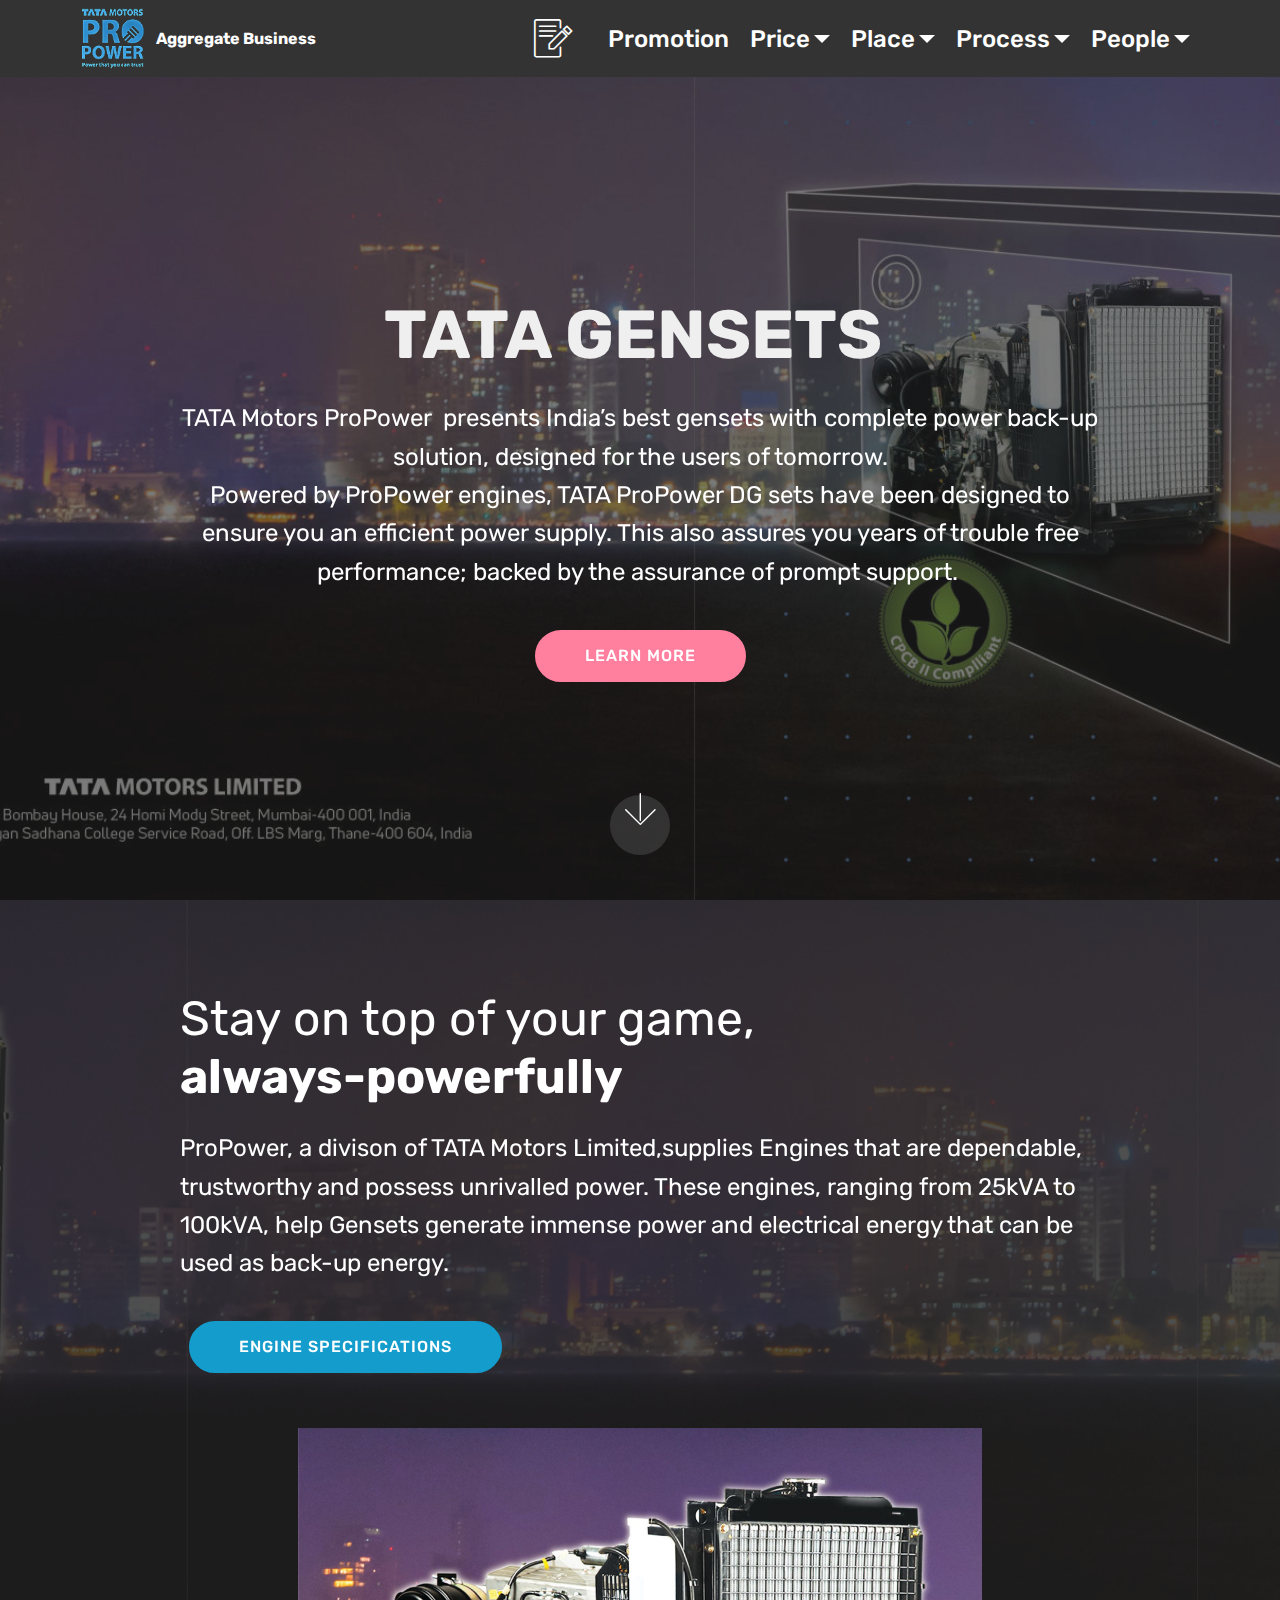
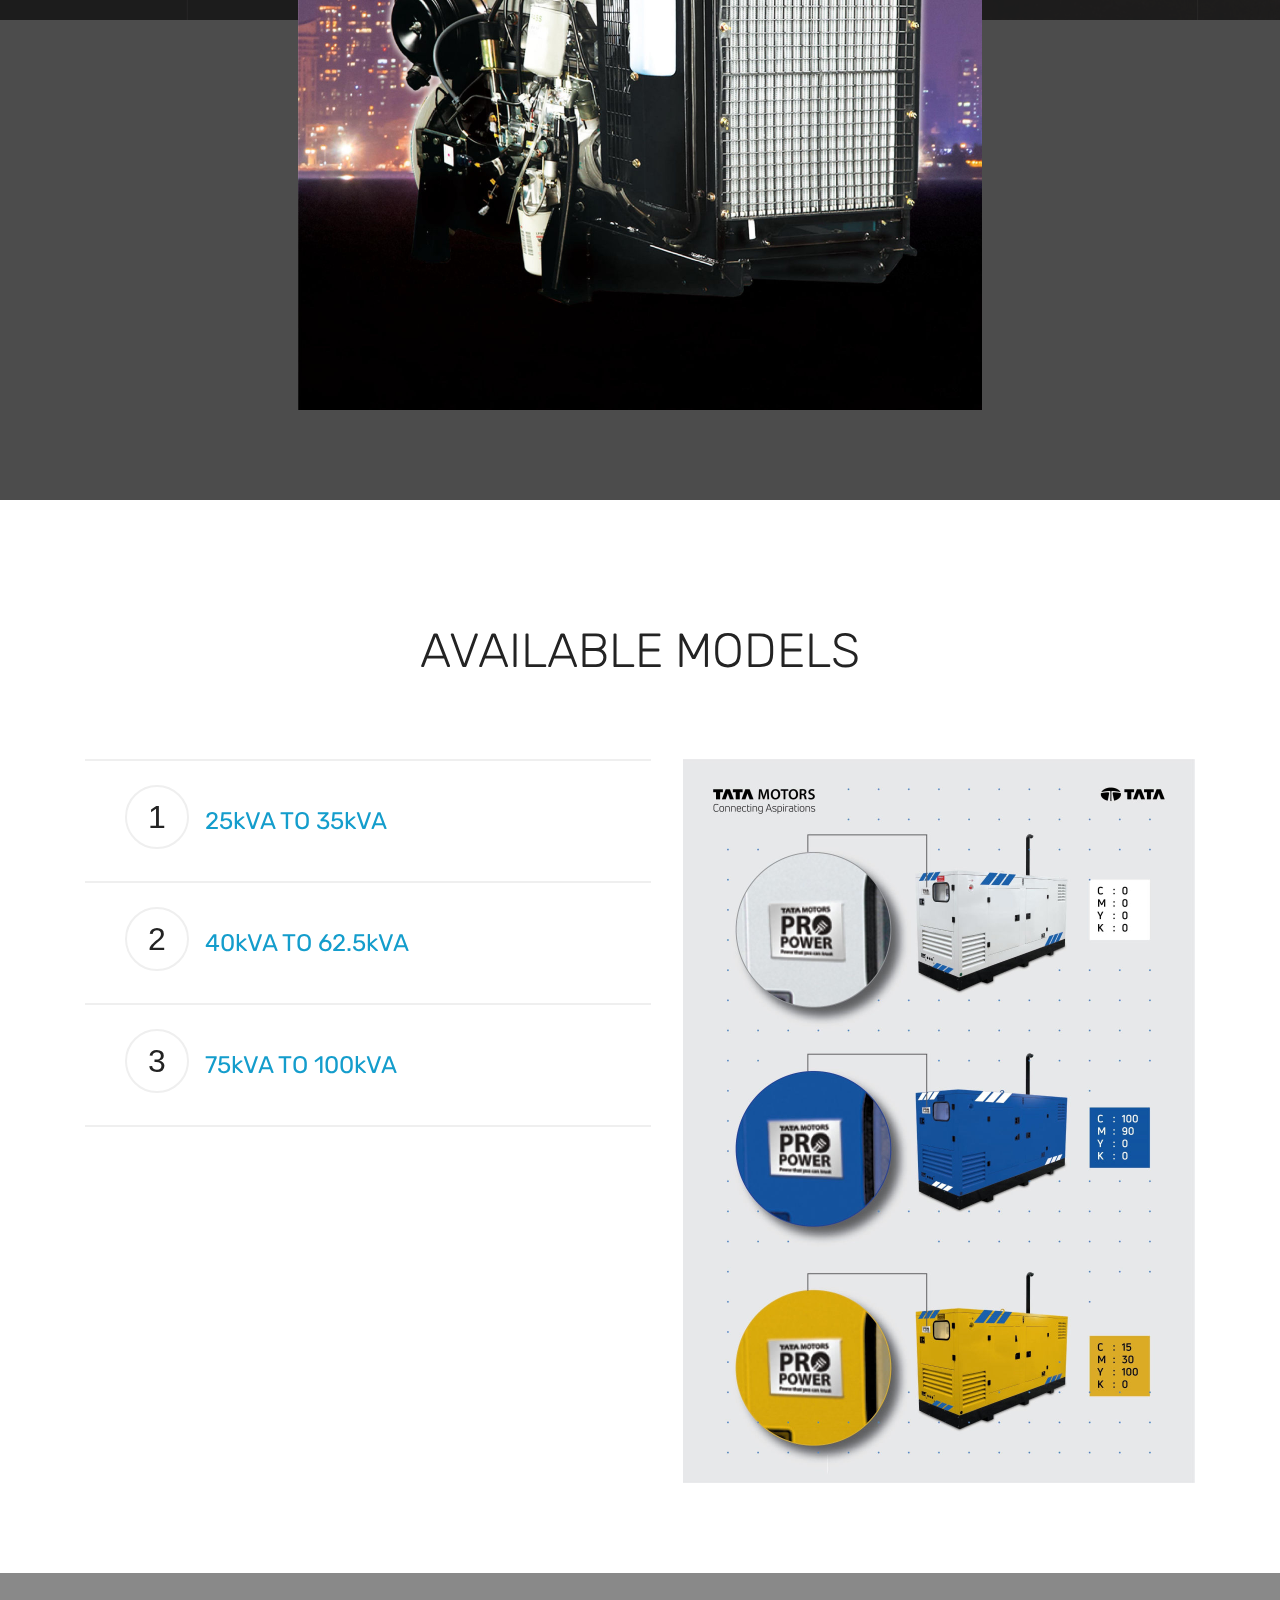
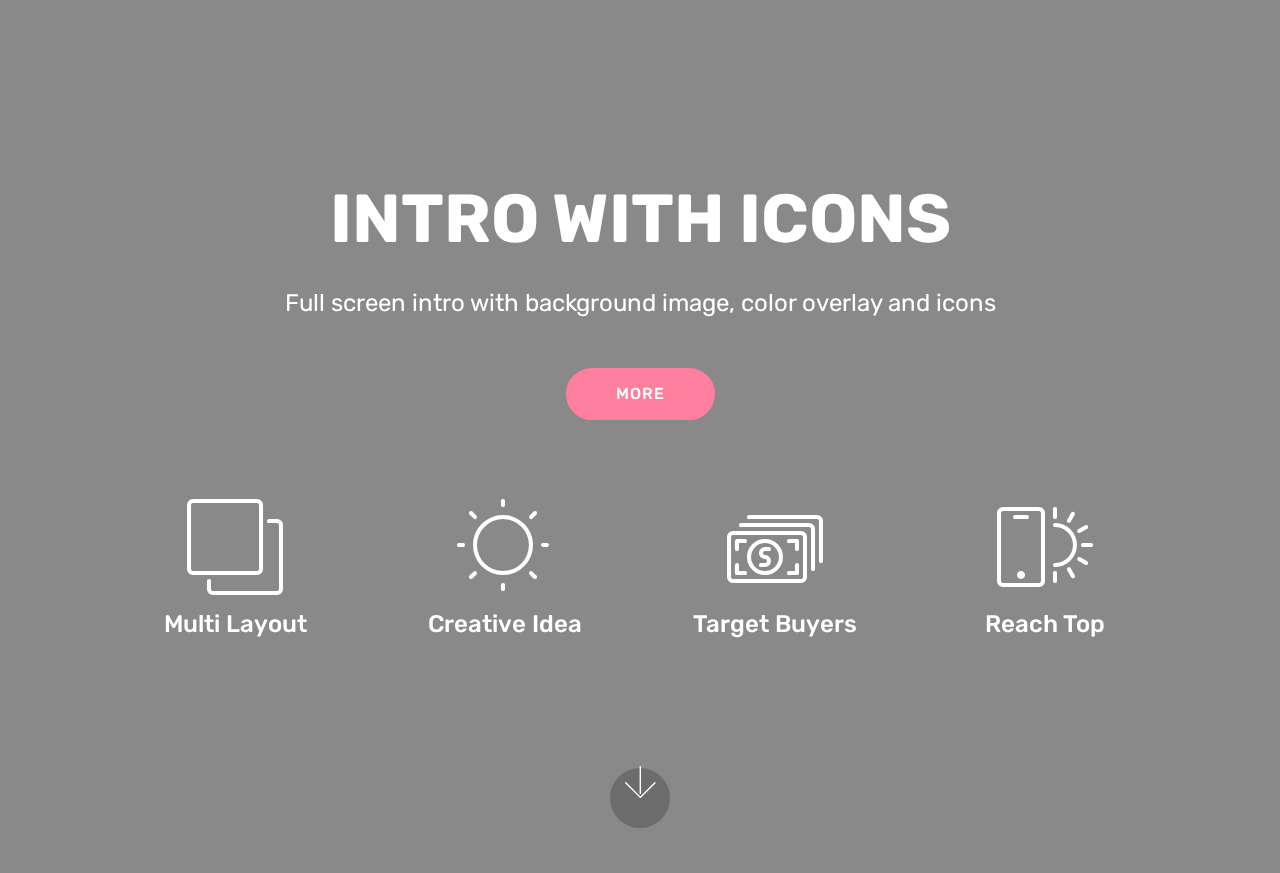
<file: index.html>
<!DOCTYPE html>
<html  >
<head>
  <!-- Site made with Mobirise Website Builder v4.10.3, https://mobirise.com -->
  <meta charset="UTF-8">
  <meta http-equiv="X-UA-Compatible" content="IE=edge">
  <meta name="generator" content="Mobirise v4.10.3, mobirise.com">
  <meta name="viewport" content="width=device-width, initial-scale=1, minimum-scale=1">
  <link rel="shortcut icon" href="assets/images/l2-92x88.png" type="image/x-icon">
  <meta name="description" content="">
  
  <title>Home</title>
  <link rel="stylesheet" href="assets/web/assets/mobirise-icons/mobirise-icons.css">
  <link rel="stylesheet" href="assets/tether/tether.min.css">
  <link rel="stylesheet" href="assets/bootstrap/css/bootstrap.min.css">
  <link rel="stylesheet" href="assets/bootstrap/css/bootstrap-grid.min.css">
  <link rel="stylesheet" href="assets/bootstrap/css/bootstrap-reboot.min.css">
  <link rel="stylesheet" href="assets/dropdown/css/style.css">
  <link rel="stylesheet" href="assets/theme/css/style.css">
  <link rel="stylesheet" href="assets/mobirise/css/mbr-additional.css" type="text/css">
  
  
  
</head>
<body>
  <section class="menu cid-qTkzRZLJNu" once="menu" id="menu1-0">

    

    <nav class="navbar navbar-expand beta-menu navbar-dropdown align-items-center navbar-fixed-top navbar-toggleable-sm">
        <button class="navbar-toggler navbar-toggler-right" type="button" data-toggle="collapse" data-target="#navbarSupportedContent" aria-controls="navbarSupportedContent" aria-expanded="false" aria-label="Toggle navigation">
            <div class="hamburger">
                <span></span>
                <span></span>
                <span></span>
                <span></span>
            </div>
        </button>
        <div class="menu-logo">
            <div class="navbar-brand">
                <span class="navbar-logo">
                    <a href="https://www.google.com/url?sa=i&source=images&cd=&ved=2ahUKEwiokYai5dbiAhXYQ30KHeClADwQjRx6BAgBEAU&url=https%3A%2F%2Fwww.logotaglines.com%2Ftata-motors-logo-taglines%2F&psig=AOvVaw3FEa1a_le-IAHj2azqNjQo&ust=1559976949900437">
                         <img src="assets/images/l2-92x88.png" alt="Mobirise" title="" style="height: 3.8rem;">
                    </a>
                </span>
                <span class="navbar-caption-wrap"><a class="navbar-caption text-white display-4" href="https://mobirise.com">Aggregate Business</a></span>
            </div>
        </div>
        <div class="collapse navbar-collapse" id="navbarSupportedContent">
            <ul class="navbar-nav nav-dropdown nav-right" data-app-modern-menu="true"><li class="nav-item"><a class="nav-link link text-white display-5" href="assets/files/features.pdf" aria-expanded="true"><span class="mbri-edit mbr-iconfont mbr-iconfont-btn"></span></a></li><li class="nav-item"><a class="nav-link link text-white display-5" href="assets/files/features.pdf" aria-expanded="true">Promotion</a></li><li class="nav-item dropdown"><a class="nav-link link text-white dropdown-toggle display-5" href="assets/files/features.pdf" aria-expanded="false" data-toggle="dropdown-submenu">Price</a><div class="dropdown-menu"><a class="text-white dropdown-item display-5" href="assets/files/Pricing%20Template%20-%20Trailer%20AXles.xlsx" aria-expanded="true">Price Sheet</a></div></li><li class="nav-item dropdown"><a class="nav-link link text-white dropdown-toggle display-5" href="assets/files/features.pdf" aria-expanded="false" data-toggle="dropdown-submenu">Place</a><div class="dropdown-menu"><a class="text-white dropdown-item display-5" href="file:///D:/agg/assets/page5.html" aria-expanded="true">Distributor Network</a><a class="text-white dropdown-item display-5" href="assets/files/features.pdf" aria-expanded="true">TATA Guru's</a><a class="text-white dropdown-item display-5" href="assets/files/features.pdf" aria-expanded="true">Service Center</a><a class="text-white dropdown-item display-5" href="http://dealerlocator.tatamotors.com:8080/tmdealerlocator/main" aria-expanded="true">Dealer Network</a><a class="text-white dropdown-item display-5" href="assets/files/features.pdf" aria-expanded="true">Clients</a></div></li><li class="nav-item dropdown"><a class="nav-link link text-white dropdown-toggle display-5" href="assets/files/features.pdf" aria-expanded="false" data-toggle="dropdown-submenu">Process</a><div class="dropdown-menu"><a class="text-white dropdown-item display-5" href="assets/files/features.pdf" aria-expanded="true">Policies &amp; Norms</a><a class="text-white dropdown-item display-5" href="assets/files/features.pdf" aria-expanded="true">Manufacturing Video</a></div></li><li class="nav-item dropdown"><a class="nav-link link text-white dropdown-toggle display-5" href="assets/files/features.pdf" aria-expanded="false" data-toggle="dropdown-submenu">People</a><div class="dropdown-menu"><a class="text-white dropdown-item display-5" href="assets/files/features.pdf" aria-expanded="true">New Item</a></div></li></ul>
            
        </div>
    </nav>
</section>

<section class="engine"><a href="https://mobirise.info/l">free site templates</a></section><section class="header5 cid-rsGSR8sgVQ mbr-fullscreen mbr-parallax-background" id="header5-a">

    

    <div class="mbr-overlay" style="opacity: 0.6; background-color: rgb(35, 35, 35);">
    </div>
    <div class="container">
        <div class="row justify-content-center">
            <div class="mbr-white col-md-10">
                <h1 class="mbr-section-title align-center pb-3 mbr-fonts-style display-1"><br><strong>TATA GENSETS&nbsp;</strong></h1>
                <p class="mbr-text align-center display-5 pb-3 mbr-fonts-style">TATA Motors ProPower &nbsp;presents India’s best gensets with complete power back-up solution, designed for the users of tomorrow.
<br>Powered by ProPower engines, TATA ProPower DG sets have been designed to ensure you an efficient power supply. This also assures you years of trouble free performance; backed by the assurance of prompt support.&nbsp;</p>
                <div class="mbr-section-btn align-center"><a class="btn btn-md btn-secondary display-4" href="assets/files/features.pdf">LEARN MORE</a></div>
            </div>
        </div>
    </div>

    <div class="mbr-arrow hidden-sm-down" aria-hidden="true">
        <a href="#next">
            <i class="mbri-down mbr-iconfont"></i>
        </a>
    </div>
</section>

<section class="header4 cid-rsXQVPDnLI mbr-parallax-background" id="header4-b">

    

    <div class="mbr-overlay" style="opacity: 0.8; background-color: rgb(35, 35, 35);">
    </div>

    <div class="container">
        <div class="row justify-content-md-center">
            <div class="media-content col-md-10">
                <h1 class="mbr-section-title align-center mbr-white pb-3 mbr-bold mbr-fonts-style display-2"><span style="font-weight: normal;">Stay on top of your game,<br></span>always-powerfully</h1>
                
                <div class="mbr-text align-center mbr-white pb-3">
                    <p class="mbr-text mbr-fonts-style display-5">ProPower, a divison of TATA Motors Limited,supplies Engines that are dependable, trustworthy and possess unrivalled power. These engines, ranging from 25kVA to 100kVA, help Gensets generate immense power and electrical energy that can be used as back-up energy.&nbsp;</p>
                </div>
                <div class="mbr-section-btn align-center"><a class="btn btn-md btn-primary display-4" href="assets/files/CPCBII%20%20Engine%20Specifications%20For%20Brochure.xlsx">ENGINE SPECIFICATIONS</a></div>
            </div>
            <div class="mbr-figure pt-5">
                <img src="assets/images/h-1368x1164.jpg" alt="Mobirise" title="" style="width: 60%;">
            </div>
        </div>
    </div>
</section>

<section class="counters4 counters cid-rsYnqys3wi" id="counters4-c">

    

    

    <div class="container pt-4 mt-2">
        <h2 class="mbr-section-title pb-3 align-center mbr-fonts-style display-2">AVAILABLE MODELS</h2>
        <h3 class="mbr-section-subtitle pb-5 align-center mbr-fonts-style display-5"></h3>
        <div class="media-container-row">
            <div class="media-block m-auto" style="width: 49%;">
                <div class="mbr-figure">
                    <img src="assets/images/00-1024x1448.jpg" alt="" title="">
                </div>
            </div>
            <div class="cards-block">
                <div class="cards-container">
                    <div class="card px-3 align-left col-12">
                        <div class="panel-item p-4 d-flex align-items-start">
                            <div class="card-img pr-3">
                                <h3 class="img-text d-flex align-items-center justify-content-center">
                                    1
                                </h3>
                            </div>
                            <div class="card-text">
                                <h4 class="mbr-content-title mbr-bold mbr-fonts-style display-5"><br><a href="https://d1vyak.github.io/genseta/page1.html">25kVA TO 35kVA</a></h4>
                                <p class="mbr-content-text mbr-fonts-style display-7"></p>
                            </div>
                        </div>
                    </div>
                    <div class="card px-3 align-left col-12">
                        <div class="panel-item p-4 d-flex align-items-start">
                            <div class="card-img pr-3">
                                <h3 class="img-text d-flex align-items-center justify-content-center">
                                    2
                                </h3>
                            </div>
                            <div class="card-text">
                                <h4 class="mbr-content-title mbr-bold mbr-fonts-style display-5"><br><a href="https://sharathm99.github.io/gensetB/page1.html">40kVA TO 62.5kVA</a></h4>
                                <p class="mbr-content-text mbr-fonts-style display-7"></p>
                            </div>
                        </div>
                    </div>
                    <div class="card px-3 align-left col-12">
                        <div class="panel-item p-4 d-flex align-items-start">
                            <div class="card-img pr-3">
                                <h3 class="img-text d-flex align-items-center justify-content-center">
                                    3
                                </h3>
                            </div>
                            <div class="card-text">
                                <h4 class="mbr-content-title mbr-bold mbr-fonts-style display-5"><br><a href="https://d1vyak.github.io/gensetc/page2.html">75kVA TO 100kVA</a></h4>
                                <p class="mbr-content-text mbr-fonts-style display-7"></p>
                            </div>
                        </div>
                    </div>
                    
                </div>
            </div>
        </div>
    </div>
</section>

<section class="header12 cid-rtffN2OuGO mbr-fullscreen mbr-parallax-background" id="header12-8">

    

    <div class="mbr-overlay" style="opacity: 0.5; background-color: rgb(35, 35, 35);">
    </div>

    <div class="container  ">
            <div class="media-container">
                <div class="col-md-12 align-center">
                    <h1 class="mbr-section-title pb-3 mbr-white mbr-bold mbr-fonts-style display-1">
                        INTRO WITH ICONS
                    </h1>
                    <p class="mbr-text pb-3 mbr-white mbr-fonts-style display-5">
                        Full screen intro with background image, color overlay and icons
                    </p>
                    <div class="mbr-section-btn align-center py-2">
                        <a class="btn btn-md btn-secondary display-4" href="https://mobirise.co">MORE</a>
                    </div>

                    <div class="icons-media-container mbr-white">
                        <div class="card col-12 col-md-6 col-lg-3">
                            <div class="icon-block">
                            <a href="https://mobirise.co/">
                                <span class="mbri-layers mbr-iconfont"></span>
                            </a>
                            </div>
                            <h5 class="mbr-fonts-style display-5">
                                Multi Layout
                            </h5>
                        </div>

                        <div class="card col-12 col-md-6 col-lg-3">
                            <div class="icon-block">
                                <a href="https://mobirise.co/">
                                    <span class="mbri-sun mbr-iconfont"></span>
                                </a>
                            </div>
                            <h5 class="mbr-fonts-style display-5">
                                Creative Idea
                            </h5>
                        </div>

                        <div class="card col-12 col-md-6 col-lg-3">
                            <div class="icon-block">
                                <a href="https://mobirise.co/">
                                    <span class="mbri-cash mbr-iconfont"></span>
                                </a>
                            </div>
                            <h5 class="mbr-fonts-style display-5">
                                Target Buyers
                            </h5>
                        </div>

                        <div class="card col-12 col-md-6 col-lg-3">
                            <div class="icon-block">
                                <a href="https://mobirise.co/">
                                    <span class="mbri-mobirise mbr-iconfont"></span>
                                </a>
                            </div>
                            <h5 class="mbr-fonts-style display-5">
                                Reach Top
                            </h5>
                        </div>
                    </div>
                </div>
            </div>
    </div>

    <div class="mbr-arrow hidden-sm-down" aria-hidden="true">
        <a href="#next">
            <i class="mbri-down mbr-iconfont"></i>
        </a>
    </div>
</section>


  <script src="assets/web/assets/jquery/jquery.min.js"></script>
  <script src="assets/popper/popper.min.js"></script>
  <script src="assets/tether/tether.min.js"></script>
  <script src="assets/bootstrap/js/bootstrap.min.js"></script>
  <script src="assets/smoothscroll/smooth-scroll.js"></script>
  <script src="assets/touchswipe/jquery.touch-swipe.min.js"></script>
  <script src="assets/parallax/jarallax.min.js"></script>
  <script src="assets/viewportchecker/jquery.viewportchecker.js"></script>
  <script src="assets/vimeoplayer/jquery.mb.vimeo_player.js"></script>
  <script src="assets/dropdown/js/script.min.js"></script>
  <script src="assets/theme/js/script.js"></script>
  
  
</body>
</html>
</file>
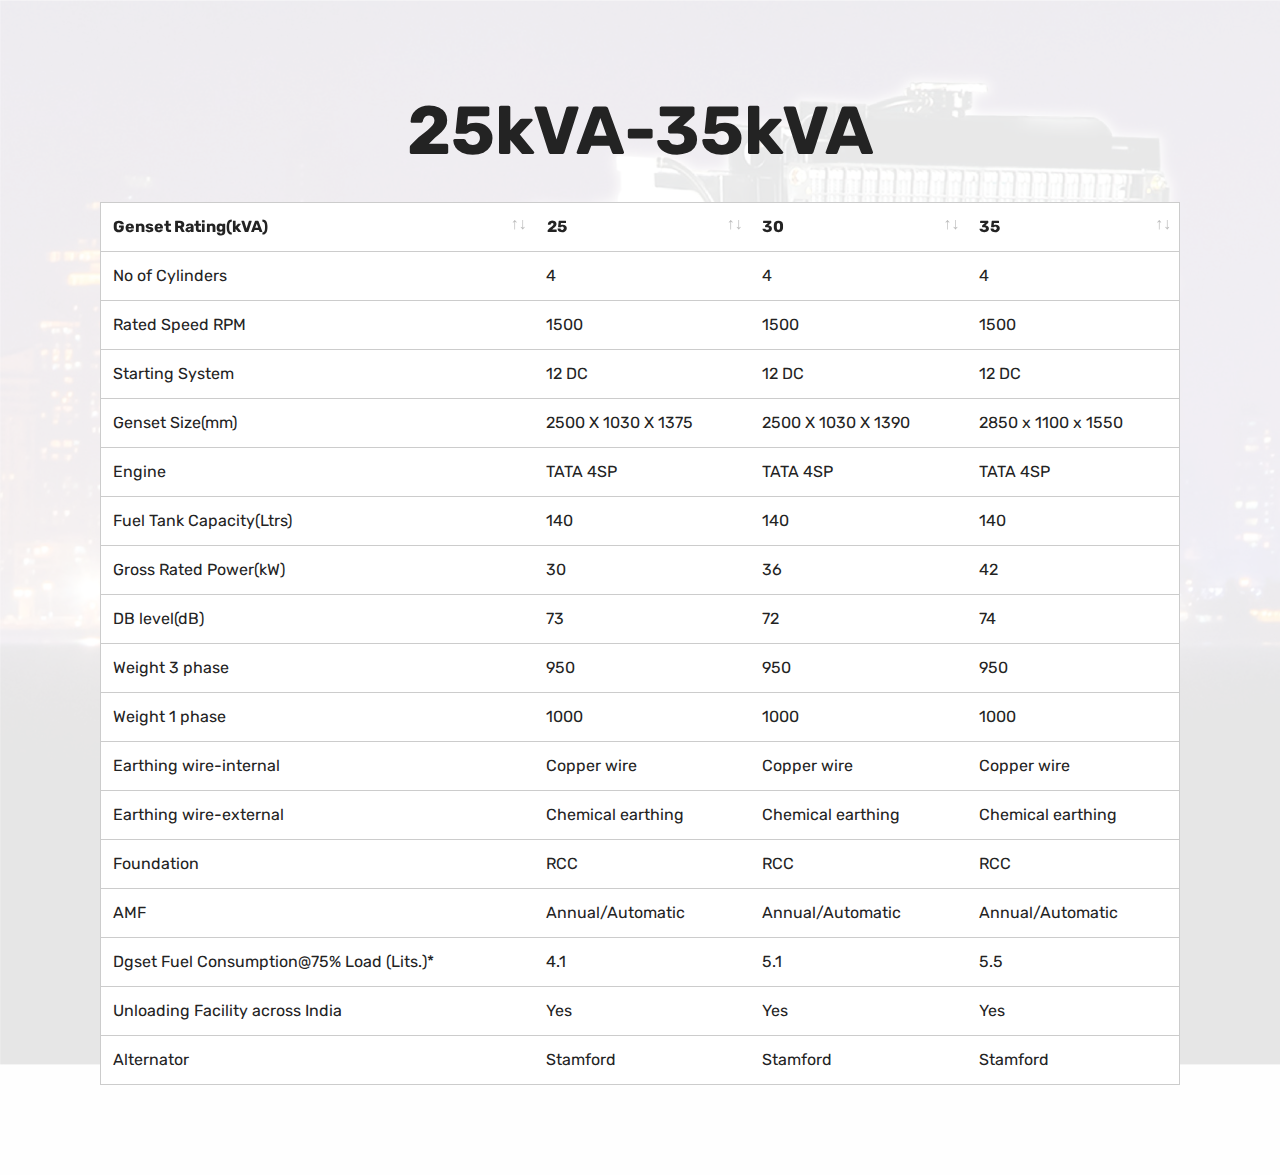
<file: page1.html>
<!DOCTYPE html>
<html  >
<head>
  <!-- Site made with Mobirise Website Builder v4.10.3, https://mobirise.com -->
  <meta charset="UTF-8">
  <meta http-equiv="X-UA-Compatible" content="IE=edge">
  <meta name="generator" content="Mobirise v4.10.3, mobirise.com">
  <meta name="viewport" content="width=device-width, initial-scale=1, minimum-scale=1">
  <link rel="shortcut icon" href="assets/images/l2-92x88.png" type="image/x-icon">
  <meta name="description" content="Site Maker Description">
  
  <title>Page 1</title>
  <link rel="stylesheet" href="assets/tether/tether.min.css">
  <link rel="stylesheet" href="assets/bootstrap/css/bootstrap.min.css">
  <link rel="stylesheet" href="assets/bootstrap/css/bootstrap-grid.min.css">
  <link rel="stylesheet" href="assets/bootstrap/css/bootstrap-reboot.min.css">
  <link rel="stylesheet" href="assets/datatables/data-tables.bootstrap4.min.css">
  <link rel="stylesheet" href="assets/theme/css/style.css">
  <link rel="stylesheet" href="assets/mobirise/css/mbr-additional.css" type="text/css">
  
  
  
</head>
<body>
  <section class="section-table cid-rt3GfDArRh mbr-parallax-background" id="table1-9">

  
  <div class="mbr-overlay" style="opacity: 0.9; background-color: rgb(255, 255, 255);">
  </div>
  <div class="container container-table">
      <h2 class="mbr-section-title mbr-fonts-style align-center pb-3 display-1"><strong>
          25kVA-35kVA</strong><strong><br></strong></h2>
      
      <div class="table-wrapper">
        <div class="container">
          
        </div>

        <div class="container scroll">
          <table class="table" cellspacing="0">
            <thead>
              <tr class="table-heads ">
                  
                  
                  
                  
              <th class="head-item mbr-fonts-style display-7">Genset Rating(kVA)</th><th class="head-item mbr-fonts-style display-7">25</th><th class="head-item mbr-fonts-style display-7">30</th><th class="head-item mbr-fonts-style display-7">35</th></tr>
            </thead>

            <tbody>
              
              
              
              
            <tr> 
                
                
                
                
              <td class="body-item mbr-fonts-style display-7">No of Cylinders</td><td class="body-item mbr-fonts-style display-7">4</td><td class="body-item mbr-fonts-style display-7">4</td><td class="body-item mbr-fonts-style display-7">4</td></tr><tr>
                
                
                
                
              <td class="body-item mbr-fonts-style display-7">Rated Speed RPM</td><td class="body-item mbr-fonts-style display-7">1500</td><td class="body-item mbr-fonts-style display-7">1500</td><td class="body-item mbr-fonts-style display-7">1500</td></tr><tr>
                
                
                
                
              <td class="body-item mbr-fonts-style display-7">Starting System</td><td class="body-item mbr-fonts-style display-7">12 DC</td><td class="body-item mbr-fonts-style display-7">12 DC</td><td class="body-item mbr-fonts-style display-7">12 DC</td></tr><tr>
                
                
                
                
              <td class="body-item mbr-fonts-style display-7">Genset Size(mm)</td><td class="body-item mbr-fonts-style display-7">2500 X 1030 X 1375</td><td class="body-item mbr-fonts-style display-7">2500 X 1030 X 1390</td><td class="body-item mbr-fonts-style display-7">2850 x 1100 x 1550</td></tr><tr>
                
                
                
                
              <td class="body-item mbr-fonts-style display-7">Engine</td><td class="body-item mbr-fonts-style display-7">TATA 4SP</td><td class="body-item mbr-fonts-style display-7">TATA 4SP</td><td class="body-item mbr-fonts-style display-7">TATA 4SP</td></tr><tr>
                
                
                
                
              <td class="body-item mbr-fonts-style display-7">Fuel Tank Capacity(Ltrs)</td><td class="body-item mbr-fonts-style display-7">140</td><td class="body-item mbr-fonts-style display-7">140</td><td class="body-item mbr-fonts-style display-7">140</td></tr><tr>
                
                
                
                
              <td class="body-item mbr-fonts-style display-7">Gross Rated Power(kW)&nbsp;</td><td class="body-item mbr-fonts-style display-7">30</td><td class="body-item mbr-fonts-style display-7">36</td><td class="body-item mbr-fonts-style display-7">42</td></tr><tr>
                
                
                
                
              <td class="body-item mbr-fonts-style display-7">DB level(dB)</td><td class="body-item mbr-fonts-style display-7">73</td><td class="body-item mbr-fonts-style display-7">72</td><td class="body-item mbr-fonts-style display-7">74</td></tr><tr>
                
                
                
                
              <td class="body-item mbr-fonts-style display-7">Weight 3 phase</td><td class="body-item mbr-fonts-style display-7">950</td><td class="body-item mbr-fonts-style display-7">950</td><td class="body-item mbr-fonts-style display-7">950</td></tr><tr>
                
                
                
                
              <td class="body-item mbr-fonts-style display-7">Weight 1 phase</td><td class="body-item mbr-fonts-style display-7">1000</td><td class="body-item mbr-fonts-style display-7">1000</td><td class="body-item mbr-fonts-style display-7">1000</td></tr><tr>
                
                
                
                
              <td class="body-item mbr-fonts-style display-7">Earthing wire-internal</td><td class="body-item mbr-fonts-style display-7">Copper wire</td><td class="body-item mbr-fonts-style display-7">Copper wire</td><td class="body-item mbr-fonts-style display-7">Copper wire</td></tr><tr>
                
                
                
                
              <td class="body-item mbr-fonts-style display-7">Earthing wire-external</td><td class="body-item mbr-fonts-style display-7">Chemical earthing</td><td class="body-item mbr-fonts-style display-7">Chemical earthing</td><td class="body-item mbr-fonts-style display-7">Chemical earthing</td></tr><tr>
                
                
                
                
              <td class="body-item mbr-fonts-style display-7">Foundation</td><td class="body-item mbr-fonts-style display-7">RCC</td><td class="body-item mbr-fonts-style display-7">RCC</td><td class="body-item mbr-fonts-style display-7">RCC</td></tr><tr>
                
                
                
                
              <td class="body-item mbr-fonts-style display-7">AMF</td><td class="body-item mbr-fonts-style display-7">Annual/Automatic</td><td class="body-item mbr-fonts-style display-7">Annual/Automatic</td><td class="body-item mbr-fonts-style display-7">Annual/Automatic</td></tr><tr>
                
                
                
                
              <td class="body-item mbr-fonts-style display-7">Dgset Fuel Consumption@75% Load (Lits.)*</td><td class="body-item mbr-fonts-style display-7">4.1</td><td class="body-item mbr-fonts-style display-7">5.1</td><td class="body-item mbr-fonts-style display-7">5.5</td></tr><tr>
                
                
                
                
              <td class="body-item mbr-fonts-style display-7">Unloading Facility across India</td><td class="body-item mbr-fonts-style display-7">Yes</td><td class="body-item mbr-fonts-style display-7">Yes</td><td class="body-item mbr-fonts-style display-7">Yes</td></tr><tr>
                
                
                
                
              <td class="body-item mbr-fonts-style display-7">Alternator</td><td class="body-item mbr-fonts-style display-7">Stamford</td><td class="body-item mbr-fonts-style display-7">Stamford</td><td class="body-item mbr-fonts-style display-7">Stamford</td></tr></tbody>
          </table>
        </div>
        <div class="container table-info-container">
          
        </div>
      </div>
    </div>
</section>


  <section class="engine"><a href="https://mobirise.info/v">html templates</a></section><script src="assets/web/assets/jquery/jquery.min.js"></script>
  <script src="assets/popper/popper.min.js"></script>
  <script src="assets/tether/tether.min.js"></script>
  <script src="assets/bootstrap/js/bootstrap.min.js"></script>
  <script src="assets/smoothscroll/smooth-scroll.js"></script>
  <script src="assets/datatables/jquery.data-tables.min.js"></script>
  <script src="assets/datatables/data-tables.bootstrap4.min.js"></script>
  <script src="assets/parallax/jarallax.min.js"></script>
  <script src="assets/theme/js/script.js"></script>
  
  
</body>
</html>
</file>
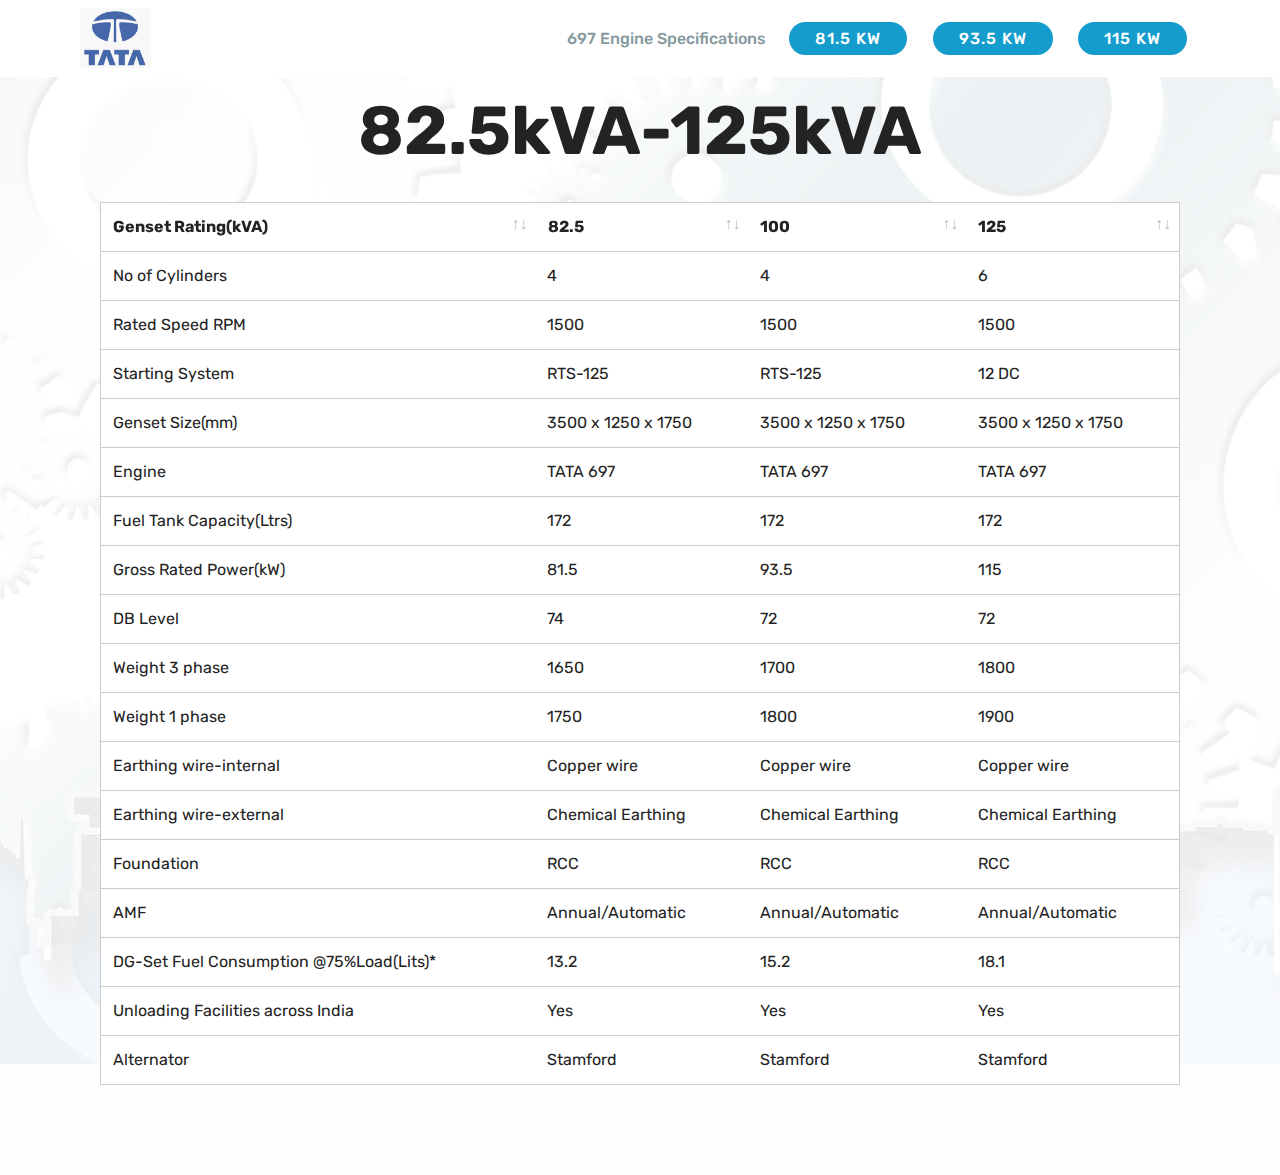
<file: page2.html>
<!DOCTYPE html>
<html  >
<head>
  <!-- Site made with Mobirise Website Builder v4.10.3, https://mobirise.com -->
  <meta charset="UTF-8">
  <meta http-equiv="X-UA-Compatible" content="IE=edge">
  <meta name="generator" content="Mobirise v4.10.3, mobirise.com">
  <meta name="viewport" content="width=device-width, initial-scale=1, minimum-scale=1">
  <link rel="shortcut icon" href="assets/images/l2-92x88.png" type="image/x-icon">
  <meta name="description" content="Web Page Builder Description">
  
  <title>Page 2</title>
  <link rel="stylesheet" href="assets/tether/tether.min.css">
  <link rel="stylesheet" href="assets/bootstrap/css/bootstrap.min.css">
  <link rel="stylesheet" href="assets/bootstrap/css/bootstrap-grid.min.css">
  <link rel="stylesheet" href="assets/bootstrap/css/bootstrap-reboot.min.css">
  <link rel="stylesheet" href="assets/datatables/data-tables.bootstrap4.min.css">
  <link rel="stylesheet" href="assets/dropdown/css/style.css">
  <link rel="stylesheet" href="assets/theme/css/style.css">
  <link rel="stylesheet" href="assets/mobirise/css/mbr-additional.css" type="text/css">
  
  
  
</head>
<body>
  <section class="menu cid-rtVjG1ZVX6" once="menu" id="menu2-8">

    

    <nav class="navbar navbar-expand beta-menu navbar-dropdown align-items-center navbar-fixed-top navbar-toggleable-sm">
        <button class="navbar-toggler navbar-toggler-right" type="button" data-toggle="collapse" data-target="#navbarSupportedContent" aria-controls="navbarSupportedContent" aria-expanded="false" aria-label="Toggle navigation">
            <div class="hamburger">
                <span></span>
                <span></span>
                <span></span>
                <span></span>
            </div>
        </button>
        <div class="menu-logo">
            <div class="navbar-brand">
                <span class="navbar-logo">
                    <a href="https://mobirise.co">
                        <img src="assets/images/12-122x101.png" alt="Mobirise" title="" style="height: 3.8rem;">
                    </a>
                </span>
                
            </div>
        </div>
        <div class="collapse navbar-collapse" id="navbarSupportedContent">
            <ul class="navbar-nav nav-dropdown" data-app-modern-menu="true"><li class="nav-item">
                    <a class="nav-link link text-warning display-4" href="https://mobirise.co">&nbsp;697 Engine Specifications</a>
                </li></ul>
            <div class="navbar-buttons mbr-section-btn"><a class="btn btn-sm btn-primary display-4" href="assets/files/697%20CPCB-II_81.5KW.DOCX">81.5 KW
                    </a> <a class="btn btn-sm btn-primary display-4" href="assets/files/697%20CPCB-II_93.5KW.DOCX">93.5 KW
                    </a> <a class="btn btn-sm btn-primary display-4" href="assets/files/697%20CPCB-II_115KW.DOCX">115 KW</a></div>
        </div>
    </nav>
</section>

<section class="engine"><a href="https://mobirise.info/l">free web templates</a></section><section class="section-table cid-rt4waZfdqi mbr-parallax-background" id="table1-b">

  
  <div class="mbr-overlay" style="opacity: 0.9; background-color: rgb(255, 255, 255);">
  </div>
  <div class="container container-table">
      <h2 class="mbr-section-title mbr-fonts-style align-center pb-3 display-1"><strong>82.5kVA-125kVA</strong></h2>
      
      <div class="table-wrapper">
        <div class="container">
          
        </div>

        <div class="container scroll">
          <table class="table" cellspacing="0">
            <thead>
              <tr class="table-heads ">
                  
                  
                  
                  
              <th class="head-item mbr-fonts-style display-7">Genset Rating(kVA)</th><th class="head-item mbr-fonts-style display-7">
                      82.5</th><th class="head-item mbr-fonts-style display-7">
                      100</th><th class="head-item mbr-fonts-style display-7">
                      125</th></tr>
            </thead>

            <tbody>
              
              
              
              
            <tr> 
                
                
                
                
              <td class="body-item mbr-fonts-style display-7">No of Cylinders</td><td class="body-item mbr-fonts-style display-7">4</td><td class="body-item mbr-fonts-style display-7">4</td><td class="body-item mbr-fonts-style display-7">6</td></tr><tr>
                
                
                
                
              <td class="body-item mbr-fonts-style display-7">Rated Speed RPM</td><td class="body-item mbr-fonts-style display-7">1500</td><td class="body-item mbr-fonts-style display-7">1500</td><td class="body-item mbr-fonts-style display-7">1500</td></tr><tr>
                
                
                
                
              <td class="body-item mbr-fonts-style display-7">Starting System</td><td class="body-item mbr-fonts-style display-7">RTS-125</td><td class="body-item mbr-fonts-style display-7">RTS-125</td><td class="body-item mbr-fonts-style display-7">12 DC</td></tr><tr>
                
                
                
                
              <td class="body-item mbr-fonts-style display-7">Genset Size(mm)</td><td class="body-item mbr-fonts-style display-7">3500 x 1250 x 1750</td><td class="body-item mbr-fonts-style display-7">3500 x 1250 x 1750&nbsp;</td><td class="body-item mbr-fonts-style display-7">3500 x 1250 x 1750</td></tr><tr>
                
                
                
                
              <td class="body-item mbr-fonts-style display-7">Engine</td><td class="body-item mbr-fonts-style display-7">TATA 697</td><td class="body-item mbr-fonts-style display-7">TATA 697</td><td class="body-item mbr-fonts-style display-7">TATA 697</td></tr><tr>
                
                
                
                
              <td class="body-item mbr-fonts-style display-7">Fuel Tank Capacity(Ltrs)</td><td class="body-item mbr-fonts-style display-7">172</td><td class="body-item mbr-fonts-style display-7">172</td><td class="body-item mbr-fonts-style display-7">172</td></tr><tr>
                
                
                
                
              <td class="body-item mbr-fonts-style display-7">Gross Rated Power(kW)</td><td class="body-item mbr-fonts-style display-7">81.5</td><td class="body-item mbr-fonts-style display-7">93.5</td><td class="body-item mbr-fonts-style display-7">115</td></tr><tr>
                
                
                
                
              <td class="body-item mbr-fonts-style display-7">DB Level</td><td class="body-item mbr-fonts-style display-7">74</td><td class="body-item mbr-fonts-style display-7">72</td><td class="body-item mbr-fonts-style display-7">72</td></tr><tr>
                
                
                
                
              <td class="body-item mbr-fonts-style display-7">Weight 3 phase</td><td class="body-item mbr-fonts-style display-7">1650</td><td class="body-item mbr-fonts-style display-7">1700</td><td class="body-item mbr-fonts-style display-7">1800</td></tr><tr>
                
                
                
                
              <td class="body-item mbr-fonts-style display-7">Weight 1 phase</td><td class="body-item mbr-fonts-style display-7">1750</td><td class="body-item mbr-fonts-style display-7">1800</td><td class="body-item mbr-fonts-style display-7">1900</td></tr><tr>
                
                
                
                
              <td class="body-item mbr-fonts-style display-7">Earthing wire-internal</td><td class="body-item mbr-fonts-style display-7">Copper wire</td><td class="body-item mbr-fonts-style display-7">Copper wire</td><td class="body-item mbr-fonts-style display-7">Copper wire</td></tr><tr>
                
                
                
                
              <td class="body-item mbr-fonts-style display-7">Earthing wire-external</td><td class="body-item mbr-fonts-style display-7">Chemical Earthing</td><td class="body-item mbr-fonts-style display-7">Chemical Earthing</td><td class="body-item mbr-fonts-style display-7">Chemical Earthing</td></tr><tr>
                
                
                
                
              <td class="body-item mbr-fonts-style display-7">Foundation</td><td class="body-item mbr-fonts-style display-7">RCC</td><td class="body-item mbr-fonts-style display-7">RCC</td><td class="body-item mbr-fonts-style display-7">RCC</td></tr><tr>
                
                
                
                
              <td class="body-item mbr-fonts-style display-7">AMF</td><td class="body-item mbr-fonts-style display-7">Annual/Automatic</td><td class="body-item mbr-fonts-style display-7">Annual/Automatic</td><td class="body-item mbr-fonts-style display-7">Annual/Automatic</td></tr><tr>
                
                
                
                
              <td class="body-item mbr-fonts-style display-7">DG-Set Fuel Consumption @75%Load(Lits)*<br></td><td class="body-item mbr-fonts-style display-7">13.2</td><td class="body-item mbr-fonts-style display-7">15.2</td><td class="body-item mbr-fonts-style display-7">18.1</td></tr><tr>
                
                
                
                
              <td class="body-item mbr-fonts-style display-7">Unloading Facilities across India</td><td class="body-item mbr-fonts-style display-7">Yes</td><td class="body-item mbr-fonts-style display-7">Yes</td><td class="body-item mbr-fonts-style display-7">Yes</td></tr><tr>
                
                
                
                
              <td class="body-item mbr-fonts-style display-7">Alternator</td><td class="body-item mbr-fonts-style display-7">Stamford</td><td class="body-item mbr-fonts-style display-7">Stamford</td><td class="body-item mbr-fonts-style display-7">Stamford</td></tr></tbody>
          </table>
        </div>
        <div class="container table-info-container">
          
        </div>
      </div>
    </div>
</section>


  <script src="assets/web/assets/jquery/jquery.min.js"></script>
  <script src="assets/popper/popper.min.js"></script>
  <script src="assets/tether/tether.min.js"></script>
  <script src="assets/bootstrap/js/bootstrap.min.js"></script>
  <script src="assets/smoothscroll/smooth-scroll.js"></script>
  <script src="assets/datatables/jquery.data-tables.min.js"></script>
  <script src="assets/datatables/data-tables.bootstrap4.min.js"></script>
  <script src="assets/parallax/jarallax.min.js"></script>
  <script src="assets/dropdown/js/script.min.js"></script>
  <script src="assets/touchswipe/jquery.touch-swipe.min.js"></script>
  <script src="assets/theme/js/script.js"></script>
  
  
</body>
</html>
</file>
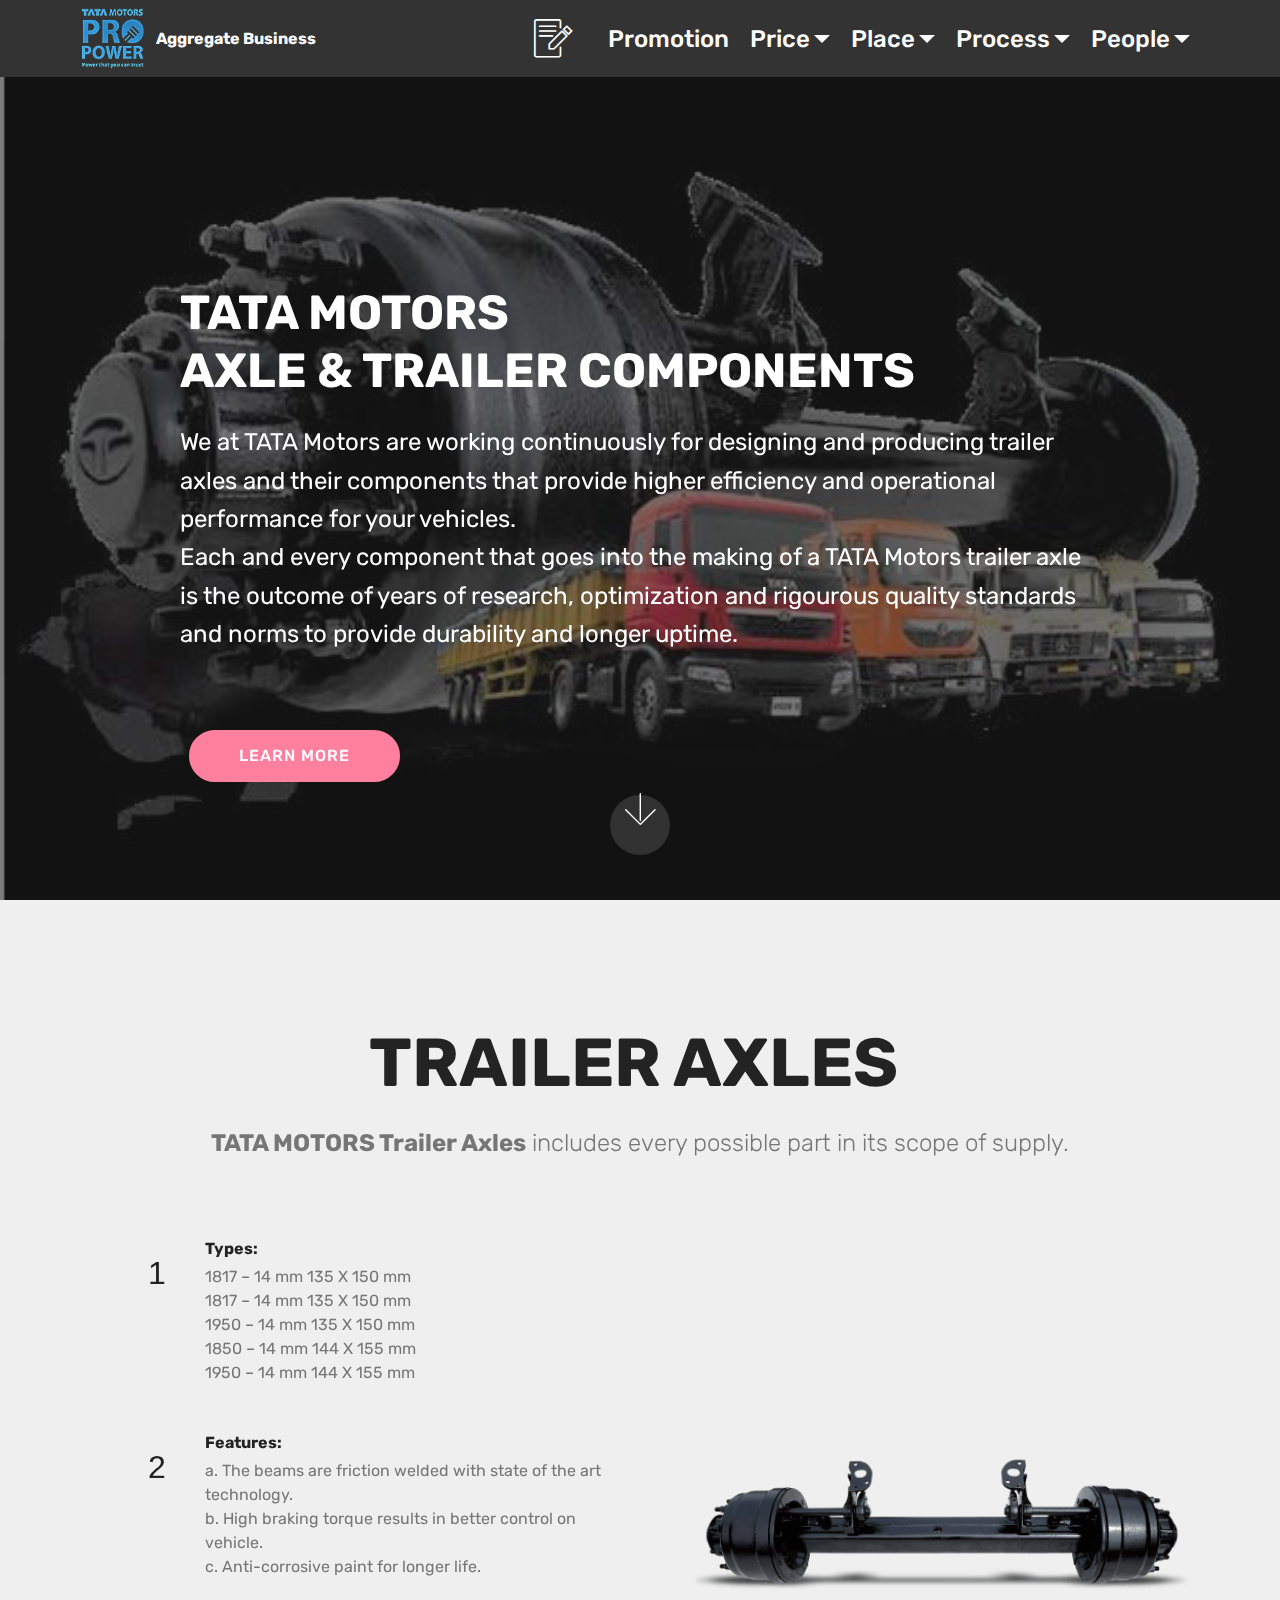
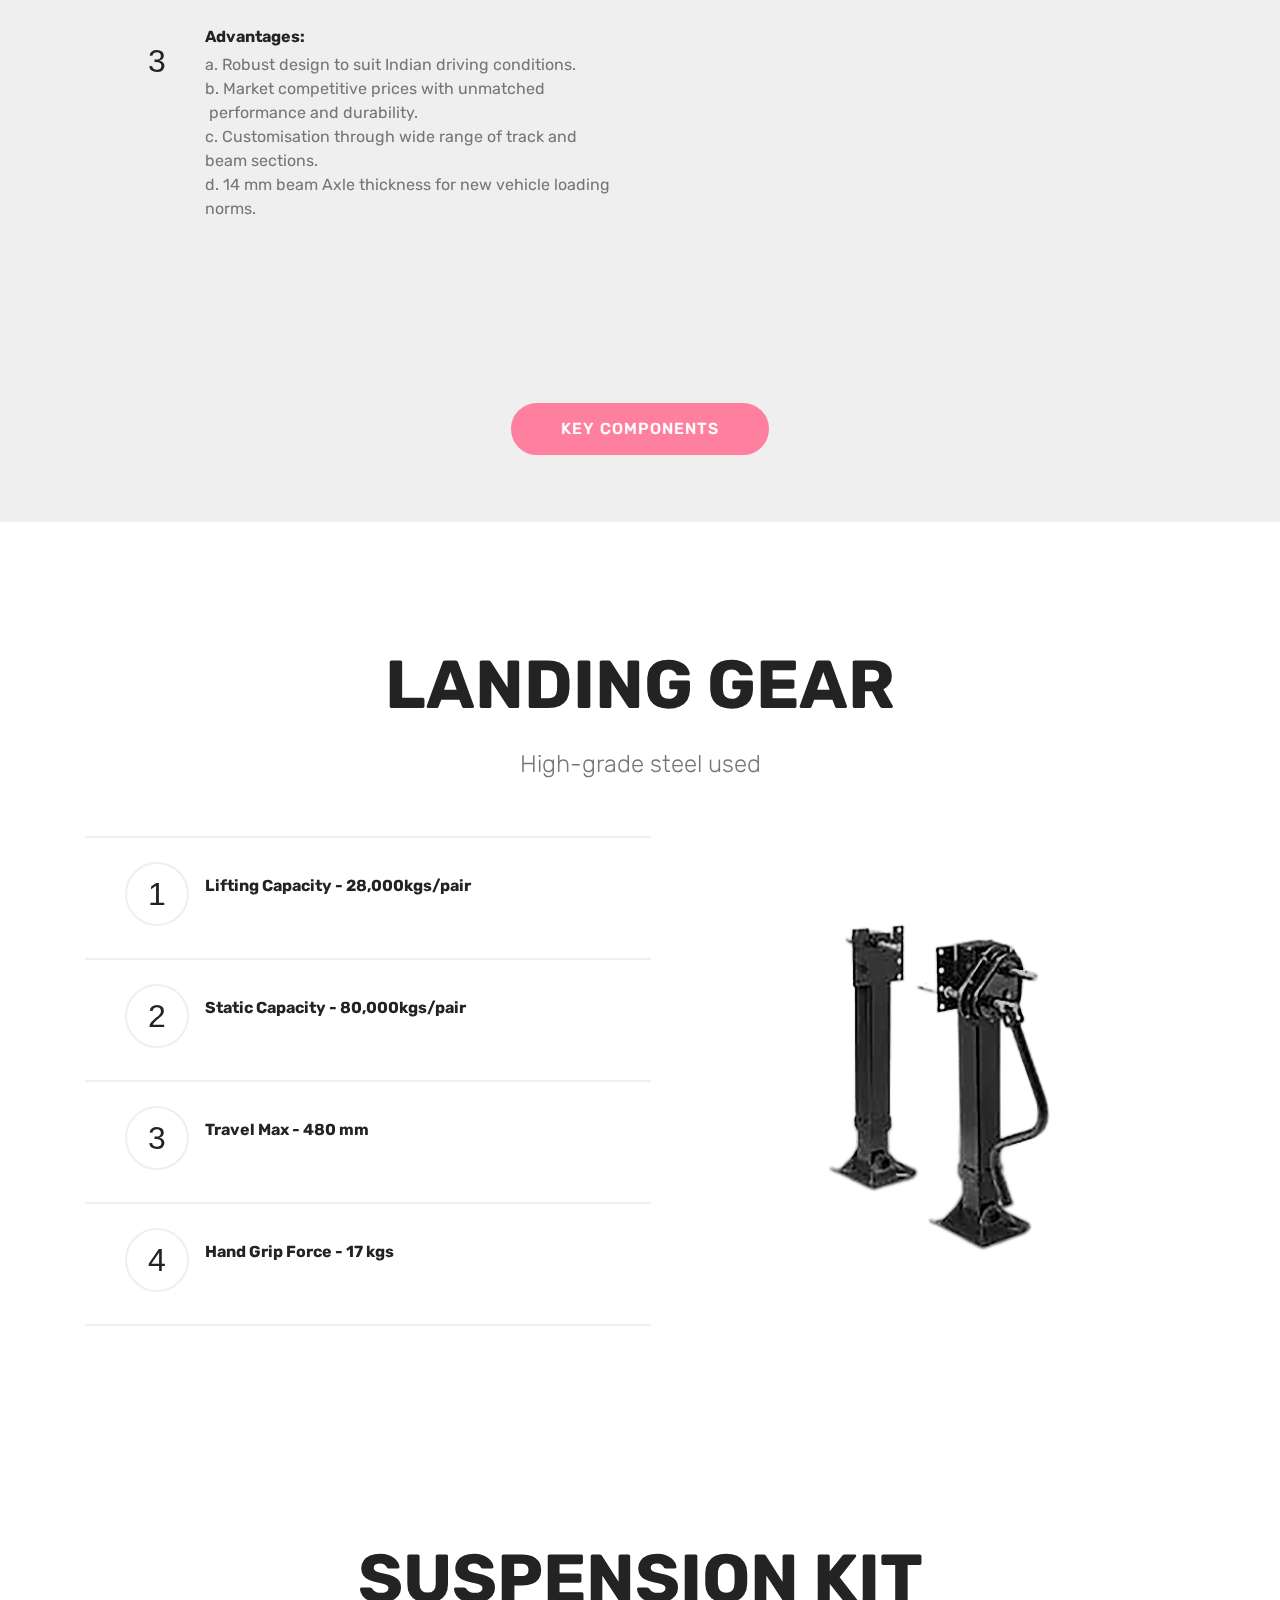
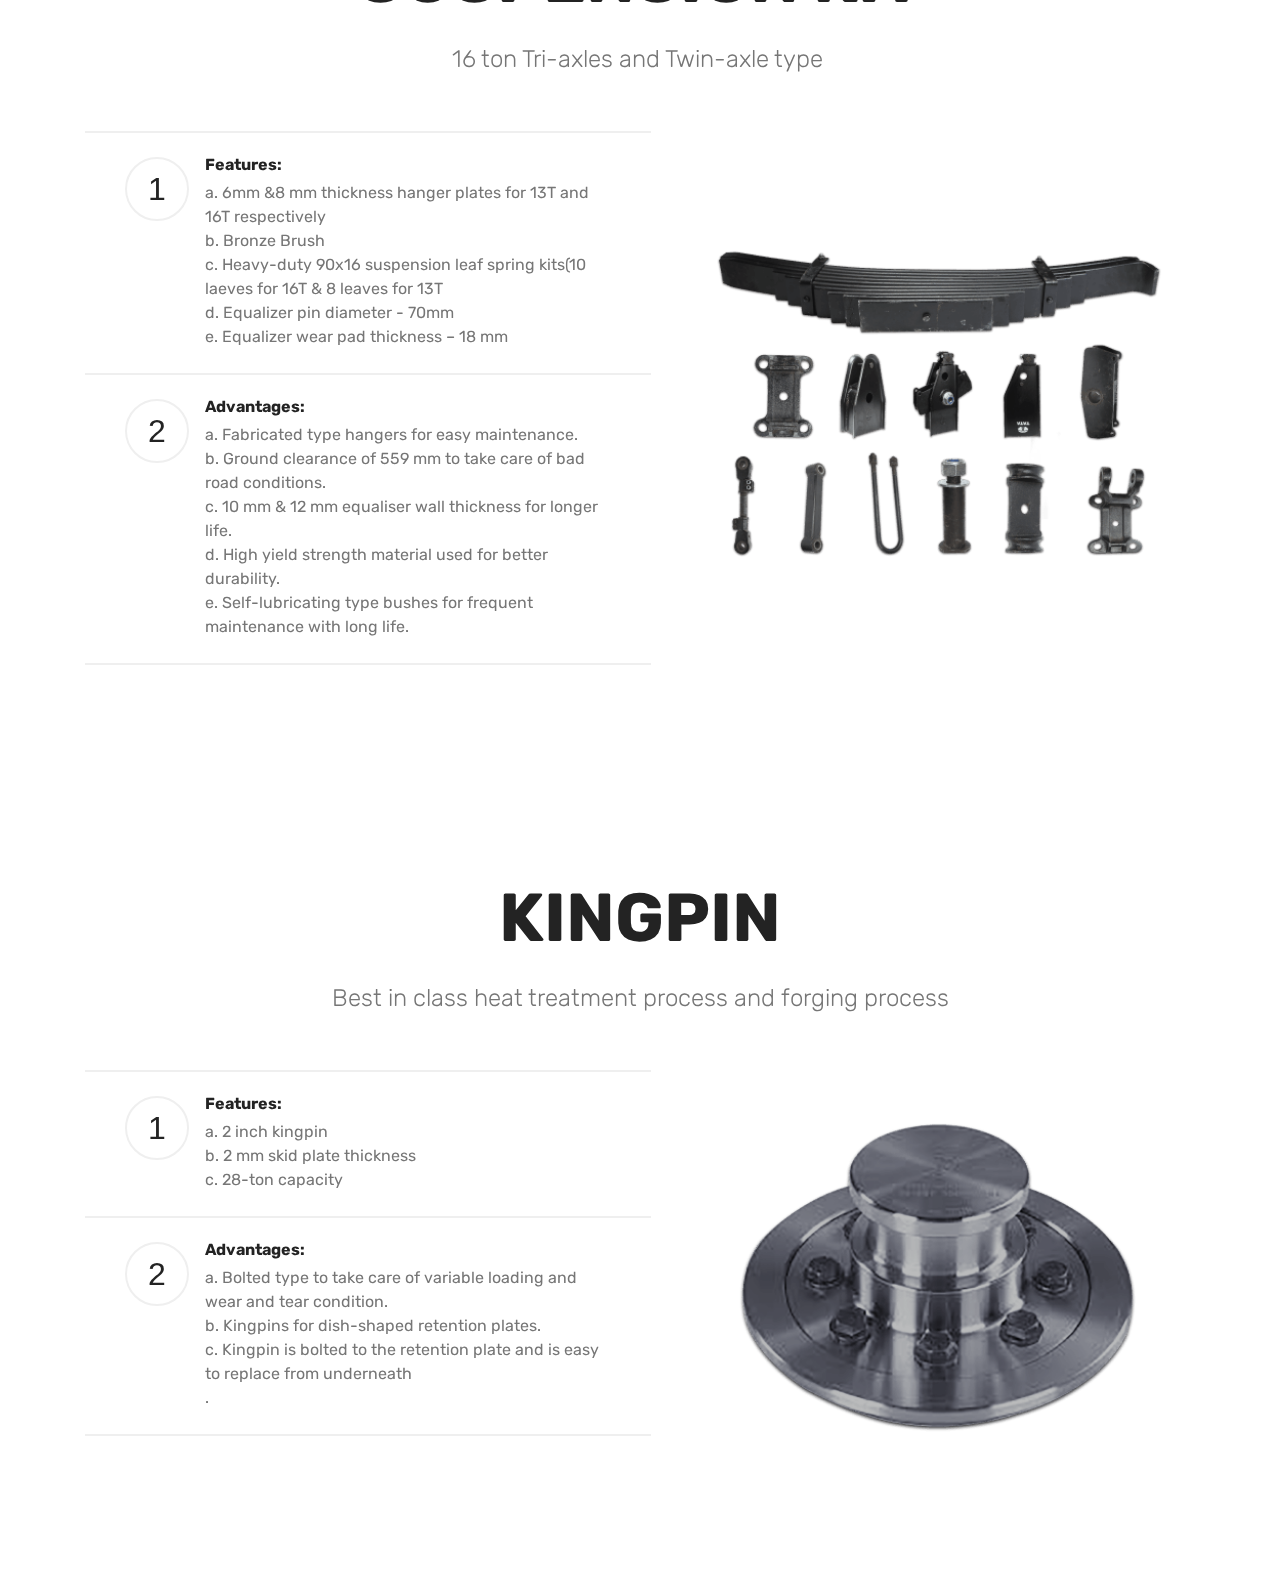
<file: page4.html>
<!DOCTYPE html>
<html  >
<head>
  <!-- Site made with Mobirise Website Builder v4.10.3, https://mobirise.com -->
  <meta charset="UTF-8">
  <meta http-equiv="X-UA-Compatible" content="IE=edge">
  <meta name="generator" content="Mobirise v4.10.3, mobirise.com">
  <meta name="viewport" content="width=device-width, initial-scale=1, minimum-scale=1">
  <link rel="shortcut icon" href="assets/images/l2-92x88.png" type="image/x-icon">
  <meta name="description" content="Website Generator Description">
  
  <title>&nbsp;AXLE AND TRAILER COMPONENTS</title>
  <link rel="stylesheet" href="assets/web/assets/mobirise-icons/mobirise-icons.css">
  <link rel="stylesheet" href="assets/tether/tether.min.css">
  <link rel="stylesheet" href="assets/bootstrap/css/bootstrap.min.css">
  <link rel="stylesheet" href="assets/bootstrap/css/bootstrap-grid.min.css">
  <link rel="stylesheet" href="assets/bootstrap/css/bootstrap-reboot.min.css">
  <link rel="stylesheet" href="assets/dropdown/css/style.css">
  <link rel="stylesheet" href="assets/theme/css/style.css">
  <link rel="stylesheet" href="assets/mobirise/css/mbr-additional.css" type="text/css">
  
  
  
</head>
<body>
  <section class="menu cid-qTkzRZLJNu" once="menu" id="menu1-9">

    

    <nav class="navbar navbar-expand beta-menu navbar-dropdown align-items-center navbar-fixed-top navbar-toggleable-sm">
        <button class="navbar-toggler navbar-toggler-right" type="button" data-toggle="collapse" data-target="#navbarSupportedContent" aria-controls="navbarSupportedContent" aria-expanded="false" aria-label="Toggle navigation">
            <div class="hamburger">
                <span></span>
                <span></span>
                <span></span>
                <span></span>
            </div>
        </button>
        <div class="menu-logo">
            <div class="navbar-brand">
                <span class="navbar-logo">
                    <a href="https://www.google.com/url?sa=i&source=images&cd=&ved=2ahUKEwiokYai5dbiAhXYQ30KHeClADwQjRx6BAgBEAU&url=https%3A%2F%2Fwww.logotaglines.com%2Ftata-motors-logo-taglines%2F&psig=AOvVaw3FEa1a_le-IAHj2azqNjQo&ust=1559976949900437">
                         <img src="assets/images/l2-92x88.png" alt="Mobirise" title="" style="height: 3.8rem;">
                    </a>
                </span>
                <span class="navbar-caption-wrap"><a class="navbar-caption text-white display-4" href="https://mobirise.com">Aggregate Business</a></span>
            </div>
        </div>
        <div class="collapse navbar-collapse" id="navbarSupportedContent">
            <ul class="navbar-nav nav-dropdown nav-right" data-app-modern-menu="true"><li class="nav-item"><a class="nav-link link text-white display-5" href="assets/files/features.pdf" aria-expanded="true"><span class="mbri-edit mbr-iconfont mbr-iconfont-btn"></span></a></li><li class="nav-item"><a class="nav-link link text-white display-5" href="assets/files/features.pdf" aria-expanded="true">Promotion</a></li><li class="nav-item dropdown"><a class="nav-link link text-white dropdown-toggle display-5" href="assets/files/features.pdf" aria-expanded="false" data-toggle="dropdown-submenu">Price</a><div class="dropdown-menu"><a class="text-white dropdown-item display-5" href="assets/files/Pricing%20Template%20-%20Trailer%20AXles.xlsx" aria-expanded="true">Price Sheet</a></div></li><li class="nav-item dropdown"><a class="nav-link link text-white dropdown-toggle display-5" href="assets/files/features.pdf" aria-expanded="false" data-toggle="dropdown-submenu">Place</a><div class="dropdown-menu"><a class="text-white dropdown-item display-5" href="file:///D:/agg/assets/page5.html" aria-expanded="true">Distributor Network</a><a class="text-white dropdown-item display-5" href="assets/files/features.pdf" aria-expanded="true">TATA Guru's</a><a class="text-white dropdown-item display-5" href="assets/files/features.pdf" aria-expanded="true">Service Center</a><a class="text-white dropdown-item display-5" href="http://dealerlocator.tatamotors.com:8080/tmdealerlocator/main" aria-expanded="true">Dealer Network</a><a class="text-white dropdown-item display-5" href="assets/files/features.pdf" aria-expanded="true">Clients</a></div></li><li class="nav-item dropdown"><a class="nav-link link text-white dropdown-toggle display-5" href="assets/files/features.pdf" aria-expanded="false" data-toggle="dropdown-submenu">Process</a><div class="dropdown-menu"><a class="text-white dropdown-item display-5" href="assets/files/features.pdf" aria-expanded="true">Policies &amp; Norms</a><a class="text-white dropdown-item display-5" href="assets/files/features.pdf" aria-expanded="true">Manufacturing Video</a></div></li><li class="nav-item dropdown"><a class="nav-link link text-white dropdown-toggle display-5" href="assets/files/features.pdf" aria-expanded="false" data-toggle="dropdown-submenu">People</a><div class="dropdown-menu"><a class="text-white dropdown-item display-5" href="assets/files/features.pdf" aria-expanded="true">New Item</a></div></li></ul>
            
        </div>
    </nav>
</section>

<section class="engine"><a href="https://mobirise.info/e">how to make your own website</a></section><section class="cid-rtfhs5BGPq mbr-fullscreen mbr-parallax-background" id="header2-a">

    

    <div class="mbr-overlay" style="opacity: 0.5; background-color: rgb(35, 35, 35);"></div>

    <div class="container align-center">
        <div class="row justify-content-md-center">
            <div class="mbr-white col-md-10">
                <h1 class="mbr-section-title mbr-bold pb-3 mbr-fonts-style display-2"><br><br><br>TATA MOTORS<br>AXLE &amp; TRAILER COMPONENTS</h1>
                
                <p class="mbr-text pb-3 mbr-fonts-style display-5">We at TATA Motors are working continuously for designing and producing trailer axles and their components that provide higher efficiency and operational performance for your vehicles.&nbsp;<br>Each and every component that goes into the making of a TATA Motors trailer axle is the outcome of years of research, optimization and rigourous quality standards and norms to provide durability and longer uptime.
<br>
<br></p>
                <div class="mbr-section-btn"><a class="btn btn-md btn-secondary display-4" href="https://mobirise.co">LEARN MORE</a></div>
            </div>
        </div>
    </div>
    <div class="mbr-arrow hidden-sm-down" aria-hidden="true">
        <a href="#next">
            <i class="mbri-down mbr-iconfont"></i>
        </a>
    </div>
</section>

<section class="counters4 counters cid-rtgg6LLYmd" id="counters4-i">

    

    

    <div class="container pt-4 mt-2">
        <h2 class="mbr-section-title pb-3 align-center mbr-fonts-style display-1"><strong>TRAILER AXLES&nbsp;</strong></h2>
        <h3 class="mbr-section-subtitle pb-5 align-center mbr-fonts-style display-5"><strong>
            TATA MOTORS Trailer Axles</strong> includes every possible part in its scope of supply.</h3>
        <div class="media-container-row">
            <div class="media-block m-auto" style="width: 49%;">
                <div class="mbr-figure">
                    <img src="assets/images/tailer1-500x400.png" alt="" title="">
                </div>
            </div>
            <div class="cards-block">
                <div class="cards-container">
                    <div class="card px-3 align-left col-12">
                        <div class="panel-item p-4 d-flex align-items-start">
                            <div class="card-img pr-3">
                                <h3 class="img-text d-flex align-items-center justify-content-center">
                                    1
                                </h3>
                            </div>
                            <div class="card-text">
                                <h4 class="mbr-content-title mbr-bold mbr-fonts-style display-7">Types:</h4>
                                <p class="mbr-content-text mbr-fonts-style display-7">1817 – 14 mm 135 X 150 mm
<br>1817 – 14 mm 135 X 150 mm
<br>1950 – 14 mm 135 X 150 mm
<br>1850 – 14 mm 144 X 155 mm
<br>1950 – 14 mm 144 X 155 mm &nbsp;<br></p>
                            </div>
                        </div>
                    </div>
                    <div class="card px-3 align-left col-12">
                        <div class="panel-item p-4 d-flex align-items-start">
                            <div class="card-img pr-3">
                                <h3 class="img-text d-flex align-items-center justify-content-center">
                                    2
                                </h3>
                            </div>
                            <div class="card-text">
                                <h4 class="mbr-content-title mbr-bold mbr-fonts-style display-7">Features:</h4>
                                <p class="mbr-content-text mbr-fonts-style display-7">a. The beams are friction welded with state of the art technology.
<br>b. High braking torque results in better control on vehicle.
<br>c. Anti-corrosive paint for longer life. &nbsp;<br></p>
                            </div>
                        </div>
                    </div>
                    <div class="card px-3 align-left col-12">
                        <div class="panel-item p-4 d-flex align-items-start">
                            <div class="card-img pr-3">
                                <h3 class="img-text d-flex align-items-center justify-content-center">
                                    3
                                </h3>
                            </div>
                            <div class="card-text">
                                <h4 class="mbr-content-title mbr-bold mbr-fonts-style display-7">Advantages:</h4>
                                <p class="mbr-content-text mbr-fonts-style display-7">a. Robust design to suit Indian driving conditions.
<br>b. Market competitive prices with unmatched &nbsp; &nbsp; &nbsp; &nbsp; &nbsp; &nbsp; &nbsp; &nbsp; &nbsp;performance and durability.
<br>c. Customisation through wide range of track and beam sections.<br>d. 14 mm beam Axle thickness for new vehicle loading norms.</p>
                            </div>
                        </div>
                    </div>
                    
                </div>
            </div>
        </div>
    </div>
</section>

<section class="mbr-section content8 cid-rtgiKVTPGc" id="content8-j">

    

    <div class="container">
        <div class="media-container-row title">
            <div class="col-12 col-md-8">
                <div class="mbr-section-btn align-center"><a class="btn btn-secondary display-4" href="https://mobirise.co">KEY COMPONENTS</a></div>
            </div>
        </div>
    </div>
</section>

<section class="counters4 counters cid-rtgk2Ki2tV" id="counters4-k">

    

    

    <div class="container pt-4 mt-2">
        <h2 class="mbr-section-title pb-3 align-center mbr-fonts-style display-1"><strong>LANDING GEAR</strong></h2>
        <h3 class="mbr-section-subtitle pb-5 align-center mbr-fonts-style display-5">High-grade steel used</h3>
        <div class="media-container-row">
            <div class="media-block m-auto" style="width: 49%;">
                <div class="mbr-figure">
                    <img src="assets/images/geara-500x400.png" alt="" title="">
                </div>
            </div>
            <div class="cards-block">
                <div class="cards-container">
                    <div class="card px-3 align-left col-12">
                        <div class="panel-item p-4 d-flex align-items-start">
                            <div class="card-img pr-3">
                                <h3 class="img-text d-flex align-items-center justify-content-center">
                                    1
                                </h3>
                            </div>
                            <div class="card-text">
                                <h4 class="mbr-content-title mbr-bold mbr-fonts-style display-7"><br>Lifting Capacity - 28,000kgs/pair</h4>
                                
                            </div>
                        </div>
                    </div>
                    <div class="card px-3 align-left col-12">
                        <div class="panel-item p-4 d-flex align-items-start">
                            <div class="card-img pr-3">
                                <h3 class="img-text d-flex align-items-center justify-content-center">
                                    2
                                </h3>
                            </div>
                            <div class="card-text">
                                <h4 class="mbr-content-title mbr-bold mbr-fonts-style display-7"><br>Static Capacity - 80,000kgs/pair</h4>
                                
                            </div>
                        </div>
                    </div>
                    <div class="card px-3 align-left col-12">
                        <div class="panel-item p-4 d-flex align-items-start">
                            <div class="card-img pr-3">
                                <h3 class="img-text d-flex align-items-center justify-content-center">
                                    3
                                </h3>
                            </div>
                            <div class="card-text">
                                <h4 class="mbr-content-title mbr-bold mbr-fonts-style display-7"><br>Travel Max - 480 mm</h4>
                                
                            </div>
                        </div>
                    </div>
                    <div class="card px-3 align-left col-12">
                        <div class="panel-item p-4 d-flex align-items-start">
                            <div class="card-img pr-3">
                                <h3 class="img-text d-flex align-items-center justify-content-center">
                                    4
                                </h3>
                            </div>
                            <div class="card-texts">
                                <h4 class="mbr-content-title mbr-bold mbr-fonts-style display-7">
                                    <br>Hand Grip Force - 17 kgs</h4>
                                
                            </div>
                        </div>
                    </div>
                </div>
            </div>
        </div>
    </div>
</section>

<section class="counters4 counters cid-rtgp2fCaiv" id="counters4-l">

    

    

    <div class="container pt-4 mt-2">
        <h2 class="mbr-section-title pb-3 align-center mbr-fonts-style display-1"><strong>SUSPENSION KIT</strong></h2>
        <h3 class="mbr-section-subtitle pb-5 align-center mbr-fonts-style display-5">16 ton Tri-axles and Twin-axle type&nbsp;</h3>
        <div class="media-container-row">
            <div class="media-block m-auto" style="width: 49%;">
                <div class="mbr-figure">
                    <img src="assets/images/supnsion-500x400.png" alt="" title="">
                </div>
            </div>
            <div class="cards-block">
                <div class="cards-container">
                    <div class="card px-3 align-left col-12">
                        <div class="panel-item p-4 d-flex align-items-start">
                            <div class="card-img pr-3">
                                <h3 class="img-text d-flex align-items-center justify-content-center">
                                    1
                                </h3>
                            </div>
                            <div class="card-text">
                                <h4 class="mbr-content-title mbr-bold mbr-fonts-style display-7">Features:</h4>
                                <p class="mbr-content-text mbr-fonts-style display-7">a. 6mm &amp;8 mm thickness hanger plates for 13T and 16T respectively<br>b. Bronze Brush<br>c. Heavy-duty 90x16 suspension leaf spring kits(10 laeves for 16T &amp; 8 leaves for 13T<br>d. Equalizer pin diameter - 70mm<br>e.&nbsp;Equalizer wear pad thickness – 18 mm </p>
                            </div>
                        </div>
                    </div>
                    <div class="card px-3 align-left col-12">
                        <div class="panel-item p-4 d-flex align-items-start">
                            <div class="card-img pr-3">
                                <h3 class="img-text d-flex align-items-center justify-content-center">
                                    2
                                </h3>
                            </div>
                            <div class="card-text">
                                <h4 class="mbr-content-title mbr-bold mbr-fonts-style display-7">Advantages:</h4>
                                <p class="mbr-content-text mbr-fonts-style display-7">a. Fabricated type hangers for easy maintenance.
<br>b. Ground clearance of 559 mm to take care of bad road conditions.<br>c. 10 mm &amp; 12 mm equaliser wall thickness for longer life.<br>d. High yield strength material used for better durability.
<br>e. Self-lubricating type bushes for frequent maintenance with long life.</p>
                            </div>
                        </div>
                    </div>
                    
                    
                </div>
            </div>
        </div>
    </div>
</section>

<section class="counters4 counters cid-rtgpA0CmX4" id="counters4-m">

    

    

    <div class="container pt-4 mt-2">
        <h2 class="mbr-section-title pb-3 align-center mbr-fonts-style display-1"><strong>KINGPIN</strong></h2>
        <h3 class="mbr-section-subtitle pb-5 align-center mbr-fonts-style display-5">Best in class heat treatment process and forging process</h3>
        <div class="media-container-row">
            <div class="media-block m-auto" style="width: 49%;">
                <div class="mbr-figure">
                    <img src="assets/images/kinpina-500x400.png" alt="" title="">
                </div>
            </div>
            <div class="cards-block">
                <div class="cards-container">
                    <div class="card px-3 align-left col-12">
                        <div class="panel-item p-4 d-flex align-items-start">
                            <div class="card-img pr-3">
                                <h3 class="img-text d-flex align-items-center justify-content-center">
                                    1
                                </h3>
                            </div>
                            <div class="card-text">
                                <h4 class="mbr-content-title mbr-bold mbr-fonts-style display-7">Features:</h4>
                                <p class="mbr-content-text mbr-fonts-style display-7">a. 2 inch kingpin<br>b. 2 mm skid plate thickness<br>c.&nbsp;28-ton capacity</p>
                            </div>
                        </div>
                    </div>
                    <div class="card px-3 align-left col-12">
                        <div class="panel-item p-4 d-flex align-items-start">
                            <div class="card-img pr-3">
                                <h3 class="img-text d-flex align-items-center justify-content-center">
                                    2
                                </h3>
                            </div>
                            <div class="card-text">
                                <h4 class="mbr-content-title mbr-bold mbr-fonts-style display-7">Advantages:</h4>
                                <p class="mbr-content-text mbr-fonts-style display-7">a. Bolted type to take care of variable loading and wear and tear condition.
<br>b. Kingpins for dish-shaped retention plates. <br>c. Kingpin is bolted to the retention plate and is easy to replace from underneath<br>.</p>
                            </div>
                        </div>
                    </div>
                    
                    
                </div>
            </div>
        </div>
    </div>
</section>


  <script src="assets/web/assets/jquery/jquery.min.js"></script>
  <script src="assets/popper/popper.min.js"></script>
  <script src="assets/tether/tether.min.js"></script>
  <script src="assets/bootstrap/js/bootstrap.min.js"></script>
  <script src="assets/dropdown/js/script.min.js"></script>
  <script src="assets/touchswipe/jquery.touch-swipe.min.js"></script>
  <script src="assets/parallax/jarallax.min.js"></script>
  <script src="assets/viewportchecker/jquery.viewportchecker.js"></script>
  <script src="assets/smoothscroll/smooth-scroll.js"></script>
  <script src="assets/theme/js/script.js"></script>
  
  
</body>
</html>
</file>
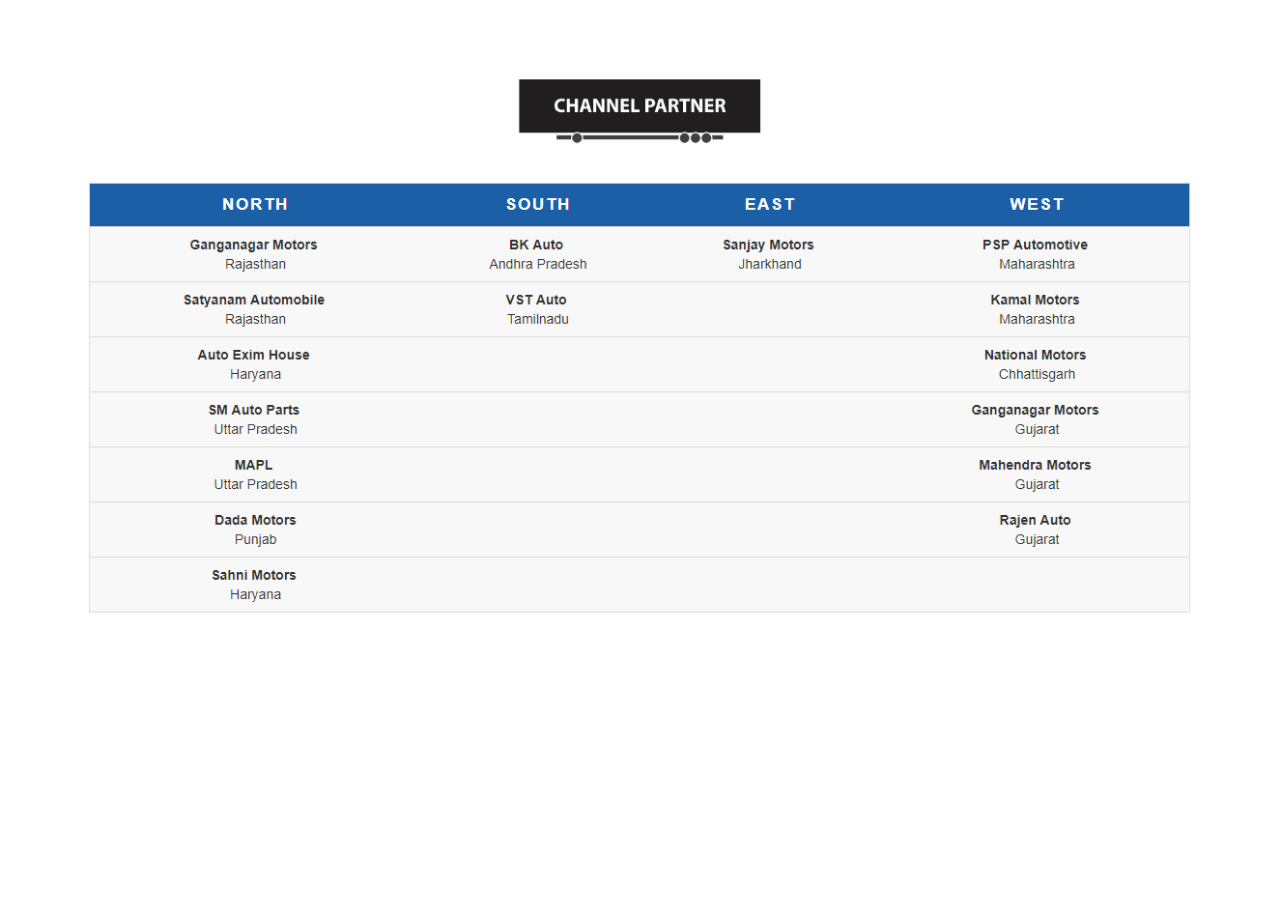
<file: page5.html>
<!DOCTYPE html>
<html  >
<head>
  <!-- Site made with Mobirise Website Builder v4.10.3, https://mobirise.com -->
  <meta charset="UTF-8">
  <meta http-equiv="X-UA-Compatible" content="IE=edge">
  <meta name="generator" content="Mobirise v4.10.3, mobirise.com">
  <meta name="viewport" content="width=device-width, initial-scale=1, minimum-scale=1">
  <link rel="shortcut icon" href="assets/images/l2-92x88.png" type="image/x-icon">
  <meta name="description" content="Website Builder Description">
  
  <title>Distributor Network</title>
  <link rel="stylesheet" href="assets/tether/tether.min.css">
  <link rel="stylesheet" href="assets/bootstrap/css/bootstrap.min.css">
  <link rel="stylesheet" href="assets/bootstrap/css/bootstrap-grid.min.css">
  <link rel="stylesheet" href="assets/bootstrap/css/bootstrap-reboot.min.css">
  <link rel="stylesheet" href="assets/theme/css/style.css">
  <link rel="stylesheet" href="assets/mobirise/css/mbr-additional.css" type="text/css">
  
  
  
</head>
<body>
  <section class="cid-rtgQ0JtGcR" id="image2-b">

    

    <figure class="mbr-figure container">
        <div class="image-block" style="width: 100%;">
            <img src="assets/images/distribution1-1149x589.png" alt="Mobirise" title="">
            
        </div>
    </figure>
</section>


  <section class="engine"><a href="https://mobirise.info/w">html5 templates</a></section><script src="assets/web/assets/jquery/jquery.min.js"></script>
  <script src="assets/popper/popper.min.js"></script>
  <script src="assets/tether/tether.min.js"></script>
  <script src="assets/bootstrap/js/bootstrap.min.js"></script>
  <script src="assets/smoothscroll/smooth-scroll.js"></script>
  <script src="assets/theme/js/script.js"></script>
  
  
</body>
</html>
</file>
<file: assets/web/assets/mobirise-icons/mobirise-icons.css>
@font-face {
  font-family: 'MobiriseIcons';
  src:  url('mobirise-icons.eot?spat4u');
  src:  url('mobirise-icons.eot?spat4u#iefix') format('embedded-opentype'),
    url('mobirise-icons.ttf?spat4u') format('truetype'),
    url('mobirise-icons.woff?spat4u') format('woff'),
    url('mobirise-icons.svg?spat4u#MobiriseIcons') format('svg');
  font-weight: normal;
  font-style: normal;
}

[class^="mbri-"], [class*=" mbri-"] {
  /* use !important to prevent issues with browser extensions that change fonts */
  font-family: MobiriseIcons !important;
  speak: none;
  font-style: normal;
  font-weight: normal;
  font-variant: normal;
  text-transform: none;
  line-height: 1;

  /* Better Font Rendering =========== */
  -webkit-font-smoothing: antialiased;
  -moz-osx-font-smoothing: grayscale;
}

.mbri-add-submenu:before {
  content: "\e900";
}
.mbri-alert:before {
  content: "\e901";
}
.mbri-align-center:before {
  content: "\e902";
}
.mbri-align-justify:before {
  content: "\e903";
}
.mbri-align-left:before {
  content: "\e904";
}
.mbri-align-right:before {
  content: "\e905";
}
.mbri-android:before {
  content: "\e906";
}
.mbri-apple:before {
  content: "\e907";
}
.mbri-arrow-down:before {
  content: "\e908";
}
.mbri-arrow-next:before {
  content: "\e909";
}
.mbri-arrow-prev:before {
  content: "\e90a";
}
.mbri-arrow-up:before {
  content: "\e90b";
}
.mbri-bold:before {
  content: "\e90c";
}
.mbri-bookmark:before {
  content: "\e90d";
}
.mbri-bootstrap:before {
  content: "\e90e";
}
.mbri-briefcase:before {
  content: "\e90f";
}
.mbri-browse:before {
  content: "\e910";
}
.mbri-bulleted-list:before {
  content: "\e911";
}
.mbri-calendar:before {
  content: "\e912";
}
.mbri-camera:before {
  content: "\e913";
}
.mbri-cart-add:before {
  content: "\e914";
}
.mbri-cart-full:before {
  content: "\e915";
}
.mbri-cash:before {
  content: "\e916";
}
.mbri-change-style:before {
  content: "\e917";
}
.mbri-chat:before {
  content: "\e918";
}
.mbri-clock:before {
  content: "\e919";
}
.mbri-close:before {
  content: "\e91a";
}
.mbri-cloud:before {
  content: "\e91b";
}
.mbri-code:before {
  content: "\e91c";
}
.mbri-contact-form:before {
  content: "\e91d";
}
.mbri-credit-card:before {
  content: "\e91e";
}
.mbri-cursor-click:before {
  content: "\e91f";
}
.mbri-cust-feedback:before {
  content: "\e920";
}
.mbri-database:before {
  content: "\e921";
}
.mbri-delivery:before {
  content: "\e922";
}
.mbri-desktop:before {
  content: "\e923";
}
.mbri-devices:before {
  content: "\e924";
}
.mbri-down:before {
  content: "\e925";
}
.mbri-download:before {
  content: "\e989";
}
.mbri-drag-n-drop:before {
  content: "\e927";
}
.mbri-drag-n-drop2:before {
  content: "\e928";
}
.mbri-edit:before {
  content: "\e929";
}
.mbri-edit2:before {
  content: "\e92a";
}
.mbri-error:before {
  content: "\e92b";
}
.mbri-extension:before {
  content: "\e92c";
}
.mbri-features:before {
  content: "\e92d";
}
.mbri-file:before {
  content: "\e92e";
}
.mbri-flag:before {
  content: "\e92f";
}
.mbri-folder:before {
  content: "\e930";
}
.mbri-gift:before {
  content: "\e931";
}
.mbri-github:before {
  content: "\e932";
}
.mbri-globe:before {
  content: "\e933";
}
.mbri-globe-2:before {
  content: "\e934";
}
.mbri-growing-chart:before {
  content: "\e935";
}
.mbri-hearth:before {
  content: "\e936";
}
.mbri-help:before {
  content: "\e937";
}
.mbri-home:before {
  content: "\e938";
}
.mbri-hot-cup:before {
  content: "\e939";
}
.mbri-idea:before {
  content: "\e93a";
}
.mbri-image-gallery:before {
  content: "\e93b";
}
.mbri-image-slider:before {
  content: "\e93c";
}
.mbri-info:before {
  content: "\e93d";
}
.mbri-italic:before {
  content: "\e93e";
}
.mbri-key:before {
  content: "\e93f";
}
.mbri-laptop:before {
  content: "\e940";
}
.mbri-layers:before {
  content: "\e941";
}
.mbri-left-right:before {
  content: "\e942";
}
.mbri-left:before {
  content: "\e943";
}
.mbri-letter:before {
  content: "\e944";
}
.mbri-like:before {
  content: "\e945";
}
.mbri-link:before {
  content: "\e946";
}
.mbri-lock:before {
  content: "\e947";
}
.mbri-login:before {
  content: "\e948";
}
.mbri-logout:before {
  content: "\e949";
}
.mbri-magic-stick:before {
  content: "\e94a";
}
.mbri-map-pin:before {
  content: "\e94b";
}
.mbri-menu:before {
  content: "\e94c";
}
.mbri-mobile:before {
  content: "\e94d";
}
.mbri-mobile2:before {
  content: "\e94e";
}
.mbri-mobirise:before {
  content: "\e94f";
}
.mbri-more-horizontal:before {
  content: "\e950";
}
.mbri-more-vertical:before {
  content: "\e951";
}
.mbri-music:before {
  content: "\e952";
}
.mbri-new-file:before {
  content: "\e953";
}
.mbri-numbered-list:before {
  content: "\e954";
}
.mbri-opened-folder:before {
  content: "\e955";
}
.mbri-pages:before {
  content: "\e956";
}
.mbri-paper-plane:before {
  content: "\e957";
}
.mbri-paperclip:before {
  content: "\e958";
}
.mbri-photo:before {
  content: "\e959";
}
.mbri-photos:before {
  content: "\e95a";
}
.mbri-pin:before {
  content: "\e95b";
}
.mbri-play:before {
  content: "\e95c";
}
.mbri-plus:before {
  content: "\e95d";
}
.mbri-preview:before {
  content: "\e95e";
}
.mbri-print:before {
  content: "\e95f";
}
.mbri-protect:before {
  content: "\e960";
}
.mbri-question:before {
  content: "\e961";
}
.mbri-quote-left:before {
  content: "\e962";
}
.mbri-quote-right:before {
  content: "\e963";
}
.mbri-refresh:before {
  content: "\e964";
}
.mbri-responsive:before {
  content: "\e965";
}
.mbri-right:before {
  content: "\e966";
}
.mbri-rocket:before {
  content: "\e967";
}
.mbri-sad-face:before {
  content: "\e968";
}
.mbri-sale:before {
  content: "\e969";
}
.mbri-save:before {
  content: "\e96a";
}
.mbri-search:before {
  content: "\e96b";
}
.mbri-setting:before {
  content: "\e96c";
}
.mbri-setting2:before {
  content: "\e96d";
}
.mbri-setting3:before {
  content: "\e96e";
}
.mbri-share:before {
  content: "\e96f";
}
.mbri-shopping-bag:before {
  content: "\e970";
}
.mbri-shopping-basket:before {
  content: "\e971";
}
.mbri-shopping-cart:before {
  content: "\e972";
}
.mbri-sites:before {
  content: "\e973";
}
.mbri-smile-face:before {
  content: "\e974";
}
.mbri-speed:before {
  content: "\e975";
}
.mbri-star:before {
  content: "\e976";
}
.mbri-success:before {
  content: "\e977";
}
.mbri-sun:before {
  content: "\e978";
}
.mbri-sun2:before {
  content: "\e979";
}
.mbri-tablet:before {
  content: "\e97a";
}
.mbri-tablet-vertical:before {
  content: "\e97b";
}
.mbri-target:before {
  content: "\e97c";
}
.mbri-timer:before {
  content: "\e97d";
}
.mbri-to-ftp:before {
  content: "\e97e";
}
.mbri-to-local-drive:before {
  content: "\e97f";
}
.mbri-touch-swipe:before {
  content: "\e980";
}
.mbri-touch:before {
  content: "\e981";
}
.mbri-trash:before {
  content: "\e982";
}
.mbri-underline:before {
  content: "\e983";
}
.mbri-unlink:before {
  content: "\e984";
}
.mbri-unlock:before {
  content: "\e985";
}
.mbri-up-down:before {
  content: "\e986";
}
.mbri-up:before {
  content: "\e987";
}
.mbri-update:before {
  content: "\e988";
}
.mbri-upload:before {
 content: "\e926"; 
}
.mbri-user:before {
  content: "\e98a";
}
.mbri-user2:before {
  content: "\e98b";
}
.mbri-users:before {
  content: "\e98c";
}
.mbri-video:before {
  content: "\e98d";
}
.mbri-video-play:before {
  content: "\e98e";
}
.mbri-watch:before {
  content: "\e98f";
}
.mbri-website-theme:before {
  content: "\e990";
}
.mbri-wifi:before {
  content: "\e991";
}
.mbri-windows:before {
  content: "\e992";
}
.mbri-zoom-out:before {
  content: "\e993";
}
.mbri-redo:before {
  content: "\e994";
}
.mbri-undo:before {
  content: "\e995";
}
</file>
<file: assets/dropdown/css/style.css>
.navbar-dropdown {
  left: 0;
  padding: 0;
  position: absolute;
  right: 0;
  top: 0;
  transition: all 0.45s ease;
  z-index: 1030;
  background: #282828; }
  .navbar-dropdown .navbar-logo {
    margin-right: 0.8rem;
    transition: margin 0.3s ease-in-out;
    vertical-align: middle; }
    .navbar-dropdown .navbar-logo img {
      height: 3.125rem;
      transition: all 0.3s ease-in-out; }
    .navbar-dropdown .navbar-logo.mbr-iconfont {
      font-size: 3.125rem;
      line-height: 3.125rem; }
  .navbar-dropdown .navbar-caption {
    font-weight: 700;
    white-space: normal;
    vertical-align: -4px;
    line-height: 3.125rem !important; }
    .navbar-dropdown .navbar-caption, .navbar-dropdown .navbar-caption:hover {
      color: inherit;
      text-decoration: none; }
  .navbar-dropdown .mbr-iconfont + .navbar-caption {
    vertical-align: -1px; }
  .navbar-dropdown.navbar-fixed-top {
    position: fixed; }
  .navbar-dropdown .navbar-brand span {
    vertical-align: -4px; }
  .navbar-dropdown.bg-color.transparent {
    background: none; }
  .navbar-dropdown.navbar-short .navbar-brand {
    padding: 0.625rem 0; }
    .navbar-dropdown.navbar-short .navbar-brand span {
      vertical-align: -1px; }
  .navbar-dropdown.navbar-short .navbar-caption {
    line-height: 2.375rem !important;
    vertical-align: -2px; }
  .navbar-dropdown.navbar-short .navbar-logo {
    margin-right: 0.5rem; }
    .navbar-dropdown.navbar-short .navbar-logo img {
      height: 2.375rem; }
    .navbar-dropdown.navbar-short .navbar-logo.mbr-iconfont {
      font-size: 2.375rem;
      line-height: 2.375rem; }
  .navbar-dropdown.navbar-short .mbr-table-cell {
    height: 3.625rem; }
  .navbar-dropdown .navbar-close {
    left: 0.6875rem;
    position: fixed;
    top: 0.75rem;
    z-index: 1000; }
  .navbar-dropdown .hamburger-icon {
    content: "";
    display: inline-block;
    vertical-align: middle;
    width: 16px;
    -webkit-box-shadow: 0 -6px 0 1px #282828,0 0 0 1px #282828,0 6px 0 1px #282828;
    -moz-box-shadow: 0 -6px 0 1px #282828,0 0 0 1px #282828,0 6px 0 1px #282828;
    box-shadow: 0 -6px 0 1px #282828,0 0 0 1px #282828,0 6px 0 1px #282828; }

.dropdown-menu .dropdown-toggle[data-toggle="dropdown-submenu"]::after {
  border-bottom: 0.35em solid transparent;
  border-left: 0.35em solid;
  border-right: 0;
  border-top: 0.35em solid transparent;
  margin-left: 0.3rem; }

.dropdown-menu .dropdown-item:focus {
  outline: 0; }

.nav-dropdown {
  font-size: 0.75rem;
  font-weight: 500;
  height: auto !important; }
  .nav-dropdown .nav-btn {
    padding-left: 1rem; }
  .nav-dropdown .link {
    margin: .667em 1.667em;
    font-weight: 500;
    padding: 0;
    transition: color .2s ease-in-out; }
    .nav-dropdown .link.dropdown-toggle {
      margin-right: 2.583em; }
      .nav-dropdown .link.dropdown-toggle::after {
        margin-left: .25rem;
        border-top: 0.35em solid;
        border-right: 0.35em solid transparent;
        border-left: 0.35em solid transparent;
        border-bottom: 0; }
      .nav-dropdown .link.dropdown-toggle[aria-expanded="true"] {
        margin: 0;
        padding: 0.667em 3.263em  0.667em 1.667em; }
  .nav-dropdown .link::after,
  .nav-dropdown .dropdown-item::after {
    color: inherit; }
  .nav-dropdown .btn {
    font-size: 0.75rem;
    font-weight: 700;
    letter-spacing: 0;
    margin-bottom: 0;
    padding-left: 1.25rem;
    padding-right: 1.25rem; }
  .nav-dropdown .dropdown-menu {
    border-radius: 0;
    border: 0;
    left: 0;
    margin: 0;
    padding-bottom: 1.25rem;
    padding-top: 1.25rem;
    position: relative; }
  .nav-dropdown .dropdown-submenu {
    margin-left: 0.125rem;
    top: 0; }
  .nav-dropdown .dropdown-item {
    font-weight: 500;
    line-height: 2;
    padding: 0.3846em 4.615em 0.3846em 1.5385em;
    position: relative;
    transition: color .2s ease-in-out, background-color .2s ease-in-out; }
    .nav-dropdown .dropdown-item::after {
      margin-top: -0.3077em;
      position: absolute;
      right: 1.1538em;
      top: 50%; }
    .nav-dropdown .dropdown-item:focus, .nav-dropdown .dropdown-item:hover {
      background: none; }

@media (max-width: 767px) {
  .nav-dropdown.navbar-toggleable-sm {
    bottom: 0;
    display: none;
    left: 0;
    overflow-x: hidden;
    position: fixed;
    top: 0;
    transform: translateX(-100%);
    -ms-transform: translateX(-100%);
    -webkit-transform: translateX(-100%);
    width: 18.75rem;
    z-index: 999; } }
.nav-dropdown.navbar-toggleable-xl {
  bottom: 0;
  display: none;
  left: 0;
  overflow-x: hidden;
  position: fixed;
  top: 0;
  transform: translateX(-100%);
  -ms-transform: translateX(-100%);
  -webkit-transform: translateX(-100%);
  width: 18.75rem;
  z-index: 999; }

.nav-dropdown-sm {
  display: block !important;
  overflow-x: hidden;
  overflow: auto;
  padding-top: 3.875rem; }
  .nav-dropdown-sm::after {
    content: "";
    display: block;
    height: 3rem;
    width: 100%; }
  .nav-dropdown-sm.collapse.in ~ .navbar-close {
    display: block !important; }
  .nav-dropdown-sm.collapsing, .nav-dropdown-sm.collapse.in {
    transform: translateX(0);
    -ms-transform: translateX(0);
    -webkit-transform: translateX(0);
    transition: all 0.25s ease-out;
    -webkit-transition: all 0.25s ease-out;
    background: #282828; }
  .nav-dropdown-sm.collapsing[aria-expanded="false"] {
    transform: translateX(-100%);
    -ms-transform: translateX(-100%);
    -webkit-transform: translateX(-100%); }
  .nav-dropdown-sm .nav-item {
    display: block;
    margin-left: 0 !important;
    padding-left: 0; }
  .nav-dropdown-sm .link,
  .nav-dropdown-sm .dropdown-item {
    border-top: 1px dotted rgba(255, 255, 255, 0.1);
    font-size: 0.8125rem;
    line-height: 1.6;
    margin: 0 !important;
    padding: 0.875rem 2.4rem 0.875rem 1.5625rem !important;
    position: relative;
    white-space: normal; }
    .nav-dropdown-sm .link:focus, .nav-dropdown-sm .link:hover,
    .nav-dropdown-sm .dropdown-item:focus,
    .nav-dropdown-sm .dropdown-item:hover {
      background: rgba(0, 0, 0, 0.2) !important;
      color: #c0a375; }
  .nav-dropdown-sm .nav-btn {
    position: relative;
    padding: 1.5625rem 1.5625rem 0 1.5625rem; }
    .nav-dropdown-sm .nav-btn::before {
      border-top: 1px dotted rgba(255, 255, 255, 0.1);
      content: "";
      left: 0;
      position: absolute;
      top: 0;
      width: 100%; }
    .nav-dropdown-sm .nav-btn + .nav-btn {
      padding-top: 0.625rem; }
      .nav-dropdown-sm .nav-btn + .nav-btn::before {
        display: none; }
  .nav-dropdown-sm .btn {
    padding: 0.625rem 0; }
  .nav-dropdown-sm .dropdown-toggle[data-toggle="dropdown-submenu"]::after {
    margin-left: .25rem;
    border-top: 0.35em solid;
    border-right: 0.35em solid transparent;
    border-left: 0.35em solid transparent;
    border-bottom: 0; }
  .nav-dropdown-sm .dropdown-toggle[data-toggle="dropdown-submenu"][aria-expanded="true"]::after {
    border-top: 0;
    border-right: 0.35em solid transparent;
    border-left: 0.35em solid transparent;
    border-bottom: 0.35em solid; }
  .nav-dropdown-sm .dropdown-menu {
    margin: 0;
    padding: 0;
    position: relative;
    top: 0;
    left: 0;
    width: 100%;
    border: 0;
    float: none;
    border-radius: 0;
    background: none; }
  .nav-dropdown-sm .dropdown-submenu {
    left: 100%;
    margin-left: 0.125rem;
    margin-top: -1.25rem;
    top: 0; }

.navbar-toggleable-sm .nav-dropdown .dropdown-menu {
  position: absolute; }

.navbar-toggleable-sm .nav-dropdown .dropdown-submenu {
  left: 100%;
  margin-left: 0.125rem;
  margin-top: -1.25rem;
  top: 0; }

.navbar-toggleable-sm.opened .nav-dropdown .dropdown-menu {
  position: relative; }

.navbar-toggleable-sm.opened .nav-dropdown .dropdown-submenu {
  left: 0;
  margin-left: 00rem;
  margin-top: 0rem;
  top: 0; }

.is-builder .nav-dropdown.collapsing {
  transition: none !important; }

/*# sourceMappingURL=style.css.map */
</file>
<file: assets/theme/css/style.css>
/*!
 * Mobirise v4 theme (https://mobirise.com/)
 * Copyright 2017 Mobirise
 */
section {
  background-color: #eeeeee; }

section,
.container,
.container-fluid {
  position: relative;
  word-wrap: break-word; }

a.mbr-iconfont:hover {
  text-decoration: none; }

.article .lead p, .article .lead ul, .article .lead ol, .article .lead pre, .article .lead blockquote {
  margin-bottom: 0; }

a {
  font-style: normal;
  font-weight: 400;
  cursor: pointer; }
  a, a:hover {
    text-decoration: none; }

figure {
  margin-bottom: 0; }

body {
  color: #232323; }

h1, h2, h3, h4, h5, h6,
.h1, .h2, .h3, .h4, .h5, .h6,
.display-1, .display-2, .display-3, .display-4 {
  line-height: 1;
  word-break: break-word;
  word-wrap: break-word; }

b, strong {
  font-weight: bold; }

blockquote {
  padding: 10px 0 10px 20px;
  position: relative;
  border-left: 2px solid;
  border-color: #ff3366; }

input:-webkit-autofill, input:-webkit-autofill:hover, input:-webkit-autofill:focus, input:-webkit-autofill:active {
  transition-delay: 9999s;
  transition-property: background-color, color; }

textarea[type="hidden"] {
  display: none; }

body {
  position: relative; }

section {
  background-position: 50% 50%;
  background-repeat: no-repeat;
  background-size: cover; }
  section .mbr-background-video,
  section .mbr-background-video-preview {
    position: absolute;
    bottom: 0;
    left: 0;
    right: 0;
    top: 0; }

.hidden {
  visibility: hidden; }

.mbr-z-index20 {
  z-index: 20; }

/*! Base colors */
.mbr-white {
  color: #ffffff; }

.mbr-black {
  color: #000000; }

.mbr-bg-white {
  background-color: #ffffff; }

.mbr-bg-black {
  background-color: #000000; }

/*! Text-aligns */
.align-left {
  text-align: left; }

.align-center {
  text-align: center; }

.align-right {
  text-align: right; }

@media (max-width: 767px) {
  .align-left, .align-center, .align-right, .mbr-section-btn, .mbr-section-title {
    text-align: center; } }
/*! Font-weight  */
.mbr-light {
  font-weight: 300; }

.mbr-regular {
  font-weight: 400; }

.mbr-semibold {
  font-weight: 500; }

.mbr-bold {
  font-weight: 700; }

/*! Media  */
.media-size-item {
  -webkit-flex: 1 1 auto;
  -moz-flex: 1 1 auto;
  -ms-flex: 1 1 auto;
  -o-flex: 1 1 auto;
  flex: 1 1 auto; }

.media-content {
  -webkit-flex-basis: 100%;
  flex-basis: 100%; }

.media-container-row {
  display: -ms-flexbox;
  display: -webkit-flex;
  display: flex;
  -webkit-flex-direction: row;
  -ms-flex-direction: row;
  flex-direction: row;
  -webkit-flex-wrap: wrap;
  -ms-flex-wrap: wrap;
  flex-wrap: wrap;
  -webkit-justify-content: center;
  -ms-flex-pack: center;
  justify-content: center;
  -webkit-align-content: center;
  -ms-flex-line-pack: center;
  align-content: center;
  -webkit-align-items: start;
  -ms-flex-align: start;
  align-items: start; }
  .media-container-row .media-size-item {
    width: 400px; }

.media-container-column {
  display: -ms-flexbox;
  display: -webkit-flex;
  display: flex;
  -webkit-flex-direction: column;
  -ms-flex-direction: column;
  flex-direction: column;
  -webkit-flex-wrap: wrap;
  -ms-flex-wrap: wrap;
  flex-wrap: wrap;
  -webkit-justify-content: center;
  -ms-flex-pack: center;
  justify-content: center;
  -webkit-align-content: center;
  -ms-flex-line-pack: center;
  align-content: center;
  -webkit-align-items: stretch;
  -ms-flex-align: stretch;
  align-items: stretch; }
  .media-container-column > * {
    width: 100%; }

@media (min-width: 992px) {
  .media-container-row {
    -webkit-flex-wrap: nowrap;
    -ms-flex-wrap: nowrap;
    flex-wrap: nowrap; } }
figure {
  overflow: hidden; }

figure[mbr-media-size] {
  transition: width 0.1s; }

.mbr-figure img, .mbr-figure iframe {
  display: block;
  width: 100%; }

.card {
  background-color: transparent;
  border: none; }

.card-box {
  width: 100%; }

.card-img {
  text-align: center;
  flex-shrink: 0;
  -webkit-flex-shrink: 0; }

.media {
  max-width: 100%;
  margin: 0 auto; }

.mbr-figure {
  -ms-flex-item-align: center;
  -ms-grid-row-align: center;
  -webkit-align-self: center;
  align-self: center; }

.media-container > div {
  max-width: 100%; }

.mbr-figure img, .card-img img {
  width: 100%; }

@media (max-width: 991px) {
  .media-size-item {
    width: auto !important; }

  .media {
    width: auto; }

  .mbr-figure {
    width: 100% !important; } }
/*! Buttons */
.mbr-section-btn {
  margin-left: -.25rem;
  margin-right: -.25rem;
  font-size: 0; }

nav .mbr-section-btn {
  margin-left: 0rem;
  margin-right: 0rem; }

/*! Btn icon margin */
.btn .mbr-iconfont, .btn.btn-sm .mbr-iconfont {
  cursor: pointer;
  margin-right: 0.5rem; }

.btn.btn-md .mbr-iconfont, .btn.btn-md .mbr-iconfont {
  margin-right: 0.8rem; }

.mbr-regular {
  font-weight: 400; }

.mbr-semibold {
  font-weight: 500; }

.mbr-bold {
  font-weight: 700; }

[type="submit"] {
  -webkit-appearance: none; }

/*! Full-screen */
.mbr-fullscreen .mbr-overlay {
  min-height: 100vh; }

.mbr-fullscreen {
  display: flex;
  display: -webkit-flex;
  display: -moz-flex;
  display: -ms-flex;
  display: -o-flex;
  align-items: center;
  -webkit-align-items: center;
  min-height: 100vh;
  padding-top: 3rem;
  padding-bottom: 3rem; }

/*! Map */
.map {
  height: 25rem;
  position: relative; }
  .map iframe {
    width: 100%;
    height: 100%; }

/* Form */
.form-asterisk {
  font-family: initial;
  position: absolute;
  top: -2px;
  font-weight: normal; }

/*! Scroll to top arrow */
.mbr-arrow-up {
  bottom: 25px;
  right: 90px;
  position: fixed;
  text-align: right;
  z-index: 5000;
  color: #ffffff;
  font-size: 32px;
  transform: rotate(180deg);
  -webkit-transform: rotate(180deg); }

.mbr-arrow-up a {
  background: rgba(0, 0, 0, 0.2);
  border-radius: 3px;
  color: #fff;
  display: inline-block;
  height: 60px;
  width: 60px;
  outline-style: none !important;
  position: relative;
  text-decoration: none;
  transition: all .3s ease-in-out;
  cursor: pointer;
  text-align: center; }
  .mbr-arrow-up a:hover {
    background-color: rgba(0, 0, 0, 0.4); }
  .mbr-arrow-up a i {
    line-height: 60px; }

.mbr-arrow-up-icon {
  display: block;
  color: #fff; }

.mbr-arrow-up-icon::before {
  content: "\203a";
  display: inline-block;
  font-family: serif;
  font-size: 32px;
  line-height: 1;
  font-style: normal;
  position: relative;
  top: 6px;
  left: -4px;
  -webkit-transform: rotate(-90deg);
  transform: rotate(-90deg); }

/*! Arrow Down */
.mbr-arrow {
  position: absolute;
  bottom: 45px;
  left: 50%;
  width: 60px;
  height: 60px;
  cursor: pointer;
  background-color: rgba(80, 80, 80, 0.5);
  border-radius: 50%;
  -webkit-transform: translateX(-50%);
  transform: translateX(-50%); }
  .mbr-arrow > a {
    display: inline-block;
    text-decoration: none;
    outline-style: none;
    -webkit-animation: arrowdown 1.7s ease-in-out infinite;
    animation: arrowdown 1.7s ease-in-out infinite; }
    .mbr-arrow > a > i {
      position: absolute;
      top: -2px;
      left: 15px;
      font-size: 2rem; }

@keyframes arrowdown {
  0% {
    transform: translateY(0px);
    -webkit-transform: translateY(0px); }
  50% {
    transform: translateY(-5px);
    -webkit-transform: translateY(-5px); }
  100% {
    transform: translateY(0px);
    -webkit-transform: translateY(0px); } }
@-webkit-keyframes arrowdown {
  0% {
    transform: translateY(0px);
    -webkit-transform: translateY(0px); }
  50% {
    transform: translateY(-5px);
    -webkit-transform: translateY(-5px); }
  100% {
    transform: translateY(0px);
    -webkit-transform: translateY(0px); } }
@media (max-width: 500px) {
  .mbr-arrow-up {
    left: 50%;
    right: auto;
    transform: translateX(-50%) rotate(180deg);
    -webkit-transform: translateX(-50%) rotate(180deg); } }
/*Gradients animation*/
@keyframes gradient-animation {
  from {
    background-position: 0% 100%;
    animation-timing-function: ease-in-out; }
  to {
    background-position: 100% 0%;
    animation-timing-function: ease-in-out; } }
@-webkit-keyframes gradient-animation {
  from {
    background-position: 0% 100%;
    animation-timing-function: ease-in-out; }
  to {
    background-position: 100% 0%;
    animation-timing-function: ease-in-out; } }
.bg-gradient {
  background-size: 200% 200%;
  animation: gradient-animation 5s infinite alternate;
  -webkit-animation: gradient-animation 5s infinite alternate; }

.menu .navbar-brand {
  display: -webkit-flex; }
  .menu .navbar-brand span {
    display: flex;
    display: -webkit-flex; }
  .menu .navbar-brand .navbar-caption-wrap {
    display: -webkit-flex; }
  .menu .navbar-brand .navbar-logo img {
    display: -webkit-flex; }
@media (min-width: 768px) and (max-width: 991px) {
  .menu .navbar-toggleable-sm .navbar-nav {
    display: -webkit-box;
    display: -webkit-flex;
    display: -ms-flexbox; } }
@media (max-width: 991px) {
  .menu .navbar-collapse {
    max-height: 93.5vh; }
    .menu .navbar-collapse.show {
      overflow: auto; } }
@media (min-width: 992px) {
  .menu .navbar-nav.nav-dropdown {
    display: -webkit-flex; }
  .menu .navbar-toggleable-sm .navbar-collapse {
    display: -webkit-flex !important; } }
@media (max-width: 767px) {
  .menu .navbar-collapse {
    max-height: 80vh; } }

.navbar {
  display: -webkit-flex;
  -webkit-flex-wrap: wrap;
  -webkit-align-items: center;
  -webkit-justify-content: space-between; }

.navbar-collapse {
  -webkit-flex-basis: 100%;
  -webkit-flex-grow: 1;
  -webkit-align-items: center; }

.nav-dropdown .link {
  padding: .667em 1.667em !important;
  margin: 0 !important; }

.nav {
  display: -webkit-flex;
  -webkit-flex-wrap: wrap; }

.row {
  display: -webkit-flex;
  -webkit-flex-wrap: wrap; }

.justify-content-center {
  -webkit-justify-content: center; }

.form-inline {
  display: -webkit-flex;
  -webkit-flex-flow: row wrap;
  -webkit-align-items: center; }

.card-wrapper {
  -webkit-flex: 1; }

.carousel-control {
  z-index: 10;
  display: -webkit-flex;
  -webkit-align-items: center;
  -webkit-justify-content: center; }

.carousel-controls {
  display: -webkit-flex; }

.media {
  display: -webkit-flex; }

.form-group:focus {
  outline: none; }

.jq-selectbox__select {
  padding: 1.07em .5em;
  position: absolute;
  top: 0;
  left: 0;
  width: 100%; }

.jq-selectbox__dropdown {
  position: absolute;
  top: 100% !important;
  left: 0 !important;
  width: 100% !important; }

.jq-selectbox__trigger-arrow {
  transform: translateY(-50%); }

.jq-selectbox li {
  padding: 1.07em .5em; }

div[data-for^="input-range"] input {
  padding-left: 0;
  padding-right: 0; }

.modal-dialog, .modal-content {
  height: 100%; }

.modal-dialog .carousel-inner {
  height: 100%;
  height: -webkit-fill-available;
  height: fill-available; }

.carousel-item {
  text-align: center; }

.carousel-item img {
  margin: auto; }
.engine {
	position: absolute;
	text-indent: -2400px;
	text-align: center;
	padding: 0;
	top: 0;
	left: -2400px;
}
</file>
<file: assets/mobirise/css/mbr-additional.css>
@import url(https://fonts.googleapis.com/css?family=Rubik:300,300i,400,400i,500,500i,700,700i,900,900i);





body {
  font-style: normal;
  line-height: 1.5;
}
.mbr-section-title {
  font-style: normal;
  line-height: 1.2;
}
.mbr-section-subtitle {
  line-height: 1.3;
}
.mbr-text {
  font-style: normal;
  line-height: 1.6;
}
.display-1 {
  font-family: 'Rubik', sans-serif;
  font-size: 4.25rem;
}
.display-1 > .mbr-iconfont {
  font-size: 6.8rem;
}
.display-2 {
  font-family: 'Rubik', sans-serif;
  font-size: 3rem;
}
.display-2 > .mbr-iconfont {
  font-size: 4.8rem;
}
.display-4 {
  font-family: 'Rubik', sans-serif;
  font-size: 1rem;
}
.display-4 > .mbr-iconfont {
  font-size: 1.6rem;
}
.display-5 {
  font-family: 'Rubik', sans-serif;
  font-size: 1.5rem;
}
.display-5 > .mbr-iconfont {
  font-size: 2.4rem;
}
.display-7 {
  font-family: 'Rubik', sans-serif;
  font-size: 1rem;
}
.display-7 > .mbr-iconfont {
  font-size: 1.6rem;
}
/* ---- Fluid typography for mobile devices ---- */
/* 1.4 - font scale ratio ( bootstrap == 1.42857 ) */
/* 100vw - current viewport width */
/* (48 - 20)  48 == 48rem == 768px, 20 == 20rem == 320px(minimal supported viewport) */
/* 0.65 - min scale variable, may vary */
@media (max-width: 768px) {
  .display-1 {
    font-size: 3.4rem;
    font-size: calc( 2.1374999999999997rem + (4.25 - 2.1374999999999997) * ((100vw - 20rem) / (48 - 20)));
    line-height: calc( 1.4 * (2.1374999999999997rem + (4.25 - 2.1374999999999997) * ((100vw - 20rem) / (48 - 20))));
  }
  .display-2 {
    font-size: 2.4rem;
    font-size: calc( 1.7rem + (3 - 1.7) * ((100vw - 20rem) / (48 - 20)));
    line-height: calc( 1.4 * (1.7rem + (3 - 1.7) * ((100vw - 20rem) / (48 - 20))));
  }
  .display-4 {
    font-size: 0.8rem;
    font-size: calc( 1rem + (1 - 1) * ((100vw - 20rem) / (48 - 20)));
    line-height: calc( 1.4 * (1rem + (1 - 1) * ((100vw - 20rem) / (48 - 20))));
  }
  .display-5 {
    font-size: 1.2rem;
    font-size: calc( 1.175rem + (1.5 - 1.175) * ((100vw - 20rem) / (48 - 20)));
    line-height: calc( 1.4 * (1.175rem + (1.5 - 1.175) * ((100vw - 20rem) / (48 - 20))));
  }
}
/* Buttons */
.btn {
  font-weight: 500;
  border-width: 2px;
  font-style: normal;
  letter-spacing: 1px;
  margin: .4rem .8rem;
  white-space: normal;
  -webkit-transition: all 0.3s ease-in-out;
  -moz-transition: all 0.3s ease-in-out;
  transition: all 0.3s ease-in-out;
  display: inline-flex;
  align-items: center;
  justify-content: center;
  word-break: break-word;
  -webkit-align-items: center;
  -webkit-justify-content: center;
  display: -webkit-inline-flex;
  padding: 1rem 3rem;
  border-radius: 3px;
}
.btn-sm {
  font-weight: 500;
  letter-spacing: 1px;
  -webkit-transition: all 0.3s ease-in-out;
  -moz-transition: all 0.3s ease-in-out;
  transition: all 0.3s ease-in-out;
  padding: 0.6rem 1.5rem;
  border-radius: 3px;
}
.btn-md {
  font-weight: 500;
  letter-spacing: 1px;
  margin: .4rem .8rem !important;
  -webkit-transition: all 0.3s ease-in-out;
  -moz-transition: all 0.3s ease-in-out;
  transition: all 0.3s ease-in-out;
  padding: 1rem 3rem;
  border-radius: 3px;
}
.btn-lg {
  font-weight: 500;
  letter-spacing: 1px;
  margin: .4rem .8rem !important;
  -webkit-transition: all 0.3s ease-in-out;
  -moz-transition: all 0.3s ease-in-out;
  transition: all 0.3s ease-in-out;
  padding: 1.2rem 3.2rem;
  border-radius: 3px;
}
.bg-primary {
  background-color: #149dcc !important;
}
.bg-success {
  background-color: #f7ed4a !important;
}
.bg-info {
  background-color: #82786e !important;
}
.bg-warning {
  background-color: #879a9f !important;
}
.bg-danger {
  background-color: #b1a374 !important;
}
.btn-primary,
.btn-primary:active {
  background-color: #149dcc !important;
  border-color: #149dcc !important;
  color: #ffffff !important;
}
.btn-primary:hover,
.btn-primary:focus,
.btn-primary.focus,
.btn-primary.active {
  color: #ffffff !important;
  background-color: #0d6786 !important;
  border-color: #0d6786 !important;
}
.btn-primary.disabled,
.btn-primary:disabled {
  color: #ffffff !important;
  background-color: #0d6786 !important;
  border-color: #0d6786 !important;
}
.btn-secondary,
.btn-secondary:active {
  background-color: #ff7f9f !important;
  border-color: #ff7f9f !important;
  color: #ffffff !important;
}
.btn-secondary:hover,
.btn-secondary:focus,
.btn-secondary.focus,
.btn-secondary.active {
  color: #ffffff !important;
  background-color: #ff3266 !important;
  border-color: #ff3266 !important;
}
.btn-secondary.disabled,
.btn-secondary:disabled {
  color: #ffffff !important;
  background-color: #ff3266 !important;
  border-color: #ff3266 !important;
}
.btn-info,
.btn-info:active {
  background-color: #82786e !important;
  border-color: #82786e !important;
  color: #ffffff !important;
}
.btn-info:hover,
.btn-info:focus,
.btn-info.focus,
.btn-info.active {
  color: #ffffff !important;
  background-color: #59524b !important;
  border-color: #59524b !important;
}
.btn-info.disabled,
.btn-info:disabled {
  color: #ffffff !important;
  background-color: #59524b !important;
  border-color: #59524b !important;
}
.btn-success,
.btn-success:active {
  background-color: #f7ed4a !important;
  border-color: #f7ed4a !important;
  color: #3f3c03 !important;
}
.btn-success:hover,
.btn-success:focus,
.btn-success.focus,
.btn-success.active {
  color: #3f3c03 !important;
  background-color: #eadd0a !important;
  border-color: #eadd0a !important;
}
.btn-success.disabled,
.btn-success:disabled {
  color: #3f3c03 !important;
  background-color: #eadd0a !important;
  border-color: #eadd0a !important;
}
.btn-warning,
.btn-warning:active {
  background-color: #879a9f !important;
  border-color: #879a9f !important;
  color: #ffffff !important;
}
.btn-warning:hover,
.btn-warning:focus,
.btn-warning.focus,
.btn-warning.active {
  color: #ffffff !important;
  background-color: #617479 !important;
  border-color: #617479 !important;
}
.btn-warning.disabled,
.btn-warning:disabled {
  color: #ffffff !important;
  background-color: #617479 !important;
  border-color: #617479 !important;
}
.btn-danger,
.btn-danger:active {
  background-color: #b1a374 !important;
  border-color: #b1a374 !important;
  color: #ffffff !important;
}
.btn-danger:hover,
.btn-danger:focus,
.btn-danger.focus,
.btn-danger.active {
  color: #ffffff !important;
  background-color: #8b7d4e !important;
  border-color: #8b7d4e !important;
}
.btn-danger.disabled,
.btn-danger:disabled {
  color: #ffffff !important;
  background-color: #8b7d4e !important;
  border-color: #8b7d4e !important;
}
.btn-white {
  color: #333333 !important;
}
.btn-white,
.btn-white:active {
  background-color: #ffffff !important;
  border-color: #ffffff !important;
  color: #808080 !important;
}
.btn-white:hover,
.btn-white:focus,
.btn-white.focus,
.btn-white.active {
  color: #808080 !important;
  background-color: #d9d9d9 !important;
  border-color: #d9d9d9 !important;
}
.btn-white.disabled,
.btn-white:disabled {
  color: #808080 !important;
  background-color: #d9d9d9 !important;
  border-color: #d9d9d9 !important;
}
.btn-black,
.btn-black:active {
  background-color: #333333 !important;
  border-color: #333333 !important;
  color: #ffffff !important;
}
.btn-black:hover,
.btn-black:focus,
.btn-black.focus,
.btn-black.active {
  color: #ffffff !important;
  background-color: #0d0d0d !important;
  border-color: #0d0d0d !important;
}
.btn-black.disabled,
.btn-black:disabled {
  color: #ffffff !important;
  background-color: #0d0d0d !important;
  border-color: #0d0d0d !important;
}
.btn-primary-outline,
.btn-primary-outline:active {
  background: none;
  border-color: #0b566f;
  color: #0b566f;
}
.btn-primary-outline:hover,
.btn-primary-outline:focus,
.btn-primary-outline.focus,
.btn-primary-outline.active {
  color: #ffffff;
  background-color: #149dcc;
  border-color: #149dcc;
}
.btn-primary-outline.disabled,
.btn-primary-outline:disabled {
  color: #ffffff !important;
  background-color: #149dcc !important;
  border-color: #149dcc !important;
}
.btn-secondary-outline,
.btn-secondary-outline:active {
  background: none;
  border-color: #ff1952;
  color: #ff1952;
}
.btn-secondary-outline:hover,
.btn-secondary-outline:focus,
.btn-secondary-outline.focus,
.btn-secondary-outline.active {
  color: #ffffff;
  background-color: #ff7f9f;
  border-color: #ff7f9f;
}
.btn-secondary-outline.disabled,
.btn-secondary-outline:disabled {
  color: #ffffff !important;
  background-color: #ff7f9f !important;
  border-color: #ff7f9f !important;
}
.btn-info-outline,
.btn-info-outline:active {
  background: none;
  border-color: #4b453f;
  color: #4b453f;
}
.btn-info-outline:hover,
.btn-info-outline:focus,
.btn-info-outline.focus,
.btn-info-outline.active {
  color: #ffffff;
  background-color: #82786e;
  border-color: #82786e;
}
.btn-info-outline.disabled,
.btn-info-outline:disabled {
  color: #ffffff !important;
  background-color: #82786e !important;
  border-color: #82786e !important;
}
.btn-success-outline,
.btn-success-outline:active {
  background: none;
  border-color: #d2c609;
  color: #d2c609;
}
.btn-success-outline:hover,
.btn-success-outline:focus,
.btn-success-outline.focus,
.btn-success-outline.active {
  color: #3f3c03;
  background-color: #f7ed4a;
  border-color: #f7ed4a;
}
.btn-success-outline.disabled,
.btn-success-outline:disabled {
  color: #3f3c03 !important;
  background-color: #f7ed4a !important;
  border-color: #f7ed4a !important;
}
.btn-warning-outline,
.btn-warning-outline:active {
  background: none;
  border-color: #55666b;
  color: #55666b;
}
.btn-warning-outline:hover,
.btn-warning-outline:focus,
.btn-warning-outline.focus,
.btn-warning-outline.active {
  color: #ffffff;
  background-color: #879a9f;
  border-color: #879a9f;
}
.btn-warning-outline.disabled,
.btn-warning-outline:disabled {
  color: #ffffff !important;
  background-color: #879a9f !important;
  border-color: #879a9f !important;
}
.btn-danger-outline,
.btn-danger-outline:active {
  background: none;
  border-color: #7a6e45;
  color: #7a6e45;
}
.btn-danger-outline:hover,
.btn-danger-outline:focus,
.btn-danger-outline.focus,
.btn-danger-outline.active {
  color: #ffffff;
  background-color: #b1a374;
  border-color: #b1a374;
}
.btn-danger-outline.disabled,
.btn-danger-outline:disabled {
  color: #ffffff !important;
  background-color: #b1a374 !important;
  border-color: #b1a374 !important;
}
.btn-black-outline,
.btn-black-outline:active {
  background: none;
  border-color: #000000;
  color: #000000;
}
.btn-black-outline:hover,
.btn-black-outline:focus,
.btn-black-outline.focus,
.btn-black-outline.active {
  color: #ffffff;
  background-color: #333333;
  border-color: #333333;
}
.btn-black-outline.disabled,
.btn-black-outline:disabled {
  color: #ffffff !important;
  background-color: #333333 !important;
  border-color: #333333 !important;
}
.btn-white-outline,
.btn-white-outline:active,
.btn-white-outline.active {
  background: none;
  border-color: #ffffff;
  color: #ffffff;
}
.btn-white-outline:hover,
.btn-white-outline:focus,
.btn-white-outline.focus {
  color: #333333;
  background-color: #ffffff;
  border-color: #ffffff;
}
.text-primary {
  color: #149dcc !important;
}
.text-secondary {
  color: #ff7f9f !important;
}
.text-success {
  color: #f7ed4a !important;
}
.text-info {
  color: #82786e !important;
}
.text-warning {
  color: #879a9f !important;
}
.text-danger {
  color: #b1a374 !important;
}
.text-white {
  color: #ffffff !important;
}
.text-black {
  color: #000000 !important;
}
a.text-primary:hover,
a.text-primary:focus {
  color: #0b566f !important;
}
a.text-secondary:hover,
a.text-secondary:focus {
  color: #ff1952 !important;
}
a.text-success:hover,
a.text-success:focus {
  color: #d2c609 !important;
}
a.text-info:hover,
a.text-info:focus {
  color: #4b453f !important;
}
a.text-warning:hover,
a.text-warning:focus {
  color: #55666b !important;
}
a.text-danger:hover,
a.text-danger:focus {
  color: #7a6e45 !important;
}
a.text-white:hover,
a.text-white:focus {
  color: #b3b3b3 !important;
}
a.text-black:hover,
a.text-black:focus {
  color: #4d4d4d !important;
}
.alert-success {
  background-color: #70c770;
}
.alert-info {
  background-color: #82786e;
}
.alert-warning {
  background-color: #879a9f;
}
.alert-danger {
  background-color: #b1a374;
}
.mbr-section-btn a.btn:not(.btn-form) {
  border-radius: 100px;
}
.mbr-section-btn a.btn:not(.btn-form):hover,
.mbr-section-btn a.btn:not(.btn-form):focus {
  box-shadow: none !important;
}
.mbr-section-btn a.btn:not(.btn-form):hover,
.mbr-section-btn a.btn:not(.btn-form):focus {
  box-shadow: 0 10px 40px 0 rgba(0, 0, 0, 0.2) !important;
  -webkit-box-shadow: 0 10px 40px 0 rgba(0, 0, 0, 0.2) !important;
}
.mbr-gallery-filter li a {
  border-radius: 100px !important;
}
.mbr-gallery-filter li.active .btn {
  background-color: #149dcc;
  border-color: #149dcc;
  color: #ffffff;
}
.mbr-gallery-filter li.active .btn:focus {
  box-shadow: none;
}
.nav-tabs .nav-link {
  border-radius: 100px !important;
}
.btn-form {
  border-radius: 0;
}
.btn-form:hover {
  cursor: pointer;
}
a,
a:hover {
  color: #149dcc;
}
.mbr-plan-header.bg-primary .mbr-plan-subtitle,
.mbr-plan-header.bg-primary .mbr-plan-price-desc {
  color: #b4e6f8;
}
.mbr-plan-header.bg-success .mbr-plan-subtitle,
.mbr-plan-header.bg-success .mbr-plan-price-desc {
  color: #ffffff;
}
.mbr-plan-header.bg-info .mbr-plan-subtitle,
.mbr-plan-header.bg-info .mbr-plan-price-desc {
  color: #beb8b2;
}
.mbr-plan-header.bg-warning .mbr-plan-subtitle,
.mbr-plan-header.bg-warning .mbr-plan-price-desc {
  color: #ced6d8;
}
.mbr-plan-header.bg-danger .mbr-plan-subtitle,
.mbr-plan-header.bg-danger .mbr-plan-price-desc {
  color: #dfd9c6;
}
/* Scroll to top button*/
.scrollToTop_wraper {
  display: none;
}
#scrollToTop a i:before {
  content: '';
  position: absolute;
  height: 40%;
  top: 25%;
  background: #fff;
  width: 2px;
  left: calc(50% - 1px);
}
#scrollToTop a i:after {
  content: '';
  position: absolute;
  display: block;
  border-top: 2px solid #fff;
  border-right: 2px solid #fff;
  width: 40%;
  height: 40%;
  left: 30%;
  bottom: 30%;
  transform: rotate(135deg);
  -webkit-transform: rotate(135deg);
}
/* Others*/
.note-check a[data-value=Rubik] {
  font-style: normal;
}
.mbr-arrow a {
  color: #ffffff;
}
@media (max-width: 767px) {
  .mbr-arrow {
    display: none;
  }
}
.form-control-label {
  position: relative;
  cursor: pointer;
  margin-bottom: .357em;
  padding: 0;
}
.alert {
  color: #ffffff;
  border-radius: 0;
  border: 0;
  font-size: .875rem;
  line-height: 1.5;
  margin-bottom: 1.875rem;
  padding: 1.25rem;
  position: relative;
}
.alert.alert-form::after {
  background-color: inherit;
  bottom: -7px;
  content: "";
  display: block;
  height: 14px;
  left: 50%;
  margin-left: -7px;
  position: absolute;
  transform: rotate(45deg);
  width: 14px;
  -webkit-transform: rotate(45deg);
}
.form-control {
  background-color: #f5f5f5;
  box-shadow: none;
  color: #565656;
  font-family: 'Rubik', sans-serif;
  font-size: 1rem;
  line-height: 1.43;
  min-height: 3.5em;
  padding: 1.07em .5em;
}
.form-control > .mbr-iconfont {
  font-size: 1.6rem;
}
.form-control,
.form-control:focus {
  border: 1px solid #e8e8e8;
}
.form-active .form-control:invalid {
  border-color: red;
}
.mbr-overlay {
  background-color: #000;
  bottom: 0;
  left: 0;
  opacity: .5;
  position: absolute;
  right: 0;
  top: 0;
  z-index: 0;
  pointer-events: none;
}
blockquote {
  font-style: italic;
  padding: 10px 0 10px 20px;
  font-size: 1.09rem;
  position: relative;
  border-color: #149dcc;
  border-width: 3px;
}
ul,
ol,
pre,
blockquote {
  margin-bottom: 2.3125rem;
}
pre {
  background: #f4f4f4;
  padding: 10px 24px;
  white-space: pre-wrap;
}
.inactive {
  -webkit-user-select: none;
  -moz-user-select: none;
  -ms-user-select: none;
  user-select: none;
  pointer-events: none;
  -webkit-user-drag: none;
  user-drag: none;
}
.mbr-section__comments .row {
  justify-content: center;
  -webkit-justify-content: center;
}
/* Forms */
.mbr-form .btn {
  margin: .4rem 0;
}
.mbr-form .input-group-btn a.btn {
  border-radius: 100px !important;
}
.mbr-form .input-group-btn a.btn:hover {
  box-shadow: 0 10px 40px 0 rgba(0, 0, 0, 0.2);
}
.mbr-form .input-group-btn button[type="submit"] {
  border-radius: 100px !important;
  padding: 1rem 3rem;
}
.mbr-form .input-group-btn button[type="submit"]:hover {
  box-shadow: 0 10px 40px 0 rgba(0, 0, 0, 0.2);
}
.form2 .form-control {
  border-top-left-radius: 100px;
  border-bottom-left-radius: 100px;
}
.form2 .input-group-btn a.btn {
  border-top-left-radius: 0 !important;
  border-bottom-left-radius: 0 !important;
}
.form2 .input-group-btn button[type="submit"] {
  border-top-left-radius: 0 !important;
  border-bottom-left-radius: 0 !important;
}
.form3 input[type="email"] {
  border-radius: 100px !important;
}
@media (max-width: 349px) {
  .form2 input[type="email"] {
    border-radius: 100px !important;
  }
  .form2 .input-group-btn a.btn {
    border-radius: 100px !important;
  }
  .form2 .input-group-btn button[type="submit"] {
    border-radius: 100px !important;
  }
}
@media (max-width: 767px) {
  .btn {
    font-size: .75rem !important;
  }
  .btn .mbr-iconfont {
    font-size: 1rem !important;
  }
}
/* Social block */
.btn-social {
  font-size: 20px;
  border-radius: 50%;
  padding: 0;
  width: 44px;
  height: 44px;
  line-height: 44px;
  text-align: center;
  position: relative;
  border: 2px solid #c0a375;
  border-color: #149dcc;
  color: #232323;
  cursor: pointer;
}
.btn-social i {
  top: 0;
  line-height: 44px;
  width: 44px;
}
.btn-social:hover {
  color: #fff;
  background: #149dcc;
}
.btn-social + .btn {
  margin-left: .1rem;
}
/* Footer */
.mbr-footer-content li::before,
.mbr-footer .mbr-contacts li::before {
  background: #149dcc;
}
.mbr-footer-content li a:hover,
.mbr-footer .mbr-contacts li a:hover {
  color: #149dcc;
}
.footer3 input[type="email"],
.footer4 input[type="email"] {
  border-radius: 100px !important;
}
.footer3 .input-group-btn a.btn,
.footer4 .input-group-btn a.btn {
  border-radius: 100px !important;
}
.footer3 .input-group-btn button[type="submit"],
.footer4 .input-group-btn button[type="submit"] {
  border-radius: 100px !important;
}
/* Headers*/
.header13 .form-inline input[type="email"],
.header14 .form-inline input[type="email"] {
  border-radius: 100px;
}
.header13 .form-inline input[type="text"],
.header14 .form-inline input[type="text"] {
  border-radius: 100px;
}
.header13 .form-inline input[type="tel"],
.header14 .form-inline input[type="tel"] {
  border-radius: 100px;
}
.header13 .form-inline a.btn,
.header14 .form-inline a.btn {
  border-radius: 100px;
}
.header13 .form-inline button,
.header14 .form-inline button {
  border-radius: 100px !important;
}
.offset-1 {
  margin-left: 8.33333%;
}
.offset-2 {
  margin-left: 16.66667%;
}
.offset-3 {
  margin-left: 25%;
}
.offset-4 {
  margin-left: 33.33333%;
}
.offset-5 {
  margin-left: 41.66667%;
}
.offset-6 {
  margin-left: 50%;
}
.offset-7 {
  margin-left: 58.33333%;
}
.offset-8 {
  margin-left: 66.66667%;
}
.offset-9 {
  margin-left: 75%;
}
.offset-10 {
  margin-left: 83.33333%;
}
.offset-11 {
  margin-left: 91.66667%;
}
@media (min-width: 576px) {
  .offset-sm-0 {
    margin-left: 0%;
  }
  .offset-sm-1 {
    margin-left: 8.33333%;
  }
  .offset-sm-2 {
    margin-left: 16.66667%;
  }
  .offset-sm-3 {
    margin-left: 25%;
  }
  .offset-sm-4 {
    margin-left: 33.33333%;
  }
  .offset-sm-5 {
    margin-left: 41.66667%;
  }
  .offset-sm-6 {
    margin-left: 50%;
  }
  .offset-sm-7 {
    margin-left: 58.33333%;
  }
  .offset-sm-8 {
    margin-left: 66.66667%;
  }
  .offset-sm-9 {
    margin-left: 75%;
  }
  .offset-sm-10 {
    margin-left: 83.33333%;
  }
  .offset-sm-11 {
    margin-left: 91.66667%;
  }
}
@media (min-width: 768px) {
  .offset-md-0 {
    margin-left: 0%;
  }
  .offset-md-1 {
    margin-left: 8.33333%;
  }
  .offset-md-2 {
    margin-left: 16.66667%;
  }
  .offset-md-3 {
    margin-left: 25%;
  }
  .offset-md-4 {
    margin-left: 33.33333%;
  }
  .offset-md-5 {
    margin-left: 41.66667%;
  }
  .offset-md-6 {
    margin-left: 50%;
  }
  .offset-md-7 {
    margin-left: 58.33333%;
  }
  .offset-md-8 {
    margin-left: 66.66667%;
  }
  .offset-md-9 {
    margin-left: 75%;
  }
  .offset-md-10 {
    margin-left: 83.33333%;
  }
  .offset-md-11 {
    margin-left: 91.66667%;
  }
}
@media (min-width: 992px) {
  .offset-lg-0 {
    margin-left: 0%;
  }
  .offset-lg-1 {
    margin-left: 8.33333%;
  }
  .offset-lg-2 {
    margin-left: 16.66667%;
  }
  .offset-lg-3 {
    margin-left: 25%;
  }
  .offset-lg-4 {
    margin-left: 33.33333%;
  }
  .offset-lg-5 {
    margin-left: 41.66667%;
  }
  .offset-lg-6 {
    margin-left: 50%;
  }
  .offset-lg-7 {
    margin-left: 58.33333%;
  }
  .offset-lg-8 {
    margin-left: 66.66667%;
  }
  .offset-lg-9 {
    margin-left: 75%;
  }
  .offset-lg-10 {
    margin-left: 83.33333%;
  }
  .offset-lg-11 {
    margin-left: 91.66667%;
  }
}
@media (min-width: 1200px) {
  .offset-xl-0 {
    margin-left: 0%;
  }
  .offset-xl-1 {
    margin-left: 8.33333%;
  }
  .offset-xl-2 {
    margin-left: 16.66667%;
  }
  .offset-xl-3 {
    margin-left: 25%;
  }
  .offset-xl-4 {
    margin-left: 33.33333%;
  }
  .offset-xl-5 {
    margin-left: 41.66667%;
  }
  .offset-xl-6 {
    margin-left: 50%;
  }
  .offset-xl-7 {
    margin-left: 58.33333%;
  }
  .offset-xl-8 {
    margin-left: 66.66667%;
  }
  .offset-xl-9 {
    margin-left: 75%;
  }
  .offset-xl-10 {
    margin-left: 83.33333%;
  }
  .offset-xl-11 {
    margin-left: 91.66667%;
  }
}
.navbar-toggler {
  -webkit-align-self: flex-start;
  -ms-flex-item-align: start;
  align-self: flex-start;
  padding: 0.25rem 0.75rem;
  font-size: 1.25rem;
  line-height: 1;
  background: transparent;
  border: 1px solid transparent;
  -webkit-border-radius: 0.25rem;
  border-radius: 0.25rem;
}
.navbar-toggler:focus,
.navbar-toggler:hover {
  text-decoration: none;
}
.navbar-toggler-icon {
  display: inline-block;
  width: 1.5em;
  height: 1.5em;
  vertical-align: middle;
  content: "";
  background: no-repeat center center;
  -webkit-background-size: 100% 100%;
  -o-background-size: 100% 100%;
  background-size: 100% 100%;
}
.navbar-toggler-left {
  position: absolute;
  left: 1rem;
}
.navbar-toggler-right {
  position: absolute;
  right: 1rem;
}
@media (max-width: 575px) {
  .navbar-toggleable .navbar-nav .dropdown-menu {
    position: static;
    float: none;
  }
  .navbar-toggleable > .container {
    padding-right: 0;
    padding-left: 0;
  }
}
@media (min-width: 576px) {
  .navbar-toggleable {
    -webkit-box-orient: horizontal;
    -webkit-box-direction: normal;
    -webkit-flex-direction: row;
    -ms-flex-direction: row;
    flex-direction: row;
    -webkit-flex-wrap: nowrap;
    -ms-flex-wrap: nowrap;
    flex-wrap: nowrap;
    -webkit-box-align: center;
    -webkit-align-items: center;
    -ms-flex-align: center;
    align-items: center;
  }
  .navbar-toggleable .navbar-nav {
    -webkit-box-orient: horizontal;
    -webkit-box-direction: normal;
    -webkit-flex-direction: row;
    -ms-flex-direction: row;
    flex-direction: row;
  }
  .navbar-toggleable .navbar-nav .nav-link {
    padding-right: .5rem;
    padding-left: .5rem;
  }
  .navbar-toggleable > .container {
    display: -webkit-box;
    display: -webkit-flex;
    display: -ms-flexbox;
    display: flex;
    -webkit-flex-wrap: nowrap;
    -ms-flex-wrap: nowrap;
    flex-wrap: nowrap;
    -webkit-box-align: center;
    -webkit-align-items: center;
    -ms-flex-align: center;
    align-items: center;
  }
  .navbar-toggleable .navbar-collapse {
    display: -webkit-box !important;
    display: -webkit-flex !important;
    display: -ms-flexbox !important;
    display: flex !important;
    width: 100%;
  }
  .navbar-toggleable .navbar-toggler {
    display: none;
  }
}
@media (max-width: 767px) {
  .navbar-toggleable-sm .navbar-nav .dropdown-menu {
    position: static;
    float: none;
  }
  .navbar-toggleable-sm > .container {
    padding-right: 0;
    padding-left: 0;
  }
}
@media (min-width: 768px) {
  .navbar-toggleable-sm {
    -webkit-box-orient: horizontal;
    -webkit-box-direction: normal;
    -webkit-flex-direction: row;
    -ms-flex-direction: row;
    flex-direction: row;
    -webkit-flex-wrap: nowrap;
    -ms-flex-wrap: nowrap;
    flex-wrap: nowrap;
    -webkit-box-align: center;
    -webkit-align-items: center;
    -ms-flex-align: center;
    align-items: center;
  }
  .navbar-toggleable-sm .navbar-nav {
    -webkit-box-orient: horizontal;
    -webkit-box-direction: normal;
    -webkit-flex-direction: row;
    -ms-flex-direction: row;
    flex-direction: row;
  }
  .navbar-toggleable-sm .navbar-nav .nav-link {
    padding-right: .5rem;
    padding-left: .5rem;
  }
  .navbar-toggleable-sm > .container {
    display: -webkit-box;
    display: -webkit-flex;
    display: -ms-flexbox;
    display: flex;
    -webkit-flex-wrap: nowrap;
    -ms-flex-wrap: nowrap;
    flex-wrap: nowrap;
    -webkit-box-align: center;
    -webkit-align-items: center;
    -ms-flex-align: center;
    align-items: center;
  }
  .navbar-toggleable-sm .navbar-collapse {
    display: none;
    width: 100%;
  }
  .navbar-toggleable-sm .navbar-toggler {
    display: none;
  }
}
@media (max-width: 991px) {
  .navbar-toggleable-md .navbar-nav .dropdown-menu {
    position: static;
    float: none;
  }
  .navbar-toggleable-md > .container {
    padding-right: 0;
    padding-left: 0;
  }
}
@media (min-width: 992px) {
  .navbar-toggleable-md {
    -webkit-box-orient: horizontal;
    -webkit-box-direction: normal;
    -webkit-flex-direction: row;
    -ms-flex-direction: row;
    flex-direction: row;
    -webkit-flex-wrap: nowrap;
    -ms-flex-wrap: nowrap;
    flex-wrap: nowrap;
    -webkit-box-align: center;
    -webkit-align-items: center;
    -ms-flex-align: center;
    align-items: center;
  }
  .navbar-toggleable-md .navbar-nav {
    -webkit-box-orient: horizontal;
    -webkit-box-direction: normal;
    -webkit-flex-direction: row;
    -ms-flex-direction: row;
    flex-direction: row;
  }
  .navbar-toggleable-md .navbar-nav .nav-link {
    padding-right: .5rem;
    padding-left: .5rem;
  }
  .navbar-toggleable-md > .container {
    display: -webkit-box;
    display: -webkit-flex;
    display: -ms-flexbox;
    display: flex;
    -webkit-flex-wrap: nowrap;
    -ms-flex-wrap: nowrap;
    flex-wrap: nowrap;
    -webkit-box-align: center;
    -webkit-align-items: center;
    -ms-flex-align: center;
    align-items: center;
  }
  .navbar-toggleable-md .navbar-collapse {
    display: -webkit-box !important;
    display: -webkit-flex !important;
    display: -ms-flexbox !important;
    display: flex !important;
    width: 100%;
  }
  .navbar-toggleable-md .navbar-toggler {
    display: none;
  }
}
@media (max-width: 1199px) {
  .navbar-toggleable-lg .navbar-nav .dropdown-menu {
    position: static;
    float: none;
  }
  .navbar-toggleable-lg > .container {
    padding-right: 0;
    padding-left: 0;
  }
}
@media (min-width: 1200px) {
  .navbar-toggleable-lg {
    -webkit-box-orient: horizontal;
    -webkit-box-direction: normal;
    -webkit-flex-direction: row;
    -ms-flex-direction: row;
    flex-direction: row;
    -webkit-flex-wrap: nowrap;
    -ms-flex-wrap: nowrap;
    flex-wrap: nowrap;
    -webkit-box-align: center;
    -webkit-align-items: center;
    -ms-flex-align: center;
    align-items: center;
  }
  .navbar-toggleable-lg .navbar-nav {
    -webkit-box-orient: horizontal;
    -webkit-box-direction: normal;
    -webkit-flex-direction: row;
    -ms-flex-direction: row;
    flex-direction: row;
  }
  .navbar-toggleable-lg .navbar-nav .nav-link {
    padding-right: .5rem;
    padding-left: .5rem;
  }
  .navbar-toggleable-lg > .container {
    display: -webkit-box;
    display: -webkit-flex;
    display: -ms-flexbox;
    display: flex;
    -webkit-flex-wrap: nowrap;
    -ms-flex-wrap: nowrap;
    flex-wrap: nowrap;
    -webkit-box-align: center;
    -webkit-align-items: center;
    -ms-flex-align: center;
    align-items: center;
  }
  .navbar-toggleable-lg .navbar-collapse {
    display: -webkit-box !important;
    display: -webkit-flex !important;
    display: -ms-flexbox !important;
    display: flex !important;
    width: 100%;
  }
  .navbar-toggleable-lg .navbar-toggler {
    display: none;
  }
}
.navbar-toggleable-xl {
  -webkit-box-orient: horizontal;
  -webkit-box-direction: normal;
  -webkit-flex-direction: row;
  -ms-flex-direction: row;
  flex-direction: row;
  -webkit-flex-wrap: nowrap;
  -ms-flex-wrap: nowrap;
  flex-wrap: nowrap;
  -webkit-box-align: center;
  -webkit-align-items: center;
  -ms-flex-align: center;
  align-items: center;
}
.navbar-toggleable-xl .navbar-nav .dropdown-menu {
  position: static;
  float: none;
}
.navbar-toggleable-xl > .container {
  padding-right: 0;
  padding-left: 0;
}
.navbar-toggleable-xl .navbar-nav {
  -webkit-box-orient: horizontal;
  -webkit-box-direction: normal;
  -webkit-flex-direction: row;
  -ms-flex-direction: row;
  flex-direction: row;
}
.navbar-toggleable-xl .navbar-nav .nav-link {
  padding-right: .5rem;
  padding-left: .5rem;
}
.navbar-toggleable-xl > .container {
  display: -webkit-box;
  display: -webkit-flex;
  display: -ms-flexbox;
  display: flex;
  -webkit-flex-wrap: nowrap;
  -ms-flex-wrap: nowrap;
  flex-wrap: nowrap;
  -webkit-box-align: center;
  -webkit-align-items: center;
  -ms-flex-align: center;
  align-items: center;
}
.navbar-toggleable-xl .navbar-collapse {
  display: -webkit-box !important;
  display: -webkit-flex !important;
  display: -ms-flexbox !important;
  display: flex !important;
  width: 100%;
}
.navbar-toggleable-xl .navbar-toggler {
  display: none;
}
.card-img {
  width: auto;
}
.menu .navbar.collapsed:not(.beta-menu) {
  flex-direction: column;
  -webkit-flex-direction: column;
}
.carousel-item.active,
.carousel-item-next,
.carousel-item-prev {
  display: -webkit-box;
  display: -webkit-flex;
  display: -ms-flexbox;
  display: flex;
}
.note-air-layout .dropup .dropdown-menu,
.note-air-layout .navbar-fixed-bottom .dropdown .dropdown-menu {
  bottom: initial !important;
}
html,
body {
  height: auto;
  min-height: 100vh;
}
.dropup .dropdown-toggle::after {
  display: none;
}
@media screen and (-ms-high-contrast: active), (-ms-high-contrast: none) {
  .card-wrapper {
    flex: auto!important;
  }
}
.jq-selectbox li:hover,
.jq-selectbox li.selected {
  background-color: #149dcc;
  color: #ffffff;
}
.jq-selectbox .jq-selectbox__trigger-arrow,
.jq-number__spin.minus:after,
.jq-number__spin.plus:after {
  transition: 0.4s;
  border-top-color: currentColor;
  border-bottom-color: currentColor;
}
.jq-selectbox:hover .jq-selectbox__trigger-arrow,
.jq-number__spin.minus:hover:after,
.jq-number__spin.plus:hover:after {
  border-top-color: #149dcc;
  border-bottom-color: #149dcc;
}
.xdsoft_datetimepicker .xdsoft_calendar td.xdsoft_default,
.xdsoft_datetimepicker .xdsoft_calendar td.xdsoft_current,
.xdsoft_datetimepicker .xdsoft_timepicker .xdsoft_time_box > div > div.xdsoft_current {
  color: #ffffff !important;
  background-color: #149dcc !important;
  box-shadow: none!important;
}
.xdsoft_datetimepicker .xdsoft_calendar td:hover,
.xdsoft_datetimepicker .xdsoft_timepicker .xdsoft_time_box > div > div:hover {
  color: #000000 !important;
  background: #ff7f9f !important;
  box-shadow: none !important;
}
.cid-qTkzRZLJNu .navbar {
  padding: .5rem 0;
  background: #333333;
  transition: none;
  min-height: 77px;
}
.cid-qTkzRZLJNu .navbar-dropdown.bg-color.transparent.opened {
  background: #333333;
}
.cid-qTkzRZLJNu a {
  font-style: normal;
}
.cid-qTkzRZLJNu .nav-item span {
  padding-right: 0.4em;
  line-height: 0.5em;
  vertical-align: text-bottom;
  position: relative;
  text-decoration: none;
}
.cid-qTkzRZLJNu .nav-item a {
  display: flex;
  align-items: center;
  justify-content: center;
  padding: 0.7rem 0 !important;
  margin: 0rem .65rem !important;
}
.cid-qTkzRZLJNu .nav-item:focus,
.cid-qTkzRZLJNu .nav-link:focus {
  outline: none;
}
.cid-qTkzRZLJNu .btn {
  padding: 0.4rem 1.5rem;
  display: inline-flex;
  align-items: center;
}
.cid-qTkzRZLJNu .btn .mbr-iconfont {
  font-size: 1.6rem;
}
.cid-qTkzRZLJNu .menu-logo {
  margin-right: auto;
}
.cid-qTkzRZLJNu .menu-logo .navbar-brand {
  display: flex;
  margin-left: 5rem;
  padding: 0;
  transition: padding .2s;
  min-height: 3.8rem;
  align-items: center;
}
.cid-qTkzRZLJNu .menu-logo .navbar-brand .navbar-caption-wrap {
  display: -webkit-flex;
  -webkit-align-items: center;
  align-items: center;
  word-break: break-word;
  min-width: 7rem;
  margin: .3rem 0;
}
.cid-qTkzRZLJNu .menu-logo .navbar-brand .navbar-caption-wrap .navbar-caption {
  line-height: 1.2rem !important;
  padding-right: 2rem;
}
.cid-qTkzRZLJNu .menu-logo .navbar-brand .navbar-logo {
  font-size: 4rem;
  transition: font-size 0.25s;
}
.cid-qTkzRZLJNu .menu-logo .navbar-brand .navbar-logo img {
  display: flex;
}
.cid-qTkzRZLJNu .menu-logo .navbar-brand .navbar-logo .mbr-iconfont {
  transition: font-size 0.25s;
}
.cid-qTkzRZLJNu .navbar-toggleable-sm .navbar-collapse {
  justify-content: flex-end;
  -webkit-justify-content: flex-end;
  padding-right: 5rem;
  width: auto;
}
.cid-qTkzRZLJNu .navbar-toggleable-sm .navbar-collapse .navbar-nav {
  flex-wrap: wrap;
  -webkit-flex-wrap: wrap;
  padding-left: 0;
}
.cid-qTkzRZLJNu .navbar-toggleable-sm .navbar-collapse .navbar-nav .nav-item {
  -webkit-align-self: center;
  align-self: center;
}
.cid-qTkzRZLJNu .navbar-toggleable-sm .navbar-collapse .navbar-buttons {
  padding-left: 0;
  padding-bottom: 0;
}
.cid-qTkzRZLJNu .dropdown .dropdown-menu {
  background: #333333;
  display: none;
  position: absolute;
  min-width: 5rem;
  padding-top: 1.4rem;
  padding-bottom: 1.4rem;
  text-align: left;
}
.cid-qTkzRZLJNu .dropdown .dropdown-menu .dropdown-item {
  width: auto;
  padding: 0.235em 1.5385em 0.235em 1.5385em !important;
}
.cid-qTkzRZLJNu .dropdown .dropdown-menu .dropdown-item::after {
  right: 0.5rem;
}
.cid-qTkzRZLJNu .dropdown .dropdown-menu .dropdown-submenu {
  margin: 0;
}
.cid-qTkzRZLJNu .dropdown.open > .dropdown-menu {
  display: block;
}
.cid-qTkzRZLJNu .navbar-toggleable-sm.opened:after {
  position: absolute;
  width: 100vw;
  height: 100vh;
  content: '';
  background-color: rgba(0, 0, 0, 0.1);
  left: 0;
  bottom: 0;
  transform: translateY(100%);
  -webkit-transform: translateY(100%);
  z-index: 1000;
}
.cid-qTkzRZLJNu .navbar.navbar-short {
  min-height: 60px;
  transition: all .2s;
}
.cid-qTkzRZLJNu .navbar.navbar-short .navbar-toggler-right {
  top: 20px;
}
.cid-qTkzRZLJNu .navbar.navbar-short .navbar-logo a {
  font-size: 2.5rem !important;
  line-height: 2.5rem;
  transition: font-size 0.25s;
}
.cid-qTkzRZLJNu .navbar.navbar-short .navbar-logo a .mbr-iconfont {
  font-size: 2.5rem !important;
}
.cid-qTkzRZLJNu .navbar.navbar-short .navbar-logo a img {
  height: 3rem !important;
}
.cid-qTkzRZLJNu .navbar.navbar-short .navbar-brand {
  min-height: 3rem;
}
.cid-qTkzRZLJNu button.navbar-toggler {
  width: 31px;
  height: 18px;
  cursor: pointer;
  transition: all .2s;
  top: 1.5rem;
  right: 1rem;
}
.cid-qTkzRZLJNu button.navbar-toggler:focus {
  outline: none;
}
.cid-qTkzRZLJNu button.navbar-toggler .hamburger span {
  position: absolute;
  right: 0;
  width: 30px;
  height: 2px;
  border-right: 5px;
  background-color: #ffffff;
}
.cid-qTkzRZLJNu button.navbar-toggler .hamburger span:nth-child(1) {
  top: 0;
  transition: all .2s;
}
.cid-qTkzRZLJNu button.navbar-toggler .hamburger span:nth-child(2) {
  top: 8px;
  transition: all .15s;
}
.cid-qTkzRZLJNu button.navbar-toggler .hamburger span:nth-child(3) {
  top: 8px;
  transition: all .15s;
}
.cid-qTkzRZLJNu button.navbar-toggler .hamburger span:nth-child(4) {
  top: 16px;
  transition: all .2s;
}
.cid-qTkzRZLJNu nav.opened .hamburger span:nth-child(1) {
  top: 8px;
  width: 0;
  opacity: 0;
  right: 50%;
  transition: all .2s;
}
.cid-qTkzRZLJNu nav.opened .hamburger span:nth-child(2) {
  -webkit-transform: rotate(45deg);
  transform: rotate(45deg);
  transition: all .25s;
}
.cid-qTkzRZLJNu nav.opened .hamburger span:nth-child(3) {
  -webkit-transform: rotate(-45deg);
  transform: rotate(-45deg);
  transition: all .25s;
}
.cid-qTkzRZLJNu nav.opened .hamburger span:nth-child(4) {
  top: 8px;
  width: 0;
  opacity: 0;
  right: 50%;
  transition: all .2s;
}
.cid-qTkzRZLJNu .collapsed.navbar-expand {
  flex-direction: column;
}
.cid-qTkzRZLJNu .collapsed .btn {
  display: flex;
}
.cid-qTkzRZLJNu .collapsed .navbar-collapse {
  display: none !important;
  padding-right: 0 !important;
}
.cid-qTkzRZLJNu .collapsed .navbar-collapse.collapsing,
.cid-qTkzRZLJNu .collapsed .navbar-collapse.show {
  display: block !important;
}
.cid-qTkzRZLJNu .collapsed .navbar-collapse.collapsing .navbar-nav,
.cid-qTkzRZLJNu .collapsed .navbar-collapse.show .navbar-nav {
  display: block;
  text-align: center;
}
.cid-qTkzRZLJNu .collapsed .navbar-collapse.collapsing .navbar-nav .nav-item,
.cid-qTkzRZLJNu .collapsed .navbar-collapse.show .navbar-nav .nav-item {
  clear: both;
}
.cid-qTkzRZLJNu .collapsed .navbar-collapse.collapsing .navbar-nav .nav-item:last-child,
.cid-qTkzRZLJNu .collapsed .navbar-collapse.show .navbar-nav .nav-item:last-child {
  margin-bottom: 1rem;
}
.cid-qTkzRZLJNu .collapsed .navbar-collapse.collapsing .navbar-buttons,
.cid-qTkzRZLJNu .collapsed .navbar-collapse.show .navbar-buttons {
  text-align: center;
}
.cid-qTkzRZLJNu .collapsed .navbar-collapse.collapsing .navbar-buttons:last-child,
.cid-qTkzRZLJNu .collapsed .navbar-collapse.show .navbar-buttons:last-child {
  margin-bottom: 1rem;
}
.cid-qTkzRZLJNu .collapsed button.navbar-toggler {
  display: block;
}
.cid-qTkzRZLJNu .collapsed .navbar-brand {
  margin-left: 1rem !important;
}
.cid-qTkzRZLJNu .collapsed .navbar-toggleable-sm {
  flex-direction: column;
  -webkit-flex-direction: column;
}
.cid-qTkzRZLJNu .collapsed .dropdown .dropdown-menu {
  width: 100%;
  text-align: center;
  position: relative;
  opacity: 0;
  display: block;
  height: 0;
  visibility: hidden;
  padding: 0;
  transition-duration: .5s;
  transition-property: opacity,padding,height;
}
.cid-qTkzRZLJNu .collapsed .dropdown.open > .dropdown-menu {
  position: relative;
  opacity: 1;
  height: auto;
  padding: 1.4rem 0;
  visibility: visible;
}
.cid-qTkzRZLJNu .collapsed .dropdown .dropdown-submenu {
  left: 0;
  text-align: center;
  width: 100%;
}
.cid-qTkzRZLJNu .collapsed .dropdown .dropdown-toggle[data-toggle="dropdown-submenu"]::after {
  margin-top: 0;
  position: inherit;
  right: 0;
  top: 50%;
  display: inline-block;
  width: 0;
  height: 0;
  margin-left: .3em;
  vertical-align: middle;
  content: "";
  border-top: .30em solid;
  border-right: .30em solid transparent;
  border-left: .30em solid transparent;
}
@media (max-width: 991px) {
  .cid-qTkzRZLJNu .navbar-expand {
    flex-direction: column;
  }
  .cid-qTkzRZLJNu img {
    height: 3.8rem !important;
  }
  .cid-qTkzRZLJNu .btn {
    display: flex;
  }
  .cid-qTkzRZLJNu button.navbar-toggler {
    display: block;
  }
  .cid-qTkzRZLJNu .navbar-brand {
    margin-left: 1rem !important;
  }
  .cid-qTkzRZLJNu .navbar-toggleable-sm {
    flex-direction: column;
    -webkit-flex-direction: column;
  }
  .cid-qTkzRZLJNu .navbar-collapse {
    display: none !important;
    padding-right: 0 !important;
  }
  .cid-qTkzRZLJNu .navbar-collapse.collapsing,
  .cid-qTkzRZLJNu .navbar-collapse.show {
    display: block !important;
  }
  .cid-qTkzRZLJNu .navbar-collapse.collapsing .navbar-nav,
  .cid-qTkzRZLJNu .navbar-collapse.show .navbar-nav {
    display: block;
    text-align: center;
  }
  .cid-qTkzRZLJNu .navbar-collapse.collapsing .navbar-nav .nav-item,
  .cid-qTkzRZLJNu .navbar-collapse.show .navbar-nav .nav-item {
    clear: both;
  }
  .cid-qTkzRZLJNu .navbar-collapse.collapsing .navbar-nav .nav-item:last-child,
  .cid-qTkzRZLJNu .navbar-collapse.show .navbar-nav .nav-item:last-child {
    margin-bottom: 1rem;
  }
  .cid-qTkzRZLJNu .navbar-collapse.collapsing .navbar-buttons,
  .cid-qTkzRZLJNu .navbar-collapse.show .navbar-buttons {
    text-align: center;
  }
  .cid-qTkzRZLJNu .navbar-collapse.collapsing .navbar-buttons:last-child,
  .cid-qTkzRZLJNu .navbar-collapse.show .navbar-buttons:last-child {
    margin-bottom: 1rem;
  }
  .cid-qTkzRZLJNu .dropdown .dropdown-menu {
    width: 100%;
    text-align: center;
    position: relative;
    opacity: 0;
    display: block;
    height: 0;
    visibility: hidden;
    padding: 0;
    transition-duration: .5s;
    transition-property: opacity,padding,height;
  }
  .cid-qTkzRZLJNu .dropdown.open > .dropdown-menu {
    position: relative;
    opacity: 1;
    height: auto;
    padding: 1.4rem 0;
    visibility: visible;
  }
  .cid-qTkzRZLJNu .dropdown .dropdown-submenu {
    left: 0;
    text-align: center;
    width: 100%;
  }
  .cid-qTkzRZLJNu .dropdown .dropdown-toggle[data-toggle="dropdown-submenu"]::after {
    margin-top: 0;
    position: inherit;
    right: 0;
    top: 50%;
    display: inline-block;
    width: 0;
    height: 0;
    margin-left: .3em;
    vertical-align: middle;
    content: "";
    border-top: .30em solid;
    border-right: .30em solid transparent;
    border-left: .30em solid transparent;
  }
}
@media (min-width: 767px) {
  .cid-qTkzRZLJNu .menu-logo {
    flex-shrink: 0;
  }
}
.cid-qTkzRZLJNu .navbar-collapse {
  flex-basis: auto;
}
.cid-qTkzRZLJNu .nav-link:hover,
.cid-qTkzRZLJNu .dropdown-item:hover {
  color: #c1c1c1 !important;
}
.cid-rsGSR8sgVQ {
  background-image: url("../../../assets/images/bro1-2000x850.jpg");
}
.cid-rsGSR8sgVQ H1 {
  color: #efefef;
}
.cid-rsGSR8sgVQ .mbr-text,
.cid-rsGSR8sgVQ .mbr-section-btn {
  text-align: center;
}
.cid-rsXQVPDnLI {
  padding-top: 90px;
  padding-bottom: 90px;
  background-image: url("../../../assets/images/n-2000x2048.jpg");
}
.cid-rsXQVPDnLI .mbr-figure {
  margin: 0 auto;
  width: 100%;
  display: -webkit-flex;
  justify-content: center;
  -webkit-justify-content: center;
}
.cid-rsXQVPDnLI .mbr-figure img {
  height: 100%;
  margin: 0 auto;
}
@media (max-width: 991px) {
  .cid-rsXQVPDnLI .mbr-figure img {
    width: 100% !important;
  }
}
.cid-rsXQVPDnLI H1 {
  text-align: left;
}
.cid-rsXQVPDnLI .mbr-text,
.cid-rsXQVPDnLI .mbr-section-btn {
  text-align: left;
}
.cid-rsYnqys3wi {
  padding-top: 90px;
  padding-bottom: 90px;
  background-color: #ffffff;
}
.cid-rsYnqys3wi .mbr-section-subtitle {
  color: #767676;
  font-weight: 300;
}
.cid-rsYnqys3wi .mbr-content-text {
  color: #767676;
  margin-bottom: 0;
}
.cid-rsYnqys3wi .card {
  word-wrap: break-word;
  flex-shrink: 0;
  -webkit-flex-shrink: 0;
}
.cid-rsYnqys3wi .img-text {
  width: 64px;
  height: 64px;
  font-size: 32px;
  border: 2px solid #efefef;
  border-radius: 50%;
}
@media (max-width: 991px) {
  .cid-rsYnqys3wi .img-text {
    width: 48px;
    height: 48px;
    font-size: 24px;
  }
}
@media (min-width: 992px) {
  .cid-rsYnqys3wi .cards-block {
    border-top: 2px solid #efefef;
  }
}
.cid-rsYnqys3wi .cards-block .card {
  border-bottom: 2px solid #efefef;
  border-radius: 0;
}
.cid-rsYnqys3wi .cards-container {
  display: flex;
  -webkit-flex-direction: row;
  flex-direction: row;
  -webkit-flex-wrap: wrap;
  flex-wrap: wrap;
  -webkit-justify-content: center;
  justify-content: center;
  word-break: break-word;
}
.cid-rsYnqys3wi .media-block {
  flex-shrink: 0;
  -webkit-flex-shrink: 0;
}
@media (min-width: 992px) {
  .cid-rsYnqys3wi .media-block {
    padding-left: 2rem;
  }
}
.cid-rsYnqys3wi .cards-block {
  flex-basis: 100%;
  -webkit-flex-basis: 100%;
}
@media (max-width: 991px) {
  .cid-rsYnqys3wi .media-block {
    flex-basis: 100%;
    -webkit-flex-basis: 100%;
    padding-left: 0;
    padding-bottom: 2rem;
  }
}
.cid-rsYnqys3wi .media-container-row {
  -webkit-flex-direction: row-reverse;
  flex-direction: row-reverse;
}
.cid-rtffN2OuGO {
  background-image: url("../../../assets/images/background1.jpg");
}
.cid-rtffN2OuGO .icons-media-container {
  display: flex;
  -webkit-justify-content: center;
  justify-content: center;
  -webkit-flex-direction: row;
  flex-direction: row;
  -webkit-flex-wrap: wrap;
  flex-wrap: wrap;
  padding-top: 4rem;
}
.cid-rtffN2OuGO .icons-media-container .mbr-iconfont {
  font-size: 96px;
  color: #ffffff;
}
.cid-rtffN2OuGO .icons-media-container .icon-block {
  padding-bottom: 1rem;
}
.cid-rtffN2OuGO .mbr-text {
  color: #ffffff;
}
.cid-rtffN2OuGO .card {
  padding-bottom: 1.5rem;
}
.cid-rt3GfDArRh {
  padding-top: 90px;
  padding-bottom: 90px;
  background-image: url("../../../assets/images/h-2000x1702.jpg");
}
.cid-rt3GfDArRh .mbr-section-subtitle {
  color: #767676;
}
.cid-rt3GfDArRh .container-table {
  margin: 0 auto;
}
.cid-rt3GfDArRh .scroll {
  overflow-x: auto;
  padding: 0;
}
.cid-rt3GfDArRh .dataTables_wrapper {
  display: block;
}
.cid-rt3GfDArRh .dataTables_wrapper .search {
  margin-bottom: .5rem;
}
.cid-rt3GfDArRh .dataTables_wrapper .table {
  overflow-x: auto;
}
.cid-rt3GfDArRh table {
  width: 100% !important;
  margin-top: 6px;
  border: 1px solid #cccccc;
  margin-bottom: 0;
}
.cid-rt3GfDArRh table th {
  border-top: none;
  transition: all .2s;
  border-bottom: none;
}
.cid-rt3GfDArRh table th:hover {
  background: #cccccc;
  color: #000000;
}
.cid-rt3GfDArRh table td {
  border-top: 1px solid #cccccc;
}
.cid-rt3GfDArRh table.table {
  background: #ffffff;
}
.cid-rt3GfDArRh .dataTables_filter {
  text-align: right;
  margin-bottom: .5rem;
}
.cid-rt3GfDArRh .dataTables_filter label {
  display: inline;
  white-space: normal !important;
}
.cid-rt3GfDArRh .dataTables_filter input {
  display: inline;
  width: auto;
  margin-left: .5rem;
  border-radius: 100px;
  padding-left: 1rem;
}
.cid-rt3GfDArRh .dataTables_info {
  padding-bottom: 1rem;
  padding-top: 1rem;
  white-space: normal !important;
}
@media (max-width: 992px) {
  .cid-rt3GfDArRh .dataTables_filter {
    text-align: center;
  }
}
@media (max-width: 350px) {
  .cid-rt3GfDArRh .dataTables_filter {
    text-align: center;
  }
  .cid-rt3GfDArRh .dataTables_filter input {
    width: 100% !important;
    margin-left: 0 !important;
  }
}
.cid-rt3GfDArRh .mbr-section-title {
  text-align: center;
  color: #232323;
}
.cid-rt3GfDArRh LABEL {
  text-align: left;
}
.cid-rt4waZfdqi {
  padding-top: 90px;
  padding-bottom: 90px;
  background-image: url("../../../assets/images/mbr-1920x1080.jpg");
}
.cid-rt4waZfdqi .mbr-section-subtitle {
  color: #767676;
}
.cid-rt4waZfdqi .container-table {
  margin: 0 auto;
}
.cid-rt4waZfdqi .scroll {
  overflow-x: auto;
  padding: 0;
}
.cid-rt4waZfdqi .dataTables_wrapper {
  display: block;
}
.cid-rt4waZfdqi .dataTables_wrapper .search {
  margin-bottom: .5rem;
}
.cid-rt4waZfdqi .dataTables_wrapper .table {
  overflow-x: auto;
}
.cid-rt4waZfdqi table {
  width: 100% !important;
  margin-top: 6px;
  border: 1px solid #cccccc;
  margin-bottom: 0;
}
.cid-rt4waZfdqi table th {
  border-top: none;
  transition: all .2s;
  border-bottom: none;
}
.cid-rt4waZfdqi table th:hover {
  background: #cccccc;
  color: #000000;
}
.cid-rt4waZfdqi table td {
  border-top: 1px solid #cccccc;
}
.cid-rt4waZfdqi table.table {
  background: #ffffff;
}
.cid-rt4waZfdqi .dataTables_filter {
  text-align: right;
  margin-bottom: .5rem;
}
.cid-rt4waZfdqi .dataTables_filter label {
  display: inline;
  white-space: normal !important;
}
.cid-rt4waZfdqi .dataTables_filter input {
  display: inline;
  width: auto;
  margin-left: .5rem;
  border-radius: 100px;
  padding-left: 1rem;
}
.cid-rt4waZfdqi .dataTables_info {
  padding-bottom: 1rem;
  padding-top: 1rem;
  white-space: normal !important;
}
@media (max-width: 992px) {
  .cid-rt4waZfdqi .dataTables_filter {
    text-align: center;
  }
}
@media (max-width: 350px) {
  .cid-rt4waZfdqi .dataTables_filter {
    text-align: center;
  }
  .cid-rt4waZfdqi .dataTables_filter input {
    width: 100% !important;
    margin-left: 0 !important;
  }
}
.cid-rtVjG1ZVX6 .navbar {
  background: #ffffff;
  transition: none;
  min-height: 77px;
  padding: .5rem 0;
}
.cid-rtVjG1ZVX6 .navbar-dropdown.bg-color.transparent.opened {
  background: #ffffff;
}
.cid-rtVjG1ZVX6 a {
  font-style: normal;
}
.cid-rtVjG1ZVX6 .nav-item span {
  padding-right: 0.4em;
  line-height: 0.5em;
  vertical-align: text-bottom;
  position: relative;
  text-decoration: none;
}
.cid-rtVjG1ZVX6 .nav-item a {
  display: -webkit-flex;
  align-items: center;
  justify-content: center;
  padding: 0.7rem 0 !important;
  margin: 0rem .65rem !important;
  -webkit-align-items: center;
  -webkit-justify-content: center;
}
.cid-rtVjG1ZVX6 .nav-item:focus,
.cid-rtVjG1ZVX6 .nav-link:focus {
  outline: none;
}
.cid-rtVjG1ZVX6 .btn {
  padding: 0.4rem 1.5rem;
  display: -webkit-inline-flex;
  align-items: center;
  -webkit-align-items: center;
}
.cid-rtVjG1ZVX6 .btn .mbr-iconfont {
  font-size: 1.6rem;
}
.cid-rtVjG1ZVX6 .menu-logo {
  margin-right: auto;
}
.cid-rtVjG1ZVX6 .menu-logo .navbar-brand {
  display: flex;
  margin-left: 5rem;
  padding: 0;
  transition: padding .2s;
  min-height: 3.8rem;
  -webkit-align-items: center;
  align-items: center;
}
.cid-rtVjG1ZVX6 .menu-logo .navbar-brand .navbar-caption-wrap {
  display: flex;
  -webkit-align-items: center;
  align-items: center;
  word-break: break-word;
  min-width: 7rem;
  margin: .3rem 0;
}
.cid-rtVjG1ZVX6 .menu-logo .navbar-brand .navbar-caption-wrap .navbar-caption {
  line-height: 1.2rem !important;
  padding-right: 2rem;
}
.cid-rtVjG1ZVX6 .menu-logo .navbar-brand .navbar-logo {
  font-size: 4rem;
  transition: font-size 0.25s;
}
.cid-rtVjG1ZVX6 .menu-logo .navbar-brand .navbar-logo img {
  display: flex;
}
.cid-rtVjG1ZVX6 .menu-logo .navbar-brand .navbar-logo .mbr-iconfont {
  transition: font-size 0.25s;
}
.cid-rtVjG1ZVX6 .menu-logo .navbar-brand .navbar-logo a {
  display: inline-flex;
}
.cid-rtVjG1ZVX6 .navbar-toggleable-sm .navbar-collapse {
  justify-content: flex-end;
  -webkit-justify-content: flex-end;
  padding-right: 5rem;
  width: auto;
}
.cid-rtVjG1ZVX6 .navbar-toggleable-sm .navbar-collapse .navbar-nav {
  flex-wrap: wrap;
  -webkit-flex-wrap: wrap;
  padding-left: 0;
}
.cid-rtVjG1ZVX6 .navbar-toggleable-sm .navbar-collapse .navbar-nav .nav-item {
  -webkit-align-self: center;
  align-self: center;
}
.cid-rtVjG1ZVX6 .navbar-toggleable-sm .navbar-collapse .navbar-buttons {
  padding-left: 0;
  padding-bottom: 0;
}
.cid-rtVjG1ZVX6 .dropdown .dropdown-menu {
  background: #ffffff;
  display: none;
  position: absolute;
  min-width: 5rem;
  padding-top: 1.4rem;
  padding-bottom: 1.4rem;
  text-align: left;
}
.cid-rtVjG1ZVX6 .dropdown .dropdown-menu .dropdown-item {
  width: auto;
  padding: 0.235em 1.5385em 0.235em 1.5385em !important;
}
.cid-rtVjG1ZVX6 .dropdown .dropdown-menu .dropdown-item::after {
  right: 0.5rem;
}
.cid-rtVjG1ZVX6 .dropdown .dropdown-menu .dropdown-submenu {
  margin: 0;
}
.cid-rtVjG1ZVX6 .dropdown.open > .dropdown-menu {
  display: block;
}
.cid-rtVjG1ZVX6 .navbar-toggleable-sm.opened:after {
  position: absolute;
  width: 100vw;
  height: 100vh;
  content: '';
  background-color: rgba(0, 0, 0, 0.1);
  left: 0;
  bottom: 0;
  transform: translateY(100%);
  -webkit-transform: translateY(100%);
  z-index: 1000;
}
.cid-rtVjG1ZVX6 .navbar.navbar-short {
  min-height: 60px;
  transition: all .2s;
}
.cid-rtVjG1ZVX6 .navbar.navbar-short .navbar-toggler-right {
  top: 20px;
}
.cid-rtVjG1ZVX6 .navbar.navbar-short .navbar-logo a {
  font-size: 2.5rem !important;
  line-height: 2.5rem;
  transition: font-size 0.25s;
}
.cid-rtVjG1ZVX6 .navbar.navbar-short .navbar-logo a .mbr-iconfont {
  font-size: 2.5rem !important;
}
.cid-rtVjG1ZVX6 .navbar.navbar-short .navbar-logo a img {
  height: 3rem !important;
}
.cid-rtVjG1ZVX6 .navbar.navbar-short .navbar-brand {
  min-height: 3rem;
}
.cid-rtVjG1ZVX6 button.navbar-toggler {
  width: 31px;
  height: 18px;
  cursor: pointer;
  transition: all .2s;
  top: 1.5rem;
  right: 1rem;
}
.cid-rtVjG1ZVX6 button.navbar-toggler:focus {
  outline: none;
}
.cid-rtVjG1ZVX6 button.navbar-toggler .hamburger span {
  position: absolute;
  right: 0;
  width: 30px;
  height: 2px;
  border-right: 5px;
  background-color: #333333;
}
.cid-rtVjG1ZVX6 button.navbar-toggler .hamburger span:nth-child(1) {
  top: 0;
  transition: all .2s;
}
.cid-rtVjG1ZVX6 button.navbar-toggler .hamburger span:nth-child(2) {
  top: 8px;
  transition: all .15s;
}
.cid-rtVjG1ZVX6 button.navbar-toggler .hamburger span:nth-child(3) {
  top: 8px;
  transition: all .15s;
}
.cid-rtVjG1ZVX6 button.navbar-toggler .hamburger span:nth-child(4) {
  top: 16px;
  transition: all .2s;
}
.cid-rtVjG1ZVX6 nav.opened .hamburger span:nth-child(1) {
  top: 8px;
  width: 0;
  opacity: 0;
  right: 50%;
  transition: all .2s;
}
.cid-rtVjG1ZVX6 nav.opened .hamburger span:nth-child(2) {
  -webkit-transform: rotate(45deg);
  transform: rotate(45deg);
  transition: all .25s;
}
.cid-rtVjG1ZVX6 nav.opened .hamburger span:nth-child(3) {
  -webkit-transform: rotate(-45deg);
  transform: rotate(-45deg);
  transition: all .25s;
}
.cid-rtVjG1ZVX6 nav.opened .hamburger span:nth-child(4) {
  top: 8px;
  width: 0;
  opacity: 0;
  right: 50%;
  transition: all .2s;
}
.cid-rtVjG1ZVX6 .collapsed.navbar-expand {
  flex-direction: column;
  -webkit-flex-direction: column;
}
.cid-rtVjG1ZVX6 .collapsed .btn {
  display: -webkit-flex;
}
.cid-rtVjG1ZVX6 .collapsed .navbar-collapse {
  display: none !important;
  padding-right: 0 !important;
}
.cid-rtVjG1ZVX6 .collapsed .navbar-collapse.collapsing,
.cid-rtVjG1ZVX6 .collapsed .navbar-collapse.show {
  display: block !important;
}
.cid-rtVjG1ZVX6 .collapsed .navbar-collapse.collapsing .navbar-nav,
.cid-rtVjG1ZVX6 .collapsed .navbar-collapse.show .navbar-nav {
  display: block;
  text-align: center;
}
.cid-rtVjG1ZVX6 .collapsed .navbar-collapse.collapsing .navbar-nav .nav-item,
.cid-rtVjG1ZVX6 .collapsed .navbar-collapse.show .navbar-nav .nav-item {
  clear: both;
}
.cid-rtVjG1ZVX6 .collapsed .navbar-collapse.collapsing .navbar-buttons,
.cid-rtVjG1ZVX6 .collapsed .navbar-collapse.show .navbar-buttons {
  text-align: center;
}
.cid-rtVjG1ZVX6 .collapsed .navbar-collapse.collapsing .navbar-buttons:last-child,
.cid-rtVjG1ZVX6 .collapsed .navbar-collapse.show .navbar-buttons:last-child {
  margin-bottom: 1rem;
}
@media (min-width: 992px) {
  .cid-rtVjG1ZVX6 .collapsed:not(.navbar-short) .navbar-collapse {
    max-height: calc(98.5vh - 3.8rem);
  }
}
.cid-rtVjG1ZVX6 .collapsed button.navbar-toggler {
  display: block;
}
.cid-rtVjG1ZVX6 .collapsed .navbar-brand {
  margin-left: 1rem !important;
}
.cid-rtVjG1ZVX6 .collapsed .navbar-toggleable-sm {
  flex-direction: column;
  -webkit-flex-direction: column;
}
.cid-rtVjG1ZVX6 .collapsed .dropdown .dropdown-menu {
  width: 100%;
  text-align: center;
  position: relative;
  opacity: 0;
  overflow: hidden;
  display: block;
  height: 0;
  visibility: hidden;
  padding: 0;
  transition-duration: .5s;
  transition-property: opacity,padding,height;
}
.cid-rtVjG1ZVX6 .collapsed .dropdown.open > .dropdown-menu {
  position: relative;
  opacity: 1;
  height: auto;
  padding: 1.4rem 0;
  visibility: visible;
}
.cid-rtVjG1ZVX6 .collapsed .dropdown .dropdown-submenu {
  left: 0;
  text-align: center;
  width: 100%;
}
.cid-rtVjG1ZVX6 .collapsed .dropdown .dropdown-toggle[data-toggle="dropdown-submenu"]::after {
  margin-top: 0;
  position: inherit;
  right: 0;
  top: 50%;
  display: inline-block;
  width: 0;
  height: 0;
  margin-left: .3em;
  vertical-align: middle;
  content: "";
  border-top: .30em solid;
  border-right: .30em solid transparent;
  border-left: .30em solid transparent;
}
@media (max-width: 991px) {
  .cid-rtVjG1ZVX6.navbar-expand {
    flex-direction: column;
    -webkit-flex-direction: column;
  }
  .cid-rtVjG1ZVX6 img {
    height: 3.8rem !important;
  }
  .cid-rtVjG1ZVX6 .btn {
    display: -webkit-flex;
  }
  .cid-rtVjG1ZVX6 button.navbar-toggler {
    display: block;
  }
  .cid-rtVjG1ZVX6 .navbar-brand {
    margin-left: 1rem !important;
  }
  .cid-rtVjG1ZVX6 .navbar-toggleable-sm {
    flex-direction: column;
    -webkit-flex-direction: column;
  }
  .cid-rtVjG1ZVX6 .navbar-collapse {
    display: none !important;
    padding-right: 0 !important;
  }
  .cid-rtVjG1ZVX6 .navbar-collapse.collapsing,
  .cid-rtVjG1ZVX6 .navbar-collapse.show {
    display: block !important;
  }
  .cid-rtVjG1ZVX6 .navbar-collapse.collapsing .navbar-nav,
  .cid-rtVjG1ZVX6 .navbar-collapse.show .navbar-nav {
    display: block;
    text-align: center;
  }
  .cid-rtVjG1ZVX6 .navbar-collapse.collapsing .navbar-nav .nav-item,
  .cid-rtVjG1ZVX6 .navbar-collapse.show .navbar-nav .nav-item {
    clear: both;
  }
  .cid-rtVjG1ZVX6 .navbar-collapse.collapsing .navbar-buttons,
  .cid-rtVjG1ZVX6 .navbar-collapse.show .navbar-buttons {
    text-align: center;
  }
  .cid-rtVjG1ZVX6 .navbar-collapse.collapsing .navbar-buttons:last-child,
  .cid-rtVjG1ZVX6 .navbar-collapse.show .navbar-buttons:last-child {
    margin-bottom: 1rem;
  }
  .cid-rtVjG1ZVX6 .dropdown .dropdown-menu {
    width: 100%;
    text-align: center;
    position: relative;
    opacity: 0;
    overflow: hidden;
    display: block;
    height: 0;
    visibility: hidden;
    padding: 0;
    transition-duration: .5s;
    transition-property: opacity,padding,height;
  }
  .cid-rtVjG1ZVX6 .dropdown.open > .dropdown-menu {
    position: relative;
    opacity: 1;
    height: auto;
    padding: 1.4rem 0;
    visibility: visible;
  }
  .cid-rtVjG1ZVX6 .dropdown .dropdown-submenu {
    left: 0;
    text-align: center;
    width: 100%;
  }
  .cid-rtVjG1ZVX6 .dropdown .dropdown-toggle[data-toggle="dropdown-submenu"]::after {
    margin-top: 0;
    position: inherit;
    right: 0;
    top: 50%;
    display: inline-block;
    width: 0;
    height: 0;
    margin-left: .3em;
    vertical-align: middle;
    content: "";
    border-top: .30em solid;
    border-right: .30em solid transparent;
    border-left: .30em solid transparent;
  }
}
@media (min-width: 767px) {
  .cid-rtVjG1ZVX6 .menu-logo {
    flex-shrink: 0;
    -webkit-flex-shrink: 0;
  }
}
.cid-rtVjG1ZVX6 .navbar-collapse {
  flex-basis: auto;
  -webkit-flex-basis: auto;
}
.cid-rtVjG1ZVX6 .nav-link:hover,
.cid-rtVjG1ZVX6 .dropdown-item:hover {
  color: #767676 !important;
}
.cid-qTkzRZLJNu .navbar {
  padding: .5rem 0;
  background: #333333;
  transition: none;
  min-height: 77px;
}
.cid-qTkzRZLJNu .navbar-dropdown.bg-color.transparent.opened {
  background: #333333;
}
.cid-qTkzRZLJNu a {
  font-style: normal;
}
.cid-qTkzRZLJNu .nav-item span {
  padding-right: 0.4em;
  line-height: 0.5em;
  vertical-align: text-bottom;
  position: relative;
  text-decoration: none;
}
.cid-qTkzRZLJNu .nav-item a {
  display: flex;
  align-items: center;
  justify-content: center;
  padding: 0.7rem 0 !important;
  margin: 0rem .65rem !important;
}
.cid-qTkzRZLJNu .nav-item:focus,
.cid-qTkzRZLJNu .nav-link:focus {
  outline: none;
}
.cid-qTkzRZLJNu .btn {
  padding: 0.4rem 1.5rem;
  display: inline-flex;
  align-items: center;
}
.cid-qTkzRZLJNu .btn .mbr-iconfont {
  font-size: 1.6rem;
}
.cid-qTkzRZLJNu .menu-logo {
  margin-right: auto;
}
.cid-qTkzRZLJNu .menu-logo .navbar-brand {
  display: flex;
  margin-left: 5rem;
  padding: 0;
  transition: padding .2s;
  min-height: 3.8rem;
  align-items: center;
}
.cid-qTkzRZLJNu .menu-logo .navbar-brand .navbar-caption-wrap {
  display: -webkit-flex;
  -webkit-align-items: center;
  align-items: center;
  word-break: break-word;
  min-width: 7rem;
  margin: .3rem 0;
}
.cid-qTkzRZLJNu .menu-logo .navbar-brand .navbar-caption-wrap .navbar-caption {
  line-height: 1.2rem !important;
  padding-right: 2rem;
}
.cid-qTkzRZLJNu .menu-logo .navbar-brand .navbar-logo {
  font-size: 4rem;
  transition: font-size 0.25s;
}
.cid-qTkzRZLJNu .menu-logo .navbar-brand .navbar-logo img {
  display: flex;
}
.cid-qTkzRZLJNu .menu-logo .navbar-brand .navbar-logo .mbr-iconfont {
  transition: font-size 0.25s;
}
.cid-qTkzRZLJNu .navbar-toggleable-sm .navbar-collapse {
  justify-content: flex-end;
  -webkit-justify-content: flex-end;
  padding-right: 5rem;
  width: auto;
}
.cid-qTkzRZLJNu .navbar-toggleable-sm .navbar-collapse .navbar-nav {
  flex-wrap: wrap;
  -webkit-flex-wrap: wrap;
  padding-left: 0;
}
.cid-qTkzRZLJNu .navbar-toggleable-sm .navbar-collapse .navbar-nav .nav-item {
  -webkit-align-self: center;
  align-self: center;
}
.cid-qTkzRZLJNu .navbar-toggleable-sm .navbar-collapse .navbar-buttons {
  padding-left: 0;
  padding-bottom: 0;
}
.cid-qTkzRZLJNu .dropdown .dropdown-menu {
  background: #333333;
  display: none;
  position: absolute;
  min-width: 5rem;
  padding-top: 1.4rem;
  padding-bottom: 1.4rem;
  text-align: left;
}
.cid-qTkzRZLJNu .dropdown .dropdown-menu .dropdown-item {
  width: auto;
  padding: 0.235em 1.5385em 0.235em 1.5385em !important;
}
.cid-qTkzRZLJNu .dropdown .dropdown-menu .dropdown-item::after {
  right: 0.5rem;
}
.cid-qTkzRZLJNu .dropdown .dropdown-menu .dropdown-submenu {
  margin: 0;
}
.cid-qTkzRZLJNu .dropdown.open > .dropdown-menu {
  display: block;
}
.cid-qTkzRZLJNu .navbar-toggleable-sm.opened:after {
  position: absolute;
  width: 100vw;
  height: 100vh;
  content: '';
  background-color: rgba(0, 0, 0, 0.1);
  left: 0;
  bottom: 0;
  transform: translateY(100%);
  -webkit-transform: translateY(100%);
  z-index: 1000;
}
.cid-qTkzRZLJNu .navbar.navbar-short {
  min-height: 60px;
  transition: all .2s;
}
.cid-qTkzRZLJNu .navbar.navbar-short .navbar-toggler-right {
  top: 20px;
}
.cid-qTkzRZLJNu .navbar.navbar-short .navbar-logo a {
  font-size: 2.5rem !important;
  line-height: 2.5rem;
  transition: font-size 0.25s;
}
.cid-qTkzRZLJNu .navbar.navbar-short .navbar-logo a .mbr-iconfont {
  font-size: 2.5rem !important;
}
.cid-qTkzRZLJNu .navbar.navbar-short .navbar-logo a img {
  height: 3rem !important;
}
.cid-qTkzRZLJNu .navbar.navbar-short .navbar-brand {
  min-height: 3rem;
}
.cid-qTkzRZLJNu button.navbar-toggler {
  width: 31px;
  height: 18px;
  cursor: pointer;
  transition: all .2s;
  top: 1.5rem;
  right: 1rem;
}
.cid-qTkzRZLJNu button.navbar-toggler:focus {
  outline: none;
}
.cid-qTkzRZLJNu button.navbar-toggler .hamburger span {
  position: absolute;
  right: 0;
  width: 30px;
  height: 2px;
  border-right: 5px;
  background-color: #ffffff;
}
.cid-qTkzRZLJNu button.navbar-toggler .hamburger span:nth-child(1) {
  top: 0;
  transition: all .2s;
}
.cid-qTkzRZLJNu button.navbar-toggler .hamburger span:nth-child(2) {
  top: 8px;
  transition: all .15s;
}
.cid-qTkzRZLJNu button.navbar-toggler .hamburger span:nth-child(3) {
  top: 8px;
  transition: all .15s;
}
.cid-qTkzRZLJNu button.navbar-toggler .hamburger span:nth-child(4) {
  top: 16px;
  transition: all .2s;
}
.cid-qTkzRZLJNu nav.opened .hamburger span:nth-child(1) {
  top: 8px;
  width: 0;
  opacity: 0;
  right: 50%;
  transition: all .2s;
}
.cid-qTkzRZLJNu nav.opened .hamburger span:nth-child(2) {
  -webkit-transform: rotate(45deg);
  transform: rotate(45deg);
  transition: all .25s;
}
.cid-qTkzRZLJNu nav.opened .hamburger span:nth-child(3) {
  -webkit-transform: rotate(-45deg);
  transform: rotate(-45deg);
  transition: all .25s;
}
.cid-qTkzRZLJNu nav.opened .hamburger span:nth-child(4) {
  top: 8px;
  width: 0;
  opacity: 0;
  right: 50%;
  transition: all .2s;
}
.cid-qTkzRZLJNu .collapsed.navbar-expand {
  flex-direction: column;
}
.cid-qTkzRZLJNu .collapsed .btn {
  display: flex;
}
.cid-qTkzRZLJNu .collapsed .navbar-collapse {
  display: none !important;
  padding-right: 0 !important;
}
.cid-qTkzRZLJNu .collapsed .navbar-collapse.collapsing,
.cid-qTkzRZLJNu .collapsed .navbar-collapse.show {
  display: block !important;
}
.cid-qTkzRZLJNu .collapsed .navbar-collapse.collapsing .navbar-nav,
.cid-qTkzRZLJNu .collapsed .navbar-collapse.show .navbar-nav {
  display: block;
  text-align: center;
}
.cid-qTkzRZLJNu .collapsed .navbar-collapse.collapsing .navbar-nav .nav-item,
.cid-qTkzRZLJNu .collapsed .navbar-collapse.show .navbar-nav .nav-item {
  clear: both;
}
.cid-qTkzRZLJNu .collapsed .navbar-collapse.collapsing .navbar-nav .nav-item:last-child,
.cid-qTkzRZLJNu .collapsed .navbar-collapse.show .navbar-nav .nav-item:last-child {
  margin-bottom: 1rem;
}
.cid-qTkzRZLJNu .collapsed .navbar-collapse.collapsing .navbar-buttons,
.cid-qTkzRZLJNu .collapsed .navbar-collapse.show .navbar-buttons {
  text-align: center;
}
.cid-qTkzRZLJNu .collapsed .navbar-collapse.collapsing .navbar-buttons:last-child,
.cid-qTkzRZLJNu .collapsed .navbar-collapse.show .navbar-buttons:last-child {
  margin-bottom: 1rem;
}
.cid-qTkzRZLJNu .collapsed button.navbar-toggler {
  display: block;
}
.cid-qTkzRZLJNu .collapsed .navbar-brand {
  margin-left: 1rem !important;
}
.cid-qTkzRZLJNu .collapsed .navbar-toggleable-sm {
  flex-direction: column;
  -webkit-flex-direction: column;
}
.cid-qTkzRZLJNu .collapsed .dropdown .dropdown-menu {
  width: 100%;
  text-align: center;
  position: relative;
  opacity: 0;
  display: block;
  height: 0;
  visibility: hidden;
  padding: 0;
  transition-duration: .5s;
  transition-property: opacity,padding,height;
}
.cid-qTkzRZLJNu .collapsed .dropdown.open > .dropdown-menu {
  position: relative;
  opacity: 1;
  height: auto;
  padding: 1.4rem 0;
  visibility: visible;
}
.cid-qTkzRZLJNu .collapsed .dropdown .dropdown-submenu {
  left: 0;
  text-align: center;
  width: 100%;
}
.cid-qTkzRZLJNu .collapsed .dropdown .dropdown-toggle[data-toggle="dropdown-submenu"]::after {
  margin-top: 0;
  position: inherit;
  right: 0;
  top: 50%;
  display: inline-block;
  width: 0;
  height: 0;
  margin-left: .3em;
  vertical-align: middle;
  content: "";
  border-top: .30em solid;
  border-right: .30em solid transparent;
  border-left: .30em solid transparent;
}
@media (max-width: 991px) {
  .cid-qTkzRZLJNu .navbar-expand {
    flex-direction: column;
  }
  .cid-qTkzRZLJNu img {
    height: 3.8rem !important;
  }
  .cid-qTkzRZLJNu .btn {
    display: flex;
  }
  .cid-qTkzRZLJNu button.navbar-toggler {
    display: block;
  }
  .cid-qTkzRZLJNu .navbar-brand {
    margin-left: 1rem !important;
  }
  .cid-qTkzRZLJNu .navbar-toggleable-sm {
    flex-direction: column;
    -webkit-flex-direction: column;
  }
  .cid-qTkzRZLJNu .navbar-collapse {
    display: none !important;
    padding-right: 0 !important;
  }
  .cid-qTkzRZLJNu .navbar-collapse.collapsing,
  .cid-qTkzRZLJNu .navbar-collapse.show {
    display: block !important;
  }
  .cid-qTkzRZLJNu .navbar-collapse.collapsing .navbar-nav,
  .cid-qTkzRZLJNu .navbar-collapse.show .navbar-nav {
    display: block;
    text-align: center;
  }
  .cid-qTkzRZLJNu .navbar-collapse.collapsing .navbar-nav .nav-item,
  .cid-qTkzRZLJNu .navbar-collapse.show .navbar-nav .nav-item {
    clear: both;
  }
  .cid-qTkzRZLJNu .navbar-collapse.collapsing .navbar-nav .nav-item:last-child,
  .cid-qTkzRZLJNu .navbar-collapse.show .navbar-nav .nav-item:last-child {
    margin-bottom: 1rem;
  }
  .cid-qTkzRZLJNu .navbar-collapse.collapsing .navbar-buttons,
  .cid-qTkzRZLJNu .navbar-collapse.show .navbar-buttons {
    text-align: center;
  }
  .cid-qTkzRZLJNu .navbar-collapse.collapsing .navbar-buttons:last-child,
  .cid-qTkzRZLJNu .navbar-collapse.show .navbar-buttons:last-child {
    margin-bottom: 1rem;
  }
  .cid-qTkzRZLJNu .dropdown .dropdown-menu {
    width: 100%;
    text-align: center;
    position: relative;
    opacity: 0;
    display: block;
    height: 0;
    visibility: hidden;
    padding: 0;
    transition-duration: .5s;
    transition-property: opacity,padding,height;
  }
  .cid-qTkzRZLJNu .dropdown.open > .dropdown-menu {
    position: relative;
    opacity: 1;
    height: auto;
    padding: 1.4rem 0;
    visibility: visible;
  }
  .cid-qTkzRZLJNu .dropdown .dropdown-submenu {
    left: 0;
    text-align: center;
    width: 100%;
  }
  .cid-qTkzRZLJNu .dropdown .dropdown-toggle[data-toggle="dropdown-submenu"]::after {
    margin-top: 0;
    position: inherit;
    right: 0;
    top: 50%;
    display: inline-block;
    width: 0;
    height: 0;
    margin-left: .3em;
    vertical-align: middle;
    content: "";
    border-top: .30em solid;
    border-right: .30em solid transparent;
    border-left: .30em solid transparent;
  }
}
@media (min-width: 767px) {
  .cid-qTkzRZLJNu .menu-logo {
    flex-shrink: 0;
  }
}
.cid-qTkzRZLJNu .navbar-collapse {
  flex-basis: auto;
}
.cid-qTkzRZLJNu .nav-link:hover,
.cid-qTkzRZLJNu .dropdown-item:hover {
  color: #c1c1c1 !important;
}
.cid-rtfhs5BGPq {
  background-image: url("../../../assets/images/trailrs3s-610x505.jpg");
}
.cid-rtfhs5BGPq H1 {
  text-align: left;
}
.cid-rtfhs5BGPq .mbr-text,
.cid-rtfhs5BGPq .mbr-section-btn {
  text-align: left;
}
.cid-rtgg6LLYmd {
  padding-top: 90px;
  padding-bottom: 90px;
  background-color: #efefef;
}
.cid-rtgg6LLYmd .mbr-section-subtitle {
  color: #767676;
  font-weight: 300;
}
.cid-rtgg6LLYmd .mbr-content-text {
  color: #767676;
  margin-bottom: 0;
}
.cid-rtgg6LLYmd .card {
  word-wrap: break-word;
  flex-shrink: 0;
  -webkit-flex-shrink: 0;
}
.cid-rtgg6LLYmd .img-text {
  width: 64px;
  height: 64px;
  font-size: 32px;
  border: 2px solid #efefef;
  border-radius: 50%;
}
@media (max-width: 991px) {
  .cid-rtgg6LLYmd .img-text {
    width: 48px;
    height: 48px;
    font-size: 24px;
  }
}
@media (min-width: 992px) {
  .cid-rtgg6LLYmd .cards-block {
    border-top: 2px solid #efefef;
  }
}
.cid-rtgg6LLYmd .cards-block .card {
  border-bottom: 2px solid #efefef;
  border-radius: 0;
}
.cid-rtgg6LLYmd .cards-container {
  display: flex;
  -webkit-flex-direction: row;
  flex-direction: row;
  -webkit-flex-wrap: wrap;
  flex-wrap: wrap;
  -webkit-justify-content: center;
  justify-content: center;
  word-break: break-word;
}
.cid-rtgg6LLYmd .media-block {
  flex-shrink: 0;
  -webkit-flex-shrink: 0;
}
@media (min-width: 992px) {
  .cid-rtgg6LLYmd .media-block {
    padding-left: 2rem;
  }
}
.cid-rtgg6LLYmd .cards-block {
  flex-basis: 100%;
  -webkit-flex-basis: 100%;
}
@media (max-width: 991px) {
  .cid-rtgg6LLYmd .media-block {
    flex-basis: 100%;
    -webkit-flex-basis: 100%;
    padding-left: 0;
    padding-bottom: 2rem;
  }
}
.cid-rtgg6LLYmd .media-container-row {
  -webkit-flex-direction: row-reverse;
  flex-direction: row-reverse;
}
.cid-rtgiKVTPGc {
  padding-top: 60px;
  padding-bottom: 60px;
  background-color: #efefef;
}
.cid-rtgk2Ki2tV {
  padding-top: 90px;
  padding-bottom: 90px;
  background-color: #ffffff;
}
.cid-rtgk2Ki2tV .mbr-section-subtitle {
  color: #767676;
  font-weight: 300;
}
.cid-rtgk2Ki2tV .mbr-content-text {
  color: #767676;
  margin-bottom: 0;
}
.cid-rtgk2Ki2tV .card {
  word-wrap: break-word;
  flex-shrink: 0;
  -webkit-flex-shrink: 0;
}
.cid-rtgk2Ki2tV .img-text {
  width: 64px;
  height: 64px;
  font-size: 32px;
  border: 2px solid #efefef;
  border-radius: 50%;
}
@media (max-width: 991px) {
  .cid-rtgk2Ki2tV .img-text {
    width: 48px;
    height: 48px;
    font-size: 24px;
  }
}
@media (min-width: 992px) {
  .cid-rtgk2Ki2tV .cards-block {
    border-top: 2px solid #efefef;
  }
}
.cid-rtgk2Ki2tV .cards-block .card {
  border-bottom: 2px solid #efefef;
  border-radius: 0;
}
.cid-rtgk2Ki2tV .cards-container {
  display: flex;
  -webkit-flex-direction: row;
  flex-direction: row;
  -webkit-flex-wrap: wrap;
  flex-wrap: wrap;
  -webkit-justify-content: center;
  justify-content: center;
  word-break: break-word;
}
.cid-rtgk2Ki2tV .media-block {
  flex-shrink: 0;
  -webkit-flex-shrink: 0;
}
@media (min-width: 992px) {
  .cid-rtgk2Ki2tV .media-block {
    padding-left: 2rem;
  }
}
.cid-rtgk2Ki2tV .cards-block {
  flex-basis: 100%;
  -webkit-flex-basis: 100%;
}
@media (max-width: 991px) {
  .cid-rtgk2Ki2tV .media-block {
    flex-basis: 100%;
    -webkit-flex-basis: 100%;
    padding-left: 0;
    padding-bottom: 2rem;
  }
}
.cid-rtgk2Ki2tV .media-container-row {
  -webkit-flex-direction: row-reverse;
  flex-direction: row-reverse;
}
.cid-rtgp2fCaiv {
  padding-top: 90px;
  padding-bottom: 90px;
  background-color: #ffffff;
}
.cid-rtgp2fCaiv .mbr-section-subtitle {
  color: #767676;
  font-weight: 300;
}
.cid-rtgp2fCaiv .mbr-content-text {
  color: #767676;
  margin-bottom: 0;
}
.cid-rtgp2fCaiv .card {
  word-wrap: break-word;
  flex-shrink: 0;
  -webkit-flex-shrink: 0;
}
.cid-rtgp2fCaiv .img-text {
  width: 64px;
  height: 64px;
  font-size: 32px;
  border: 2px solid #efefef;
  border-radius: 50%;
}
@media (max-width: 991px) {
  .cid-rtgp2fCaiv .img-text {
    width: 48px;
    height: 48px;
    font-size: 24px;
  }
}
@media (min-width: 992px) {
  .cid-rtgp2fCaiv .cards-block {
    border-top: 2px solid #efefef;
  }
}
.cid-rtgp2fCaiv .cards-block .card {
  border-bottom: 2px solid #efefef;
  border-radius: 0;
}
.cid-rtgp2fCaiv .cards-container {
  display: flex;
  -webkit-flex-direction: row;
  flex-direction: row;
  -webkit-flex-wrap: wrap;
  flex-wrap: wrap;
  -webkit-justify-content: center;
  justify-content: center;
  word-break: break-word;
}
.cid-rtgp2fCaiv .media-block {
  flex-shrink: 0;
  -webkit-flex-shrink: 0;
}
@media (min-width: 992px) {
  .cid-rtgp2fCaiv .media-block {
    padding-left: 2rem;
  }
}
.cid-rtgp2fCaiv .cards-block {
  flex-basis: 100%;
  -webkit-flex-basis: 100%;
}
@media (max-width: 991px) {
  .cid-rtgp2fCaiv .media-block {
    flex-basis: 100%;
    -webkit-flex-basis: 100%;
    padding-left: 0;
    padding-bottom: 2rem;
  }
}
.cid-rtgp2fCaiv .media-container-row {
  -webkit-flex-direction: row-reverse;
  flex-direction: row-reverse;
}
.cid-rtgpA0CmX4 {
  padding-top: 90px;
  padding-bottom: 90px;
  background-color: #ffffff;
}
.cid-rtgpA0CmX4 .mbr-section-subtitle {
  color: #767676;
  font-weight: 300;
}
.cid-rtgpA0CmX4 .mbr-content-text {
  color: #767676;
  margin-bottom: 0;
}
.cid-rtgpA0CmX4 .card {
  word-wrap: break-word;
  flex-shrink: 0;
  -webkit-flex-shrink: 0;
}
.cid-rtgpA0CmX4 .img-text {
  width: 64px;
  height: 64px;
  font-size: 32px;
  border: 2px solid #efefef;
  border-radius: 50%;
}
@media (max-width: 991px) {
  .cid-rtgpA0CmX4 .img-text {
    width: 48px;
    height: 48px;
    font-size: 24px;
  }
}
@media (min-width: 992px) {
  .cid-rtgpA0CmX4 .cards-block {
    border-top: 2px solid #efefef;
  }
}
.cid-rtgpA0CmX4 .cards-block .card {
  border-bottom: 2px solid #efefef;
  border-radius: 0;
}
.cid-rtgpA0CmX4 .cards-container {
  display: flex;
  -webkit-flex-direction: row;
  flex-direction: row;
  -webkit-flex-wrap: wrap;
  flex-wrap: wrap;
  -webkit-justify-content: center;
  justify-content: center;
  word-break: break-word;
}
.cid-rtgpA0CmX4 .media-block {
  flex-shrink: 0;
  -webkit-flex-shrink: 0;
}
@media (min-width: 992px) {
  .cid-rtgpA0CmX4 .media-block {
    padding-left: 2rem;
  }
}
.cid-rtgpA0CmX4 .cards-block {
  flex-basis: 100%;
  -webkit-flex-basis: 100%;
}
@media (max-width: 991px) {
  .cid-rtgpA0CmX4 .media-block {
    flex-basis: 100%;
    -webkit-flex-basis: 100%;
    padding-left: 0;
    padding-bottom: 2rem;
  }
}
.cid-rtgpA0CmX4 .media-container-row {
  -webkit-flex-direction: row-reverse;
  flex-direction: row-reverse;
}
.cid-rtgQ0JtGcR {
  background: #ffffff;
  padding-top: 60px;
  padding-bottom: 60px;
}
.cid-rtgQ0JtGcR .image-block {
  margin: auto;
}
.cid-rtgQ0JtGcR .mbr-figure {
  margin: 0 auto;
}
.cid-rtgQ0JtGcR figcaption {
  position: relative;
}
.cid-rtgQ0JtGcR figcaption div {
  position: absolute;
  bottom: 0;
  width: 100%;
}
@media (max-width: 768px) {
  .cid-rtgQ0JtGcR .image-block {
    width: 100% !important;
  }
}
</file>
<file: assets/datatables/data-tables.bootstrap4.min.css>
table.dataTable{clear:both;margin-top:6px !important;margin-bottom:6px !important;max-width:none !important;border-collapse:separate !important}table.dataTable td,table.dataTable th{-webkit-box-sizing:content-box;box-sizing:content-box}table.dataTable td.dataTables_empty,table.dataTable th.dataTables_empty{text-align:center}table.dataTable.nowrap th,table.dataTable.nowrap td{white-space:nowrap}div.dataTables_wrapper div.dataTables_length label{font-weight:normal;text-align:left;white-space:nowrap}div.dataTables_wrapper div.dataTables_length select{width:75px;display:inline-block}div.dataTables_wrapper div.dataTables_filter{text-align:right}div.dataTables_wrapper div.dataTables_filter label{font-weight:normal;white-space:nowrap;text-align:left}div.dataTables_wrapper div.dataTables_filter input{margin-left:0.5em;display:inline-block;width:auto}div.dataTables_wrapper div.dataTables_info{padding-top:0.85em;white-space:nowrap}div.dataTables_wrapper div.dataTables_paginate{margin:0;white-space:nowrap;text-align:right}div.dataTables_wrapper div.dataTables_paginate ul.pagination{margin:2px 0;white-space:nowrap}div.dataTables_wrapper div.dataTables_processing{position:absolute;top:50%;left:50%;width:200px;margin-left:-100px;margin-top:-26px;text-align:center;padding:1em 0}table.dataTable thead>tr>th.sorting_asc,table.dataTable thead>tr>th.sorting_desc,table.dataTable thead>tr>th.sorting,table.dataTable thead>tr>td.sorting_asc,table.dataTable thead>tr>td.sorting_desc,table.dataTable thead>tr>td.sorting{padding-right:30px}table.dataTable thead>tr>th:active,table.dataTable thead>tr>td:active{outline:none}table.dataTable thead .sorting,table.dataTable thead .sorting_asc,table.dataTable thead .sorting_desc,table.dataTable thead .sorting_asc_disabled,table.dataTable thead .sorting_desc_disabled{cursor:pointer;position:relative}table.dataTable thead .sorting:before,table.dataTable thead .sorting:after,table.dataTable thead .sorting_asc:before,table.dataTable thead .sorting_asc:after,table.dataTable thead .sorting_desc:before,table.dataTable thead .sorting_desc:after,table.dataTable thead .sorting_asc_disabled:before,table.dataTable thead .sorting_asc_disabled:after,table.dataTable thead .sorting_desc_disabled:before,table.dataTable thead .sorting_desc_disabled:after{position:absolute;bottom:0.9em;display:block;opacity:0.3}table.dataTable thead .sorting:before,table.dataTable thead .sorting_asc:before,table.dataTable thead .sorting_desc:before,table.dataTable thead .sorting_asc_disabled:before,table.dataTable thead .sorting_desc_disabled:before{right:1em;content:"\2191"}table.dataTable thead .sorting:after,table.dataTable thead .sorting_asc:after,table.dataTable thead .sorting_desc:after,table.dataTable thead .sorting_asc_disabled:after,table.dataTable thead .sorting_desc_disabled:after{right:0.5em;content:"\2193"}table.dataTable thead .sorting_asc:before,table.dataTable thead .sorting_desc:after{opacity:1}table.dataTable thead .sorting_asc_disabled:before,table.dataTable thead .sorting_desc_disabled:after{opacity:0}div.dataTables_scrollHead table.dataTable{margin-bottom:0 !important}div.dataTables_scrollBody table{border-top:none;margin-top:0 !important;margin-bottom:0 !important}div.dataTables_scrollBody table thead .sorting:after,div.dataTables_scrollBody table thead .sorting_asc:after,div.dataTables_scrollBody table thead .sorting_desc:after{display:none}div.dataTables_scrollBody table tbody tr:first-child th,div.dataTables_scrollBody table tbody tr:first-child td{border-top:none}div.dataTables_scrollFoot table{margin-top:0 !important;border-top:none}@media screen and (max-width: 767px){div.dataTables_wrapper div.dataTables_length,div.dataTables_wrapper div.dataTables_filter,div.dataTables_wrapper div.dataTables_info,div.dataTables_wrapper div.dataTables_paginate{text-align:center}}table.dataTable.table-condensed>thead>tr>th{padding-right:20px}table.dataTable.table-condensed .sorting:after,table.dataTable.table-condensed .sorting_asc:after,table.dataTable.table-condensed .sorting_desc:after{top:6px;right:6px}table.table-bordered.dataTable th,table.table-bordered.dataTable td{border-left-width:0}table.table-bordered.dataTable th:last-child,table.table-bordered.dataTable th:last-child,table.table-bordered.dataTable td:last-child,table.table-bordered.dataTable td:last-child{border-right-width:0}table.table-bordered.dataTable tbody th,table.table-bordered.dataTable tbody td{border-bottom-width:0}div.dataTables_scrollHead table.table-bordered{border-bottom-width:0}div.table-responsive>div.dataTables_wrapper>div.row{margin:0}div.table-responsive>div.dataTables_wrapper>div.row>div[class^="col-"]:first-child{padding-left:0}div.table-responsive>div.dataTables_wrapper>div.row>div[class^="col-"]:last-child{padding-right:0}
</file>
